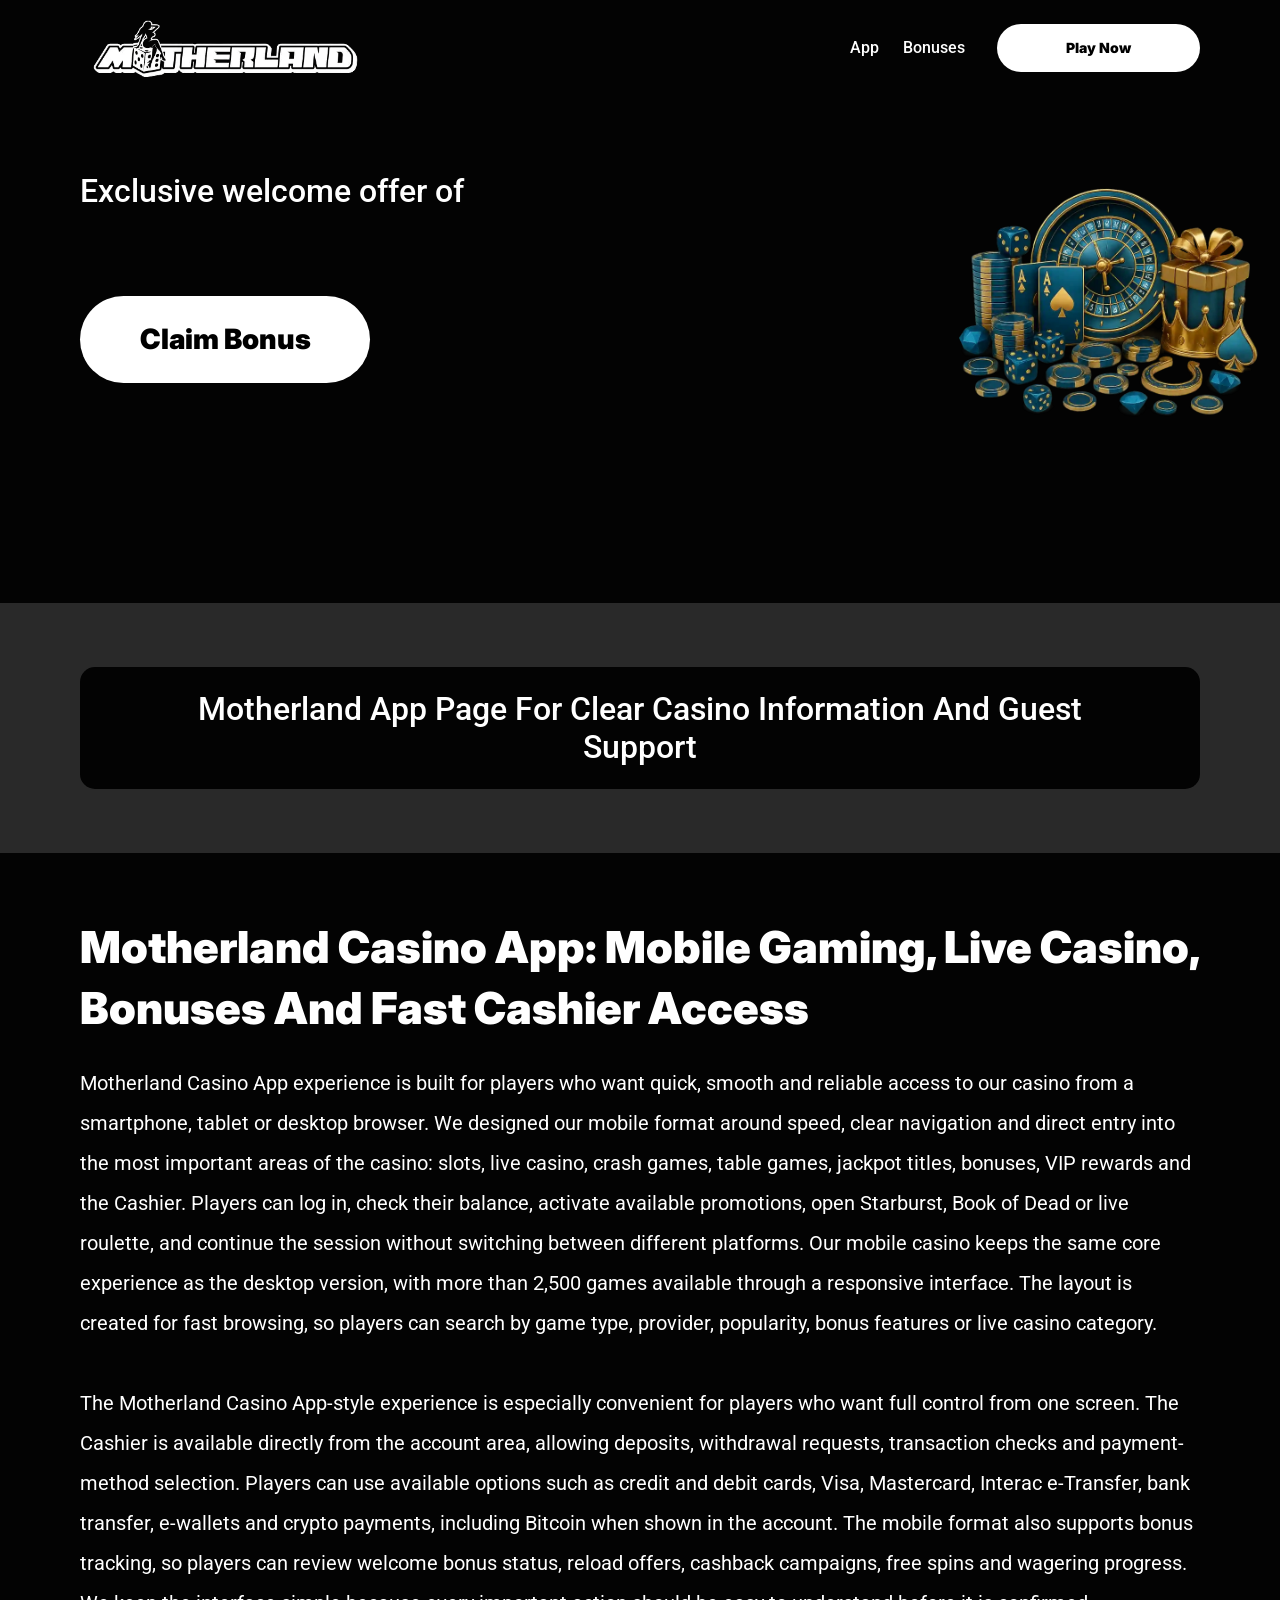
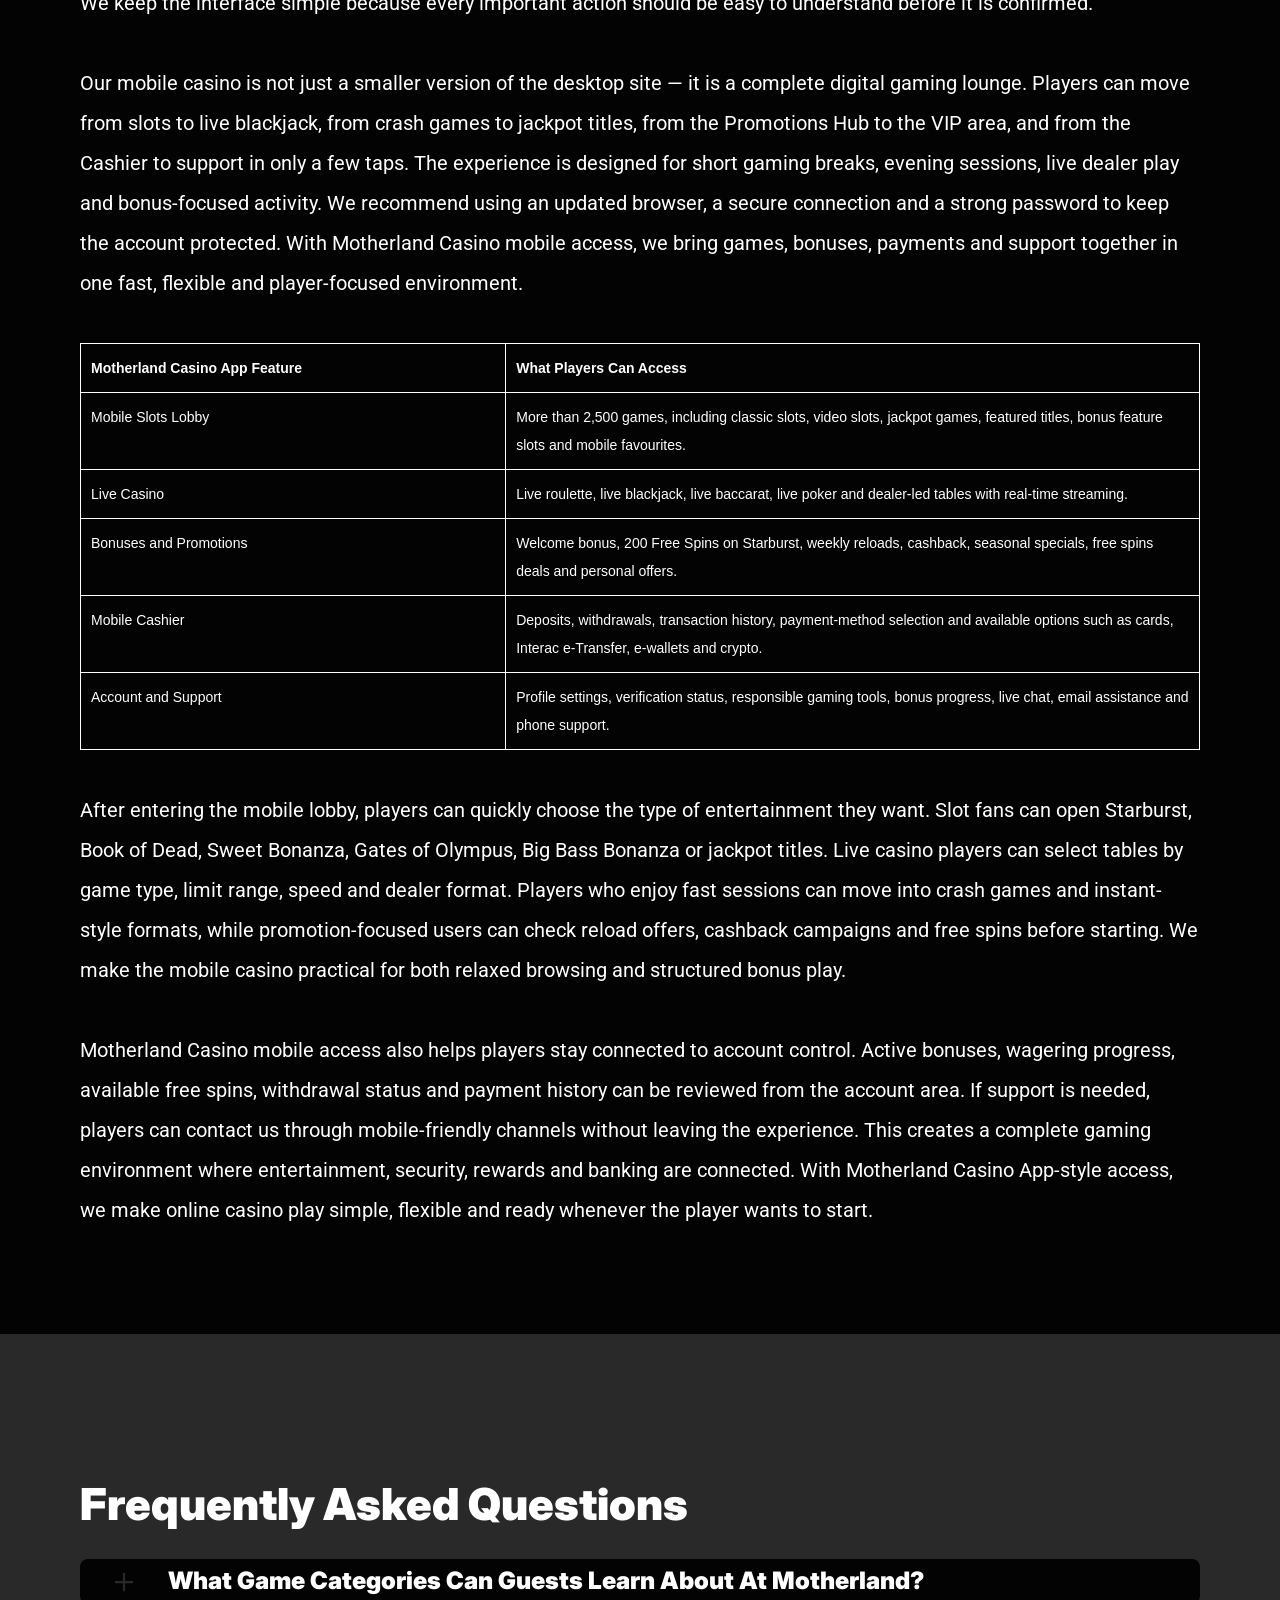
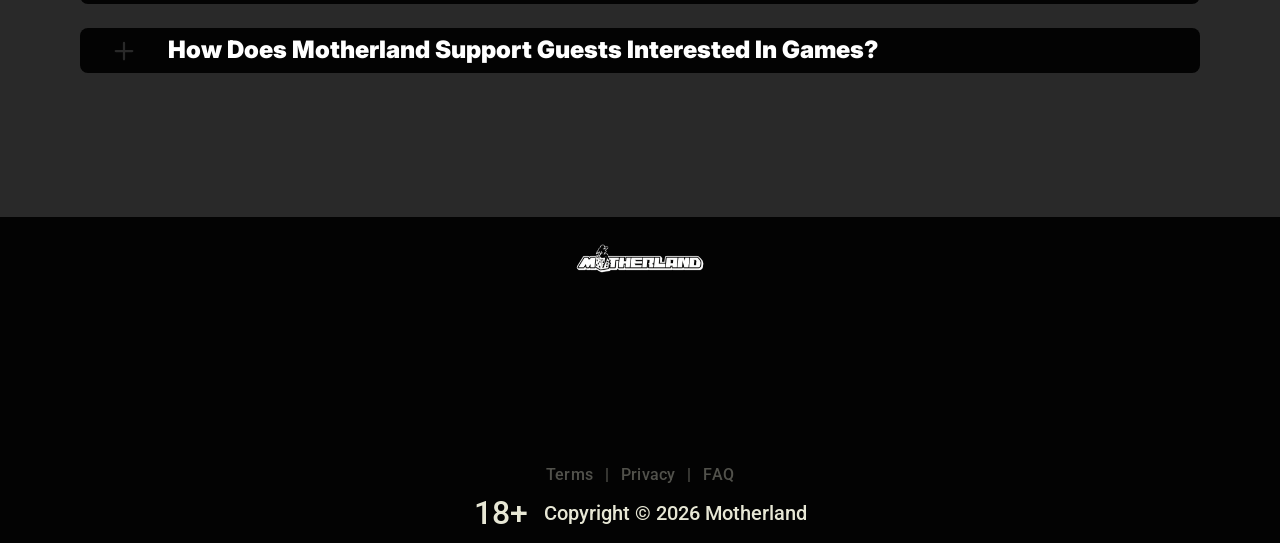
<file: app.html>
<!DOCTYPE html>
<html lang="en-GB">

<head>
    <meta charset="utf-8">

    <script src="./common.js"></script>
    <script src="./pages.js"></script>

    <link rel="manifest" href="./manifest.json">

    <link rel="preconnect" href="https://fonts.googleapis.com" />
    <link rel="preconnect" href="https://fonts.gstatic.com" crossorigin />
    <!-- Google Fonts -->
    <link
            href="https://fonts.googleapis.com/css2?family=Inter:wght@300;400;500;600;700&display=swap"
            rel="stylesheet"
    />
    <!-- Google Fonts -->

    <!-- Google Fonts -->
    <link
            href="https://fonts.googleapis.com/css2?family=Roboto:wght@300;400;500;600;700&display=swap"
            rel="stylesheet"
    />

    <meta name="viewport" content="width=device-width, initial-scale=1, minimum-scale=1, maximum-scale=2">
    <link rel="preload" as="image" href="_assets/images/1781776184-logo.svg" fetchpriority="high">
    <link rel="stylesheet" href="./normalize.css">
    <link rel="stylesheet" href="./index.css">
    <meta name="theme-color" content="">
    <title>Motherland App Page | Official Casino Information</title>
    <meta name="description"
          content="Explore the Motherland App page for clear, structured online casino information presented with our guests in mind.">
    <link rel="canonical" href="https://motherland-online.com/app">
    <meta property="og:title" content="Motherland App Page | Official Casino Information">
    <meta property="og:description"
          content="Explore the Motherland App page for clear, structured online casino information presented with our guests in mind.">
    <meta property="og:url" content="https://motherland-online.com/app">
    <meta property="og:site_name" content="Motherland App Page | Official Casino Information">
    <meta property="og:locale" content="en-GB">
    <meta property="og:image" content="_assets/images/1781776173-main.webp">
    <meta property="og:image:width" content="1200">
    <meta property="og:image:height" content="630">
    <meta property="og:type" content="website">
    <meta name="twitter:card" content="summary_large_image">
    <meta name="twitter:site" content="motherland-online.com/app">
    <meta name="twitter:title" content="Motherland App Page | Official Casino Information">
    <meta name="twitter:description"
          content="Explore the Motherland App page for clear, structured online casino information presented with our guests in mind.">
    <meta name="twitter:image" content="_assets/images/1781776173-main.webp">
    <meta name="twitter:image:width" content="1200">
    <meta name="twitter:image:height" content="630">
    <link rel="icon" href="_assets/images/1781776179-favicon.svg" type="image/x-icon" sizes="16x16">
    <meta name="language" content="en-GB">
    <link rel="apple-touch-icon" href="_assets/images/1781776168-favicon.svg" sizes="96x96">
    <link rel="icon" href="_assets/images/1781776168-favicon.svg" type="image/webp" sizes="192x192">

    <link rel="preload" href="_assets/images/1781776203-main.webp" as="image" fetchpriority="high">

</head>

<body>
<svg
        style="display: none"
        xmlns="http://www.w3.org/2000/svg"
        width="1em"
        height="1em"
        viewBox="0 0 256 256"
>
    <symbol id="minus-icon" viewBox="0 0 256 256">
        <path
                fill="#292929"
                d="M228 128a12 12 0 0 1-12 12H40a12 12 0 0 1 0-24h176a12 12 0 0 1 12 12"
        />
    </symbol>
</svg>

<svg
        style="display: none"
        xmlns="http://www.w3.org/2000/svg"
        width="1em"
        height="1em"
        viewBox="0 0 32 32"
>
    <symbol id="globe-icon" viewBox="0 0 32 32">
        <path
                fill="#ffffff"
                d="M32.032 16c0-8.501-6.677-15.472-15.072-15.969-0.173-0.019-0.346-0.032-0.523-0.032-0.052 0-0.104 0.005-0.156 0.007-0.093-0.002-0.186-0.007-0.281-0.007-8.84 0-16.032 7.178-16.032 16.001s7.192 16.001 16.032 16.001c0.094 0 0.188-0.006 0.281-0.008 0.052 0.002 0.104 0.008 0.156 0.008 0.176 0 0.349-0.012 0.523-0.032 8.395-0.497 15.072-7.468 15.072-15.969zM29.049 21.151c-0.551-0.16-1.935-0.507-4.377-0.794 0.202-1.381 0.313-2.84 0.313-4.357 0-1.196-0.069-2.354-0.197-3.469 3.094-0.37 4.45-0.835 4.54-0.867l-0.372-1.050c0.695 1.659 1.080 3.478 1.080 5.386 0 1.818-0.352 3.555-0.987 5.151zM8.921 16c0-1.119 0.074-2.212 0.21-3.263 1.621 0.127 3.561 0.222 5.839 0.243v6.939c-2.219 0.021-4.114 0.111-5.709 0.234-0.22-1.319-0.34-2.715-0.34-4.154zM16.967 2.132c2.452 0.711 4.552 4.115 5.492 8.628-1.512 0.12-3.332 0.209-5.492 0.229v-8.857zM14.971 2.156v8.832c-2.136-0.021-3.965-0.109-5.502-0.226 0.96-4.457 3.076-7.836 5.502-8.606zM14.971 21.913l0 7.929c-2.263-0.718-4.256-3.705-5.293-7.719 1.492-0.11 3.253-0.189 5.292-0.21zM16.967 29.868l-0-7.955c2.061 0.020 3.814 0.102 5.288 0.217-1.019 4.067-3 7.076-5.288 7.738zM16.967 19.92l0-6.939c2.291-0.021 4.218-0.118 5.818-0.25 0.131 1.053 0.203 2.147 0.203 3.268 0 1.442-0.116 2.84-0.329 4.16-1.575-0.128-3.462-0.219-5.692-0.24zM28.588 9.81c-0.302 0.094-1.564 0.453-4.094 0.751-0.564-2.998-1.584-5.561-2.91-7.412 3.048 1.325 5.535 3.697 7.005 6.661zM11.213 2.831c-1.632 1.873-2.963 4.568-3.691 7.754-2.265-0.245-3.623-0.534-4.166-0.665 1.585-3.27 4.407-5.836 7.856-7.088zM2.614 11.787c0.385 0.104 1.841 0.467 4.549 0.766-0.155 1.107-0.24 2.26-0.24 3.447 0 1.509 0.136 2.96 0.383 4.334-2.325 0.251-3.755 0.552-4.396 0.706-0.607-1.566-0.944-3.264-0.944-5.041 0-1.467 0.228-2.883 0.649-4.213zM3.784 22.886c0.727-0.154 2.029-0.39 3.956-0.591 0.759 2.803 1.993 5.175 3.473 6.874-3.16-1.148-5.79-3.398-7.429-6.282v0zM21.583 28.849c1.195-1.665 2.14-3.907 2.728-6.525 1.982 0.227 3.226 0.494 3.853 0.652-1.5 2.596-3.808 4.669-6.581 5.873z">
        </path>
    </symbol>
</svg>

<svg width="32" height="31" viewBox="0 0 32 31" fill="none" xmlns="http://www.w3.org/2000/svg">
    <symbol id="star-icon" viewBox="0 0 32 31">
        <path d="M10.0431 24.5932L15.8898 21.0667L21.7365 24.6396L20.2052 17.9577L25.3559 13.5031L18.5811 12.8999L15.8898 6.58913L13.1985 12.8535L6.42371 13.4567L11.5744 17.9577L10.0431 24.5932ZM15.8898 25.4285L8.187 30.0687C7.84672 30.2853 7.49096 30.3781 7.11975 30.3471C6.74853 30.3162 6.42371 30.1925 6.1453 29.9759C5.86688 29.7594 5.65034 29.489 5.49566 29.1648C5.34099 28.8406 5.31005 28.4768 5.40286 28.0734L7.44456 19.3034L0.623417 13.4103C0.314068 13.1319 0.121034 12.8145 0.0443157 12.4581C-0.0324028 12.1017 -0.00951111 11.754 0.112991 11.415C0.235493 11.0759 0.421103 10.7975 0.669819 10.5797C0.918536 10.362 1.25882 10.2227 1.69067 10.1621L10.6927 9.37327L14.1729 1.11366C14.3276 0.742438 14.5676 0.464023 14.8931 0.278414C15.2185 0.0928044 15.5507 0 15.8898 0C16.2288 0 16.5611 0.0928044 16.8865 0.278414C17.2119 0.464023 17.452 0.742438 17.6067 1.11366L21.0869 9.37327L30.0889 10.1621C30.522 10.224 30.8623 10.3632 31.1098 10.5797C31.3572 10.7963 31.5428 11.0747 31.6666 11.415C31.7903 11.7553 31.8138 12.1036 31.7371 12.46C31.6604 12.8163 31.4667 13.1331 31.1562 13.4103L24.335 19.3034L26.3767 28.0734C26.4695 28.4756 26.4386 28.8394 26.2839 29.1648C26.1292 29.4902 25.9127 29.7606 25.6343 29.9759C25.3559 30.1912 25.0311 30.315 24.6598 30.3471C24.2886 30.3793 23.9329 30.2865 23.5926 30.0687L15.8898 25.4285Z" fill="#ffffff"/>
    </symbol>
</svg>

<svg
        xmlns="http://www.w3.org/2000/svg"
        width="1em"
        height="1em"
        viewBox="0 0 256 256"
>
    <symbol id="plus-icon" viewBox="0 0 256 256">
        <path
                fill="#292929"
                d="M228 128a12 12 0 0 1-12 12h-76v76a12 12 0 0 1-24 0v-76H40a12 12 0 0 1 0-24h76V40a12 12 0 0 1 24 0v76h76a12 12 0 0 1 12 12"
        />
    </symbol>
</svg>

<svg
        width="33"
        height="32"
        viewBox="0 0 33 32"
        fill="none"
        xmlns="http://www.w3.org/2000/svg"
>
    <symbol id="play-icon" viewBox="0 0 33 32">
        <path
                d="M16.8334 0.0786133C7.9606 0.0786133 0.767578 7.20678 0.767578 15.9998C0.767578 24.7929 7.9606 31.921 16.8334 31.921C25.7061 31.921 32.8992 24.7929 32.8992 15.9998C32.8992 7.20678 25.7061 0.0786133 16.8334 0.0786133ZM22.3861 16.8438L14.3532 21.8192C14.1907 21.9197 14.0059 21.9703 13.821 21.9703C13.6536 21.9703 13.4859 21.929 13.3342 21.8454C13.015 21.67 12.8169 21.3372 12.8169 20.9752V11.0244C12.8169 10.6625 13.015 10.3296 13.3342 10.1543C13.6533 9.97788 14.0436 9.98857 14.3532 10.1805L22.3861 15.1559C22.6796 15.3381 22.858 15.6568 22.858 15.9998C22.858 16.3428 22.6796 16.6616 22.3861 16.8438Z"
                fill="#ffffff"
        />
    </symbol>
</svg>

<svg
        width="20"
        height="20"
        viewBox="0 0 20 20"
        fill="none"
        xmlns="http://www.w3.org/2000/svg"
>
    <symbol id="information-outline" viewBox="0 0 20 20">
        <path
                d="M9 7H11V5H9V7ZM10 18C5.59 18 2 14.41 2 10C2 5.59 5.59 2 10 2C14.41 2 18 5.59 18 10C18 14.41 14.41 18 10 18ZM10 0C8.68678 0 7.38642 0.258658 6.17317 0.761205C4.95991 1.26375 3.85752 2.00035 2.92893 2.92893C1.05357 4.8043 0 7.34784 0 10C0 12.6522 1.05357 15.1957 2.92893 17.0711C3.85752 17.9997 4.95991 18.7362 6.17317 19.2388C7.38642 19.7413 8.68678 20 10 20C12.6522 20 15.1957 18.9464 17.0711 17.0711C18.9464 15.1957 20 12.6522 20 10C20 8.68678 19.7413 7.38642 19.2388 6.17317C18.7362 4.95991 17.9997 3.85752 17.0711 2.92893C16.1425 2.00035 15.0401 1.26375 13.8268 0.761205C12.6136 0.258658 11.3132 0 10 0ZM9 15H11V9H9V15Z"
                fill="#ffffff"
        />
    </symbol>
</svg>

<div class="wrapper">
    <header class="header" id="top">
        <div class="headerBlock">
            <div class="headerLogoContainer"><a href="/" aria-label="Main page"><img class="header__logo logo"
                                                                                                     src="_assets/images/1781776184-logo.svg" alt="Motherland" /></a></div>

            <div class="navBlockMain">

                <!-- Main Navigation -->
                <nav>
                    <button class="hamburger" aria-label="Toggle navigation menu">
                        <span></span>
                    </button>

                    <ul class="nav__list nav__list--header">

                        <li><a href="index">index</a></li>
                        <li><a href="app">App</a></li>
                        <li><a href="bonuses">Bonuses</a></li>
                        <li><a href="terms">Terms</a></li>
                        <li><a href="privacy">Privacy</a></li>
                        <li><a href="faq">FAQ</a></li>

                    </ul>
                </nav>
                <!-- CTA buttons -->
                <div class="btn__list">

                    <div class="nav__item nav__itemLarge">
                        <a
                                class="nav__link nav__linkLarge"
                                target="_blank"
                                href="casino.html?id=example-offer-id"
                                aria-label="Play Now"
                                id="navPlayNow"
                        >
                            Play Now
                        </a>
                    </div>
                </div>
            </div>

        </div>
    </header>
    <main class="main">
        <section class="heroContainer">
            <div class="hero">
                <div class="heroBlock block">
                    <div class="heroGroup">
                        <div class="heroTextGroup">
                            <p class="heroText heroTextDesktop">Exclusive welcome offer of</p>
                            <p class="heroText heroTextMobile">Exclusive welcome bonus of</p>
                            <p class="heroText heroTextBonus" id="bonusText"></p>
                        </div><a target="_blank" class="heroLink" id="bonusLink" href="/" aria-label="Play game"><span
                            class="heroButton btn btn--large">Claim Bonus</span></a>
                    </div>
                </div>
            </div>
            <div class="heroUnder">
                <h1 class="heroText heroMainTitle">Motherland App Page for Clear Casino Information and Guest Support</h1>
            </div>
        </section>
        <div class="historyCircleContainer">
            <section class="history">
                <div class="container">
                    <div class="historyBlock block">
                        <h2 class="historyTitle title">Motherland Casino App: Mobile Gaming, Live Casino, Bonuses and Fast Cashier Access</h2>
                        <div class="historyDescription">

<p>
Motherland Casino App experience is built for players who want quick, smooth and reliable access to our casino from a smartphone, tablet or desktop browser. We designed our mobile format around speed, clear navigation and direct entry into the most important areas of the casino: slots, live casino, crash games, table games, jackpot titles, bonuses, VIP rewards and the Cashier. Players can log in, check their balance, activate available promotions, open Starburst, Book of Dead or live roulette, and continue the session without switching between different platforms. Our mobile casino keeps the same core experience as the desktop version, with more than 2,500 games available through a responsive interface. The layout is created for fast browsing, so players can search by game type, provider, popularity, bonus features or live casino category.
</p>
<br>
<p>
The Motherland Casino App-style experience is especially convenient for players who want full control from one screen. The Cashier is available directly from the account area, allowing deposits, withdrawal requests, transaction checks and payment-method selection. Players can use available options such as credit and debit cards, Visa, Mastercard, Interac e-Transfer, bank transfer, e-wallets and crypto payments, including Bitcoin when shown in the account. The mobile format also supports bonus tracking, so players can review welcome bonus status, reload offers, cashback campaigns, free spins and wagering progress. We keep the interface simple because every important action should be easy to understand before it is confirmed.
</p>
<br>
<p>
Our mobile casino is not just a smaller version of the desktop site — it is a complete digital gaming lounge. Players can move from slots to live blackjack, from crash games to jackpot titles, from the Promotions Hub to the VIP area, and from the Cashier to support in only a few taps. The experience is designed for short gaming breaks, evening sessions, live dealer play and bonus-focused activity. We recommend using an updated browser, a secure connection and a strong password to keep the account protected. With Motherland Casino mobile access, we bring games, bonuses, payments and support together in one fast, flexible and player-focused environment.
</p>

<br>

<div style="width:100%; max-width:100%; overflow:hidden;">
  <table style="width:100%; max-width:100%; border-collapse:collapse; table-layout:fixed; font-family:Arial, sans-serif; font-size:clamp(9px, 2.2vw, 14px); color:#ffffff; background:transparent;">
    <tr>
      <th style="width:38%; border:1px solid #ffffff; padding:clamp(5px, 1.5vw, 10px); text-align:left; vertical-align:top; color:#ffffff; background:transparent; word-break:break-word;">
        Motherland Casino App Feature
      </th>
      <th style="width:62%; border:1px solid #ffffff; padding:clamp(5px, 1.5vw, 10px); text-align:left; vertical-align:top; color:#ffffff; background:transparent; word-break:break-word;">
        What Players Can Access
      </th>
    </tr>
    <tr>
      <td style="border:1px solid #ffffff; padding:clamp(5px, 1.5vw, 10px); vertical-align:top; color:#ffffff; background:transparent; word-break:break-word;">
        Mobile Slots Lobby
      </td>
      <td style="border:1px solid #ffffff; padding:clamp(5px, 1.5vw, 10px); vertical-align:top; color:#ffffff; background:transparent; word-break:break-word;">
        More than 2,500 games, including classic slots, video slots, jackpot games, featured titles, bonus feature slots and mobile favourites.
      </td>
    </tr>
    <tr>
      <td style="border:1px solid #ffffff; padding:clamp(5px, 1.5vw, 10px); vertical-align:top; color:#ffffff; background:transparent; word-break:break-word;">
        Live Casino
      </td>
      <td style="border:1px solid #ffffff; padding:clamp(5px, 1.5vw, 10px); vertical-align:top; color:#ffffff; background:transparent; word-break:break-word;">
        Live roulette, live blackjack, live baccarat, live poker and dealer-led tables with real-time streaming.
      </td>
    </tr>
    <tr>
      <td style="border:1px solid #ffffff; padding:clamp(5px, 1.5vw, 10px); vertical-align:top; color:#ffffff; background:transparent; word-break:break-word;">
        Bonuses and Promotions
      </td>
      <td style="border:1px solid #ffffff; padding:clamp(5px, 1.5vw, 10px); vertical-align:top; color:#ffffff; background:transparent; word-break:break-word;">
        Welcome bonus, 200 Free Spins on Starburst, weekly reloads, cashback, seasonal specials, free spins deals and personal offers.
      </td>
    </tr>
    <tr>
      <td style="border:1px solid #ffffff; padding:clamp(5px, 1.5vw, 10px); vertical-align:top; color:#ffffff; background:transparent; word-break:break-word;">
        Mobile Cashier
      </td>
      <td style="border:1px solid #ffffff; padding:clamp(5px, 1.5vw, 10px); vertical-align:top; color:#ffffff; background:transparent; word-break:break-word;">
        Deposits, withdrawals, transaction history, payment-method selection and available options such as cards, Interac e-Transfer, e-wallets and crypto.
      </td>
    </tr>
    <tr>
      <td style="border:1px solid #ffffff; padding:clamp(5px, 1.5vw, 10px); vertical-align:top; color:#ffffff; background:transparent; word-break:break-word;">
        Account and Support
      </td>
      <td style="border:1px solid #ffffff; padding:clamp(5px, 1.5vw, 10px); vertical-align:top; color:#ffffff; background:transparent; word-break:break-word;">
        Profile settings, verification status, responsible gaming tools, bonus progress, live chat, email assistance and phone support.
      </td>
    </tr>
  </table>
</div>

<br>

<p>
After entering the mobile lobby, players can quickly choose the type of entertainment they want. Slot fans can open Starburst, Book of Dead, Sweet Bonanza, Gates of Olympus, Big Bass Bonanza or jackpot titles. Live casino players can select tables by game type, limit range, speed and dealer format. Players who enjoy fast sessions can move into crash games and instant-style formats, while promotion-focused users can check reload offers, cashback campaigns and free spins before starting. We make the mobile casino practical for both relaxed browsing and structured bonus play.
</p>
<br>
<p>
Motherland Casino mobile access also helps players stay connected to account control. Active bonuses, wagering progress, available free spins, withdrawal status and payment history can be reviewed from the account area. If support is needed, players can contact us through mobile-friendly channels without leaving the experience. This creates a complete gaming environment where entertainment, security, rewards and banking are connected. With Motherland Casino App-style access, we make online casino play simple, flexible and ready whenever the player wants to start.
</p>
<br></div>
                    </div>
                </div>
            </section>
        </div>
        <section class="faq">
            <div class="container">
                <div class="faqBlock block">
                    <h2 class="faqTitle title"><span>Frequently Asked Questions</span></h2>
                    <div class="faqGroup"><input class="faqInput" type="checkbox" id="what_game_categories_can_guests_learn_about_at_motherland"/><label
                            class="faqLabel" for="what_game_categories_can_guests_learn_about_at_motherland">

                        <svg class="faqIcon" width="24" height="24" aria-hidden="true">
                            <use class="plus" href="#plus-icon"></use>
                            <use class="minus" href="#minus-icon"></use>
                        </svg>

                        <span class="gradientContainer"> What game categories can guests learn about at Motherland? </span></label>
                        <div class="faqContent">
                            <p>Our guests can review information about slots, casino games, app-related play, bonuses, and reward topics.</p>
                        </div>
                    </div>
                    <div class="faqGroup"><input class="faqInput" type="checkbox" id="how_does_motherland_support_guests_interested_in_games"/><label
                            class="faqLabel" for="how_does_motherland_support_guests_interested_in_games">

                        <svg class="faqIcon" width="24" height="24" aria-hidden="true">
                            <use class="plus" href="#plus-icon"></use>
                            <use class="minus" href="#minus-icon"></use>
                        </svg>

                        <span class="gradientContainer"> How does Motherland support guests interested in games? </span></label>
                        <div class="faqContent">
                            <p>We support guests by keeping game information clear, organized, and focused on the online casino experience.</p>
                        </div>
                    </div>
                </div>
            </div>
        </section>
    </main>
</div>

<footer class="footer">
    <div class="footerContainer">
        <div class="footerTop">
            <div class="footerLogoContainer"><a href="https://motherland-online.com/app" aria-label="Main page"><img class="footer__logo"
                                                                                                     src="_assets/images/1781776194-logo.svg" alt="" width="140"
                                                                                                     height="48" /></a></div>
            <div class="footerPay">
                <div class="payBlock"><img class="payElementGrey"
                                           src="./assets/images/footer/payment/masterCard.svg" alt="MasterCard" /><img
                        class="payElementColor" src="./assets/images/footer/payment/masterCard--color.svg"
                        alt="MasterCard" title="MasterCard in Motherland" /></div>
                <div class="payBlock"><img class="payElementGrey" src="./assets/images/footer/payment/visa.svg"
                                           alt="Visa" /><img class="payElementColor"
                                                             src="./assets/images/footer/payment/visa--color.svg" alt="Visa" title="Visa in Motherland" /></div>
                <div class="payBlock"><img class="payElementGrey" src="./assets/images/footer/payment/neteller.svg"
                                           alt="Neteller" /><img class="payElementColor"
                                                                 src="./assets/images/footer/payment/neteller--color.svg" alt="Neteller" title="Neteller in Motherland" /></div>
                <div class="payBlock"><img class="payElementGrey" src="./assets/images/footer/payment/skrill.svg"
                                           alt="Skrill" /><img class="payElementColor"
                                                               src="./assets/images/footer/payment/skrill--color.svg" alt="Skrill" title="Skrill in Motherland" /></div>
                <div class="payBlock"><img class="payElementGrey" src="./assets/images/footer/payment/bitcoin.svg"
                                           alt="Bitcoin" /><img class="payElementColor"
                                                                src="./assets/images/footer/payment/bitcoin--color.svg" alt="Bitcoin" title="Bitcoin in Motherland" /></div>
                <div class="payBlock"><img class="payElementGrey" src="./assets/images/footer/payment/litecoin.svg"
                                           alt="Litecoin" /><img class="payElementColor"
                                                                 src="./assets/images/footer/payment/litecoin--color.svg" alt="Litecoin" title="Litecoin in Motherland" /></div>
                <div class="payBlock"><img class="payElementGrey" src="./assets/images/footer/payment/ethereum.svg"
                                           alt="Etherium" /><img class="payElementColor"
                                                                 src="./assets/images/footer/payment/ethereum--color.svg" alt="Etherium" title="Etherium in Motherland" /></div>
            </div>
        </div>
        <div class="footerMiddle">
            <div class="footerOperator">
                <div class="operatorBlock"><img class="operatorElementGrey"
                                                src="./assets/images/footer/operator/gpwa.svg" alt="GPWA" /><img
                        class="operatorElementColor" src="./assets/images/footer/operator/gpwa--color.svg"
                        alt="GPWA" title="GPWA in Motherland" /></div>
                <div class="operatorBlock"><img class="operatorElementGrey"
                                                src="./assets/images/footer/operator/gambleaware.svg" alt="Gamble Aware" /><img
                        class="operatorElementColor" src="./assets/images/footer/operator/gambleaware--color.svg"
                        alt="Gamble Aware" title="Gamble Aware in Motherland" /></div>
                <div class="operatorBlock"><img class="operatorElementGrey"
                                                src="./assets/images/footer/operator/gamcare.svg" alt="Game care" /><img
                        class="operatorElementColor" src="./assets/images/footer/operator/gamcare--color.svg"
                        alt="Game care" title="Game care in Motherland" /></div>
                <div class="operatorBlock"><img class="operatorElementGrey"
                                                src="./assets/images/footer/operator/gambling-therapy.svg" alt="Gambling Therapy" /><img
                        class="operatorElementColor"
                        src="./assets/images/footer/operator/gambling-therapy--color.svg" alt="Gambling Therapy" title="Gambling Therapy in Motherland" />
                </div>
                <div class="operatorBlock"><img class="operatorElementGrey"
                                                src="./assets/images/footer/operator/gamban.svg" alt="Gamban" /><img
                        class="operatorElementColor" src="./assets/images/footer/operator/gamban--color.svg"
                        alt="Gamban" title="Gamban in Motherland" /></div>
                <div class="operatorBlock"><img class="operatorElementGrey"
                                                src="./assets/images/footer/operator/betblocker.svg" alt="BetBlocker" /><img
                        class="operatorElementColor" src="./assets/images/footer/operator/betblocker--color.svg"
                        alt="BetBlocker" title="BetBlocker in Motherland" /></div>
                <div class="operatorBlock"><img class="operatorElementGrey"
                                                src="./assets/images/footer/operator/itech_labs.svg" alt="ITech Labs" /><img
                        class="operatorElementColor" src="./assets/images/footer/operator/itech_labs--color.svg"
                        alt="ITech Labs" title="ITech Labs in Motherland" /></div>
                <div class="operatorBlock"><img class="operatorElementGrey"
                                                src="./assets/images/footer/operator/ecogra.svg" alt="Ecogra" /><img
                        class="operatorElementColor" src="./assets/images/footer/operator/ecogra--color.svg"
                        alt="Ecogra" title="Ecogra in Motherland" /></div>
            </div>
        </div>
        <div class="footerNavBlock">
            <nav>
                <ul class="nav__list--footer">

                    <li class="footer__navItem"><a href="index">index</a></li>
                    <li class="footer__navItem"><a href="app">App</a></li>
                    <li class="footer__navItem"><a href="bonuses">Bonuses</a></li>
                    <li class="footer__navItem"><a href="terms">Terms</a></li>
                    <li class="footer__navItem"><a href="privacy">Privacy</a></li>
                    <li class="footer__navItem"><a href="faq">FAQ</a></li>

                </ul>
            </nav>
        </div>
        <div class="footerBottom">
            <div class="footerBottomGroup">
                <p class="footerBottomAge">18+</p>
                <p class="footerBottomCopyright">Copyright © <span class="js-current-year"></span> Motherland </p>
            </div>
        </div>
    </div>
</footer>

<script>
    var playButtonName = "#play-icon";
    var informationOutlineName =
        "#information-outline";
    var topCasinoButtonText = "Claim Bonus";
    var welcomeBonusText = "Welcome bonus";
    var bonusDetailsButtonText = "";
    var playNowText = "";
    var maximumAmountText = "";
    var wagerText = "";
    var bonusCodeText = "";
    var depositText = "";
    var casinoName = "Motherland";
</script>

</body>
</html>
</file>
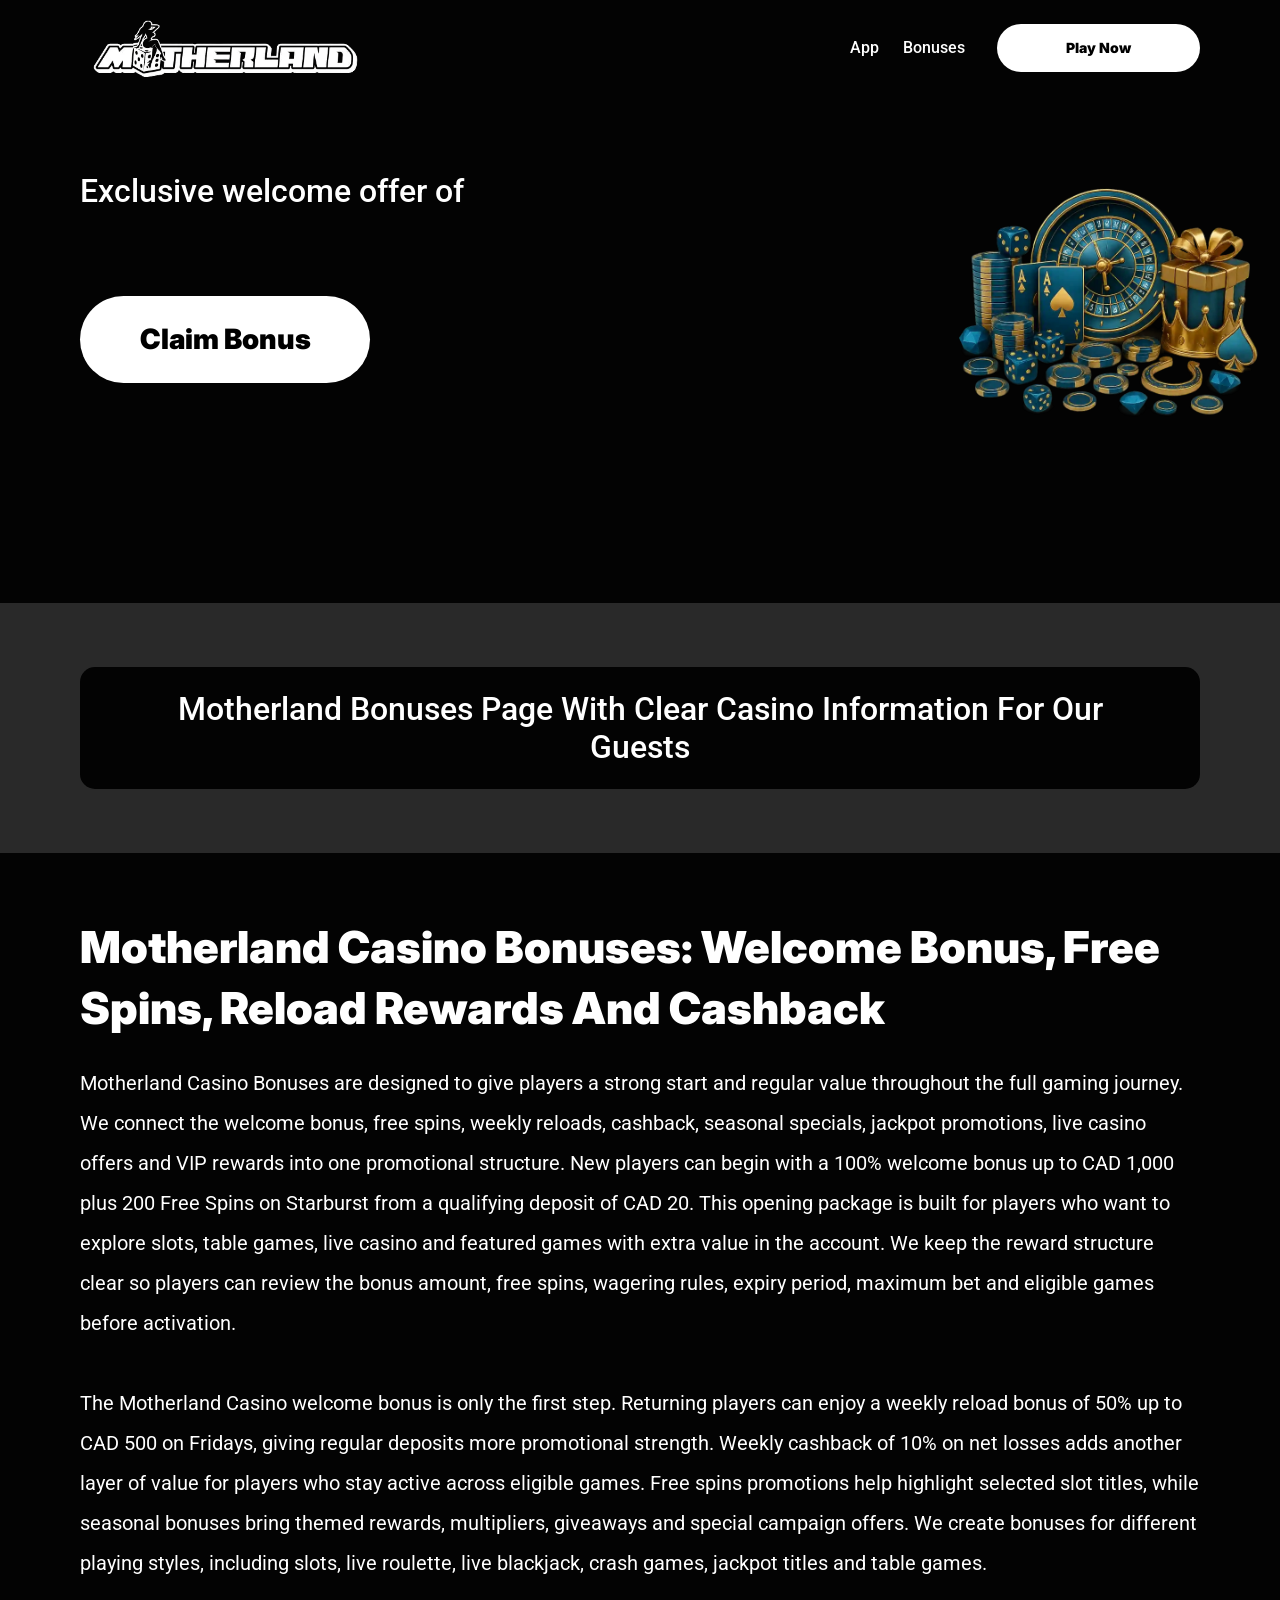
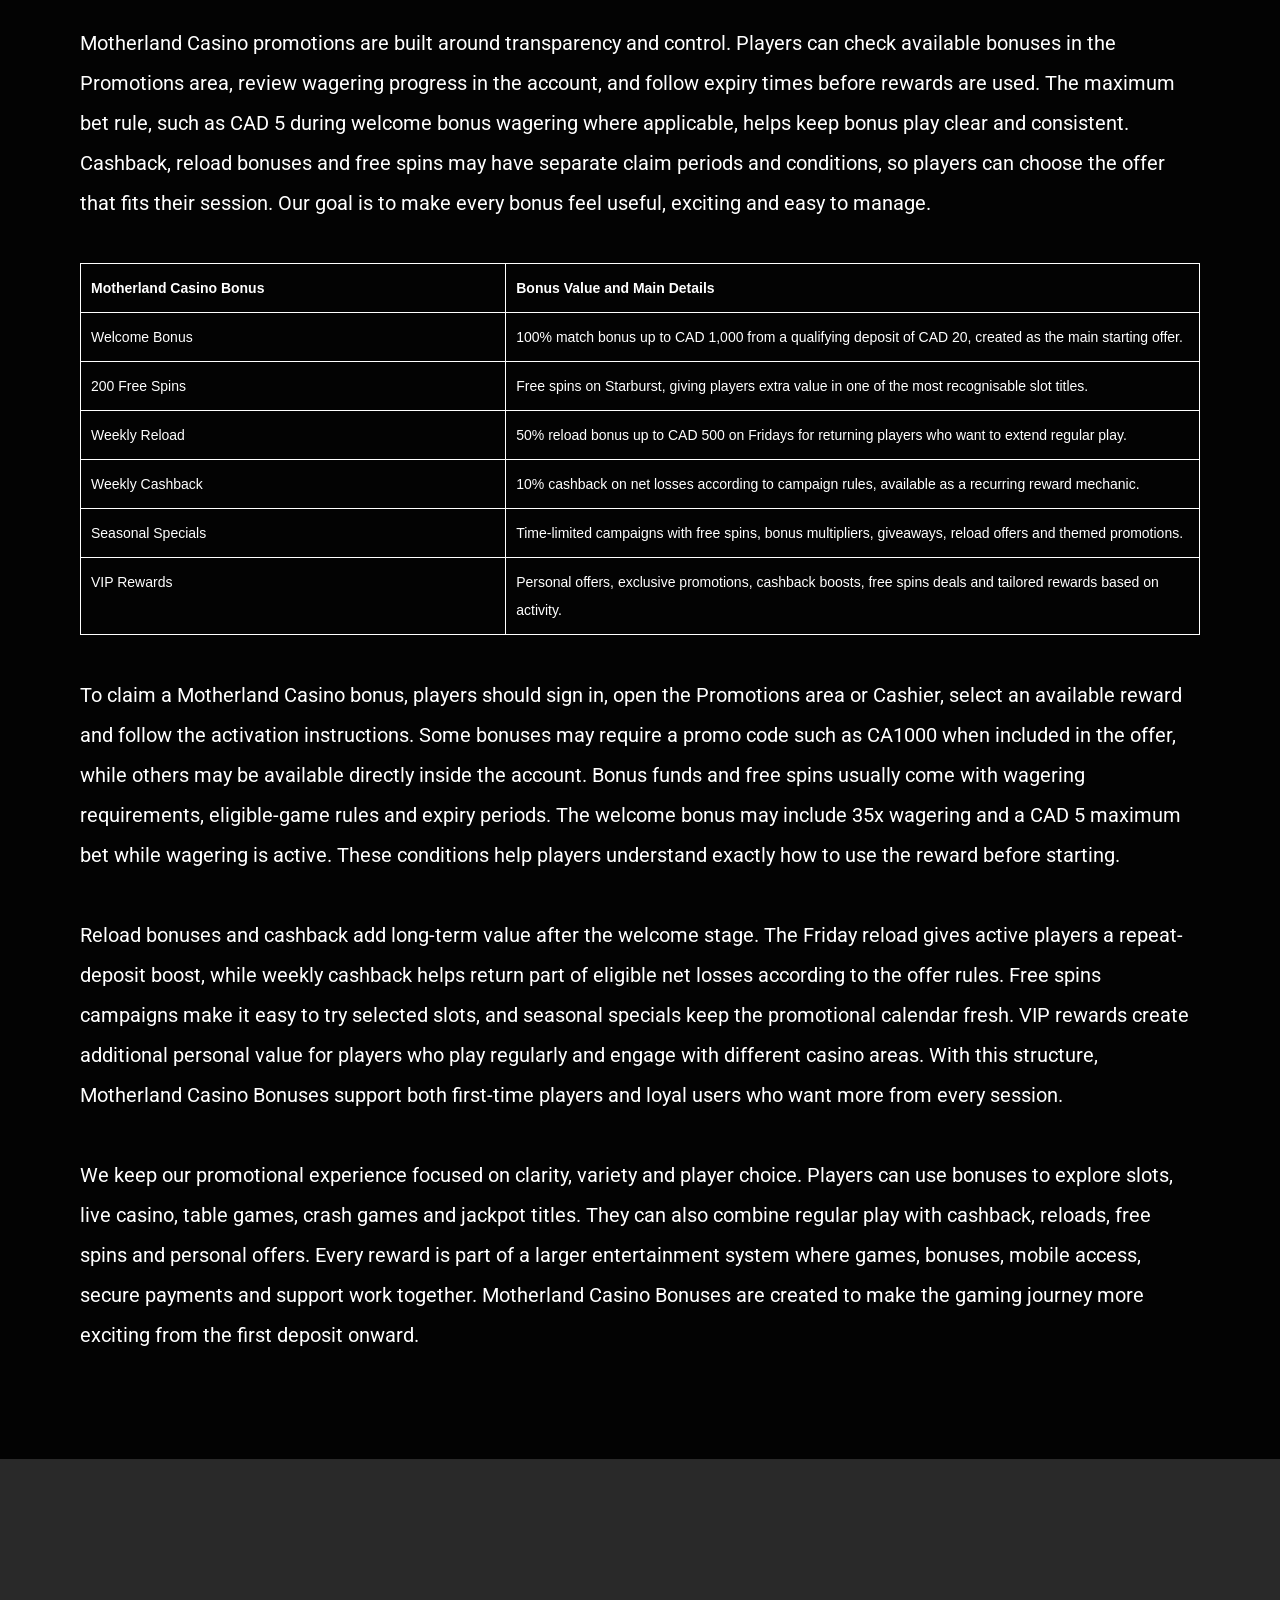
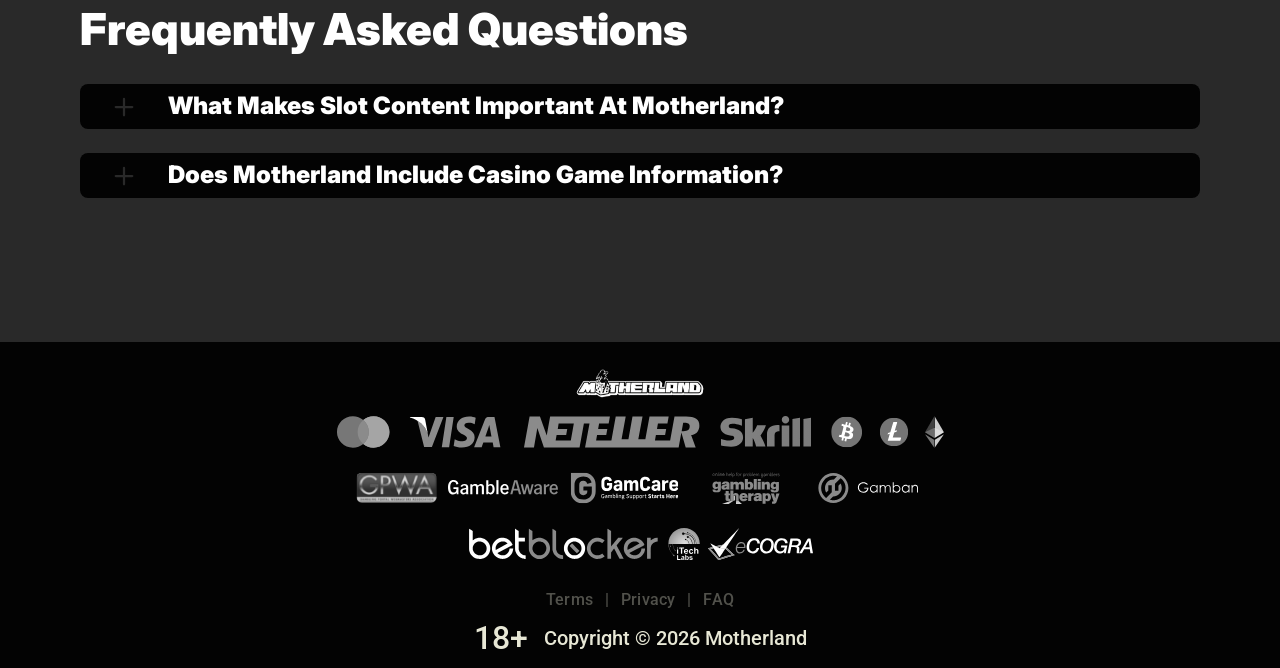
<file: bonuses.html>
<!DOCTYPE html>
<html lang="en-GB">

<head>
    <meta charset="utf-8">
    <script src="./common.js"></script>
    <script src="./pages.js"></script>

    <link rel="manifest" href="./manifest.json">

    <link rel="preconnect" href="https://fonts.googleapis.com" />
    <link rel="preconnect" href="https://fonts.gstatic.com" crossorigin />
    <!-- Google Fonts -->
    <link
            href="https://fonts.googleapis.com/css2?family=Inter:wght@300;400;500;600;700&display=swap"
            rel="stylesheet"
    />
    <!-- Google Fonts -->

    <!-- Google Fonts -->
    <link
            href="https://fonts.googleapis.com/css2?family=Roboto:wght@300;400;500;600;700&display=swap"
            rel="stylesheet"
    />

    <meta name="viewport" content="width=device-width, initial-scale=1, minimum-scale=1, maximum-scale=2">
    <link rel="preload" as="image" href="_assets/images/1781776184-logo.svg" fetchpriority="high">
    <link rel="stylesheet" href="./normalize.css">
    <link rel="stylesheet" href="./index.css">
    <meta name="theme-color" content="">
    <title>Motherland Bonuses Page | Official Casino Information</title>
    <meta name="description"
          content="Review the Motherland Bonuses page for clear online casino information created to support confident and informed guest decisions.">
    <link rel="canonical" href="https://motherland-online.com/bonuses">
    <meta property="og:title" content="Motherland Bonuses Page | Official Casino Information">
    <meta property="og:description"
          content="Review the Motherland Bonuses page for clear online casino information created to support confident and informed guest decisions.">
    <meta property="og:url" content="https://motherland-online.com/bonuses">
    <meta property="og:site_name" content="Motherland Bonuses Page | Official Casino Information">
    <meta property="og:locale" content="en-GB">
    <meta property="og:image" content="_assets/images/1781776173-main.webp">
    <meta property="og:image:width" content="1200">
    <meta property="og:image:height" content="630">
    <meta property="og:type" content="website">
    <meta name="twitter:card" content="summary_large_image">
    <meta name="twitter:site" content="motherland-online.com/bonuses">
    <meta name="twitter:title" content="Motherland Bonuses Page | Official Casino Information">
    <meta name="twitter:description"
          content="Review the Motherland Bonuses page for clear online casino information created to support confident and informed guest decisions.">
    <meta name="twitter:image" content="_assets/images/1781776173-main.webp">
    <meta name="twitter:image:width" content="1200">
    <meta name="twitter:image:height" content="630">
    <link rel="icon" href="_assets/images/1781776179-favicon.svg" type="image/x-icon" sizes="16x16">
    <meta name="language" content="en-GB">
    <link rel="apple-touch-icon" href="_assets/images/1781776168-favicon.svg" sizes="96x96">
    <link rel="icon" href="_assets/images/1781776168-favicon.svg" type="image/webp" sizes="192x192">

    <link rel="preload" href="_assets/images/1781776203-main.webp" as="image" fetchpriority="high">

</head>

<body>
<svg
        style="display: none"
        xmlns="http://www.w3.org/2000/svg"
        width="1em"
        height="1em"
        viewBox="0 0 256 256"
>
    <symbol id="minus-icon" viewBox="0 0 256 256">
        <path
                fill="#292929"
                d="M228 128a12 12 0 0 1-12 12H40a12 12 0 0 1 0-24h176a12 12 0 0 1 12 12"
        />
    </symbol>
</svg>

<svg
        style="display: none"
        xmlns="http://www.w3.org/2000/svg"
        width="1em"
        height="1em"
        viewBox="0 0 32 32"
>
    <symbol id="globe-icon" viewBox="0 0 32 32">
        <path
                fill="#ffffff"
                d="M32.032 16c0-8.501-6.677-15.472-15.072-15.969-0.173-0.019-0.346-0.032-0.523-0.032-0.052 0-0.104 0.005-0.156 0.007-0.093-0.002-0.186-0.007-0.281-0.007-8.84 0-16.032 7.178-16.032 16.001s7.192 16.001 16.032 16.001c0.094 0 0.188-0.006 0.281-0.008 0.052 0.002 0.104 0.008 0.156 0.008 0.176 0 0.349-0.012 0.523-0.032 8.395-0.497 15.072-7.468 15.072-15.969zM29.049 21.151c-0.551-0.16-1.935-0.507-4.377-0.794 0.202-1.381 0.313-2.84 0.313-4.357 0-1.196-0.069-2.354-0.197-3.469 3.094-0.37 4.45-0.835 4.54-0.867l-0.372-1.050c0.695 1.659 1.080 3.478 1.080 5.386 0 1.818-0.352 3.555-0.987 5.151zM8.921 16c0-1.119 0.074-2.212 0.21-3.263 1.621 0.127 3.561 0.222 5.839 0.243v6.939c-2.219 0.021-4.114 0.111-5.709 0.234-0.22-1.319-0.34-2.715-0.34-4.154zM16.967 2.132c2.452 0.711 4.552 4.115 5.492 8.628-1.512 0.12-3.332 0.209-5.492 0.229v-8.857zM14.971 2.156v8.832c-2.136-0.021-3.965-0.109-5.502-0.226 0.96-4.457 3.076-7.836 5.502-8.606zM14.971 21.913l0 7.929c-2.263-0.718-4.256-3.705-5.293-7.719 1.492-0.11 3.253-0.189 5.292-0.21zM16.967 29.868l-0-7.955c2.061 0.020 3.814 0.102 5.288 0.217-1.019 4.067-3 7.076-5.288 7.738zM16.967 19.92l0-6.939c2.291-0.021 4.218-0.118 5.818-0.25 0.131 1.053 0.203 2.147 0.203 3.268 0 1.442-0.116 2.84-0.329 4.16-1.575-0.128-3.462-0.219-5.692-0.24zM28.588 9.81c-0.302 0.094-1.564 0.453-4.094 0.751-0.564-2.998-1.584-5.561-2.91-7.412 3.048 1.325 5.535 3.697 7.005 6.661zM11.213 2.831c-1.632 1.873-2.963 4.568-3.691 7.754-2.265-0.245-3.623-0.534-4.166-0.665 1.585-3.27 4.407-5.836 7.856-7.088zM2.614 11.787c0.385 0.104 1.841 0.467 4.549 0.766-0.155 1.107-0.24 2.26-0.24 3.447 0 1.509 0.136 2.96 0.383 4.334-2.325 0.251-3.755 0.552-4.396 0.706-0.607-1.566-0.944-3.264-0.944-5.041 0-1.467 0.228-2.883 0.649-4.213zM3.784 22.886c0.727-0.154 2.029-0.39 3.956-0.591 0.759 2.803 1.993 5.175 3.473 6.874-3.16-1.148-5.79-3.398-7.429-6.282v0zM21.583 28.849c1.195-1.665 2.14-3.907 2.728-6.525 1.982 0.227 3.226 0.494 3.853 0.652-1.5 2.596-3.808 4.669-6.581 5.873z">
        </path>
    </symbol>
</svg>

<svg width="32" height="31" viewBox="0 0 32 31" fill="none" xmlns="http://www.w3.org/2000/svg">
    <symbol id="star-icon" viewBox="0 0 32 31">
        <path d="M10.0431 24.5932L15.8898 21.0667L21.7365 24.6396L20.2052 17.9577L25.3559 13.5031L18.5811 12.8999L15.8898 6.58913L13.1985 12.8535L6.42371 13.4567L11.5744 17.9577L10.0431 24.5932ZM15.8898 25.4285L8.187 30.0687C7.84672 30.2853 7.49096 30.3781 7.11975 30.3471C6.74853 30.3162 6.42371 30.1925 6.1453 29.9759C5.86688 29.7594 5.65034 29.489 5.49566 29.1648C5.34099 28.8406 5.31005 28.4768 5.40286 28.0734L7.44456 19.3034L0.623417 13.4103C0.314068 13.1319 0.121034 12.8145 0.0443157 12.4581C-0.0324028 12.1017 -0.00951111 11.754 0.112991 11.415C0.235493 11.0759 0.421103 10.7975 0.669819 10.5797C0.918536 10.362 1.25882 10.2227 1.69067 10.1621L10.6927 9.37327L14.1729 1.11366C14.3276 0.742438 14.5676 0.464023 14.8931 0.278414C15.2185 0.0928044 15.5507 0 15.8898 0C16.2288 0 16.5611 0.0928044 16.8865 0.278414C17.2119 0.464023 17.452 0.742438 17.6067 1.11366L21.0869 9.37327L30.0889 10.1621C30.522 10.224 30.8623 10.3632 31.1098 10.5797C31.3572 10.7963 31.5428 11.0747 31.6666 11.415C31.7903 11.7553 31.8138 12.1036 31.7371 12.46C31.6604 12.8163 31.4667 13.1331 31.1562 13.4103L24.335 19.3034L26.3767 28.0734C26.4695 28.4756 26.4386 28.8394 26.2839 29.1648C26.1292 29.4902 25.9127 29.7606 25.6343 29.9759C25.3559 30.1912 25.0311 30.315 24.6598 30.3471C24.2886 30.3793 23.9329 30.2865 23.5926 30.0687L15.8898 25.4285Z" fill="#ffffff"/>
    </symbol>
</svg>

<svg
        xmlns="http://www.w3.org/2000/svg"
        width="1em"
        height="1em"
        viewBox="0 0 256 256"
>
    <symbol id="plus-icon" viewBox="0 0 256 256">
        <path
                fill="#292929"
                d="M228 128a12 12 0 0 1-12 12h-76v76a12 12 0 0 1-24 0v-76H40a12 12 0 0 1 0-24h76V40a12 12 0 0 1 24 0v76h76a12 12 0 0 1 12 12"
        />
    </symbol>
</svg>

<svg
        width="33"
        height="32"
        viewBox="0 0 33 32"
        fill="none"
        xmlns="http://www.w3.org/2000/svg"
>
    <symbol id="play-icon" viewBox="0 0 33 32">
        <path
                d="M16.8334 0.0786133C7.9606 0.0786133 0.767578 7.20678 0.767578 15.9998C0.767578 24.7929 7.9606 31.921 16.8334 31.921C25.7061 31.921 32.8992 24.7929 32.8992 15.9998C32.8992 7.20678 25.7061 0.0786133 16.8334 0.0786133ZM22.3861 16.8438L14.3532 21.8192C14.1907 21.9197 14.0059 21.9703 13.821 21.9703C13.6536 21.9703 13.4859 21.929 13.3342 21.8454C13.015 21.67 12.8169 21.3372 12.8169 20.9752V11.0244C12.8169 10.6625 13.015 10.3296 13.3342 10.1543C13.6533 9.97788 14.0436 9.98857 14.3532 10.1805L22.3861 15.1559C22.6796 15.3381 22.858 15.6568 22.858 15.9998C22.858 16.3428 22.6796 16.6616 22.3861 16.8438Z"
                fill="#ffffff"
        />
    </symbol>
</svg>

<svg
        width="20"
        height="20"
        viewBox="0 0 20 20"
        fill="none"
        xmlns="http://www.w3.org/2000/svg"
>
    <symbol id="information-outline" viewBox="0 0 20 20">
        <path
                d="M9 7H11V5H9V7ZM10 18C5.59 18 2 14.41 2 10C2 5.59 5.59 2 10 2C14.41 2 18 5.59 18 10C18 14.41 14.41 18 10 18ZM10 0C8.68678 0 7.38642 0.258658 6.17317 0.761205C4.95991 1.26375 3.85752 2.00035 2.92893 2.92893C1.05357 4.8043 0 7.34784 0 10C0 12.6522 1.05357 15.1957 2.92893 17.0711C3.85752 17.9997 4.95991 18.7362 6.17317 19.2388C7.38642 19.7413 8.68678 20 10 20C12.6522 20 15.1957 18.9464 17.0711 17.0711C18.9464 15.1957 20 12.6522 20 10C20 8.68678 19.7413 7.38642 19.2388 6.17317C18.7362 4.95991 17.9997 3.85752 17.0711 2.92893C16.1425 2.00035 15.0401 1.26375 13.8268 0.761205C12.6136 0.258658 11.3132 0 10 0ZM9 15H11V9H9V15Z"
                fill="#ffffff"
        />
    </symbol>
</svg>

<div class="wrapper">
    <header class="header" id="top">
        <div class="headerBlock">
            <div class="headerLogoContainer"><a href="/" aria-label="Main page"><img class="header__logo logo"
                                                                                                     src="_assets/images/1781776184-logo.svg" alt="Motherland" /></a></div>

            <div class="navBlockMain">

                <!-- Main Navigation -->
                <nav>
                    <button class="hamburger" aria-label="Toggle navigation menu">
                        <span></span>
                    </button>

                    <ul class="nav__list nav__list--header">

                        <li><a href="index">index</a></li>
                        <li><a href="app">App</a></li>
                        <li><a href="bonuses">Bonuses</a></li>
                        <li><a href="terms">Terms</a></li>
                        <li><a href="privacy">Privacy</a></li>
                        <li><a href="faq">FAQ</a></li>

                    </ul>
                </nav>
                <!-- CTA buttons -->
                <div class="btn__list">
<!--                    <div class="nav__item">-->
<!--                        <a-->
<!--                                class="nav__link"-->
<!--                                target="_blank"-->
<!--                                href="casino.html?id=example-offer-id"-->
<!--                                aria-label=""-->
<!--                                id="navSignUp"-->
<!--                        >-->
<!--                            -->
<!--                        </a>-->
<!--                    </div>-->

                    <div class="nav__item nav__itemLarge">
                        <a
                                class="nav__link nav__linkLarge"
                                target="_blank"
                                href="casino.html?id=example-offer-id"
                                aria-label="Play Now"
                                id="navPlayNow"
                        >
                            Play Now
                        </a>
                    </div>
                </div>
            </div>

        </div>
    </header>
    <main class="main">
        <section class="heroContainer">
            <div class="hero">
                <div class="heroBlock block">
                    <div class="heroGroup">
                        <div class="heroTextGroup">
                            <p class="heroText heroTextDesktop">Exclusive welcome offer of</p>
                            <p class="heroText heroTextMobile">Exclusive welcome bonus of</p>
                            <p class="heroText heroTextBonus" id="bonusText"></p>
                        </div><a target="_blank" class="heroLink" id="bonusLink" href="/" aria-label="Play game"><span
                            class="heroButton btn btn--large">Claim Bonus</span></a>
                    </div>
                </div>
            </div>
            <div class="heroUnder">
                <h1 class="heroText heroMainTitle">Motherland Bonuses Page with Clear Casino Information for Our Guests</h1>
            </div>
        </section>
        <div class="historyCircleContainer">
            <section class="history">
                <div class="container">
                    <div class="historyBlock block">
                        <h2 class="historyTitle title">Motherland Casino Bonuses: Welcome Bonus, Free Spins, Reload Rewards and Cashback</h2>
                        <div class="historyDescription">

<p>
Motherland Casino Bonuses are designed to give players a strong start and regular value throughout the full gaming journey. We connect the welcome bonus, free spins, weekly reloads, cashback, seasonal specials, jackpot promotions, live casino offers and VIP rewards into one promotional structure. New players can begin with a 100% welcome bonus up to CAD 1,000 plus 200 Free Spins on Starburst from a qualifying deposit of CAD 20. This opening package is built for players who want to explore slots, table games, live casino and featured games with extra value in the account. We keep the reward structure clear so players can review the bonus amount, free spins, wagering rules, expiry period, maximum bet and eligible games before activation.
</p>
<br>
<p>
The Motherland Casino welcome bonus is only the first step. Returning players can enjoy a weekly reload bonus of 50% up to CAD 500 on Fridays, giving regular deposits more promotional strength. Weekly cashback of 10% on net losses adds another layer of value for players who stay active across eligible games. Free spins promotions help highlight selected slot titles, while seasonal bonuses bring themed rewards, multipliers, giveaways and special campaign offers. We create bonuses for different playing styles, including slots, live roulette, live blackjack, crash games, jackpot titles and table games.
</p>
<br>
<p>
Motherland Casino promotions are built around transparency and control. Players can check available bonuses in the Promotions area, review wagering progress in the account, and follow expiry times before rewards are used. The maximum bet rule, such as CAD 5 during welcome bonus wagering where applicable, helps keep bonus play clear and consistent. Cashback, reload bonuses and free spins may have separate claim periods and conditions, so players can choose the offer that fits their session. Our goal is to make every bonus feel useful, exciting and easy to manage.
</p>

<br>

<div style="width:100%; max-width:100%; overflow:hidden;">
  <table style="width:100%; max-width:100%; border-collapse:collapse; table-layout:fixed; font-family:Arial, sans-serif; font-size:clamp(9px, 2.2vw, 14px); color:#ffffff; background:transparent;">
    <tr>
      <th style="width:38%; border:1px solid #ffffff; padding:clamp(5px, 1.5vw, 10px); text-align:left; vertical-align:top; color:#ffffff; background:transparent; word-break:break-word;">
        Motherland Casino Bonus
      </th>
      <th style="width:62%; border:1px solid #ffffff; padding:clamp(5px, 1.5vw, 10px); text-align:left; vertical-align:top; color:#ffffff; background:transparent; word-break:break-word;">
        Bonus Value and Main Details
      </th>
    </tr>
    <tr>
      <td style="border:1px solid #ffffff; padding:clamp(5px, 1.5vw, 10px); vertical-align:top; color:#ffffff; background:transparent; word-break:break-word;">
        Welcome Bonus
      </td>
      <td style="border:1px solid #ffffff; padding:clamp(5px, 1.5vw, 10px); vertical-align:top; color:#ffffff; background:transparent; word-break:break-word;">
        100% match bonus up to CAD 1,000 from a qualifying deposit of CAD 20, created as the main starting offer.
      </td>
    </tr>
    <tr>
      <td style="border:1px solid #ffffff; padding:clamp(5px, 1.5vw, 10px); vertical-align:top; color:#ffffff; background:transparent; word-break:break-word;">
        200 Free Spins
      </td>
      <td style="border:1px solid #ffffff; padding:clamp(5px, 1.5vw, 10px); vertical-align:top; color:#ffffff; background:transparent; word-break:break-word;">
        Free spins on Starburst, giving players extra value in one of the most recognisable slot titles.
      </td>
    </tr>
    <tr>
      <td style="border:1px solid #ffffff; padding:clamp(5px, 1.5vw, 10px); vertical-align:top; color:#ffffff; background:transparent; word-break:break-word;">
        Weekly Reload
      </td>
      <td style="border:1px solid #ffffff; padding:clamp(5px, 1.5vw, 10px); vertical-align:top; color:#ffffff; background:transparent; word-break:break-word;">
        50% reload bonus up to CAD 500 on Fridays for returning players who want to extend regular play.
      </td>
    </tr>
    <tr>
      <td style="border:1px solid #ffffff; padding:clamp(5px, 1.5vw, 10px); vertical-align:top; color:#ffffff; background:transparent; word-break:break-word;">
        Weekly Cashback
      </td>
      <td style="border:1px solid #ffffff; padding:clamp(5px, 1.5vw, 10px); vertical-align:top; color:#ffffff; background:transparent; word-break:break-word;">
        10% cashback on net losses according to campaign rules, available as a recurring reward mechanic.
      </td>
    </tr>
    <tr>
      <td style="border:1px solid #ffffff; padding:clamp(5px, 1.5vw, 10px); vertical-align:top; color:#ffffff; background:transparent; word-break:break-word;">
        Seasonal Specials
      </td>
      <td style="border:1px solid #ffffff; padding:clamp(5px, 1.5vw, 10px); vertical-align:top; color:#ffffff; background:transparent; word-break:break-word;">
        Time-limited campaigns with free spins, bonus multipliers, giveaways, reload offers and themed promotions.
      </td>
    </tr>
    <tr>
      <td style="border:1px solid #ffffff; padding:clamp(5px, 1.5vw, 10px); vertical-align:top; color:#ffffff; background:transparent; word-break:break-word;">
        VIP Rewards
      </td>
      <td style="border:1px solid #ffffff; padding:clamp(5px, 1.5vw, 10px); vertical-align:top; color:#ffffff; background:transparent; word-break:break-word;">
        Personal offers, exclusive promotions, cashback boosts, free spins deals and tailored rewards based on activity.
      </td>
    </tr>
  </table>
</div>

<br>

<p>
To claim a Motherland Casino bonus, players should sign in, open the Promotions area or Cashier, select an available reward and follow the activation instructions. Some bonuses may require a promo code such as CA1000 when included in the offer, while others may be available directly inside the account. Bonus funds and free spins usually come with wagering requirements, eligible-game rules and expiry periods. The welcome bonus may include 35x wagering and a CAD 5 maximum bet while wagering is active. These conditions help players understand exactly how to use the reward before starting.
</p>
<br>
<p>
Reload bonuses and cashback add long-term value after the welcome stage. The Friday reload gives active players a repeat-deposit boost, while weekly cashback helps return part of eligible net losses according to the offer rules. Free spins campaigns make it easy to try selected slots, and seasonal specials keep the promotional calendar fresh. VIP rewards create additional personal value for players who play regularly and engage with different casino areas. With this structure, Motherland Casino Bonuses support both first-time players and loyal users who want more from every session.
</p>
<br>
<p>
We keep our promotional experience focused on clarity, variety and player choice. Players can use bonuses to explore slots, live casino, table games, crash games and jackpot titles. They can also combine regular play with cashback, reloads, free spins and personal offers. Every reward is part of a larger entertainment system where games, bonuses, mobile access, secure payments and support work together. Motherland Casino Bonuses are created to make the gaming journey more exciting from the first deposit onward.
</p>
<br></div>
                    </div>
                </div>
            </section>
        </div>
        <section class="faq">
            <div class="container">
                <div class="faqBlock block">
                    <h2 class="faqTitle title"><span>Frequently Asked Questions</span></h2>
                    <div class="faqGroup"><input class="faqInput" type="checkbox" id="what_makes_slot_content_important_at_motherland"/><label
                            class="faqLabel" for="what_makes_slot_content_important_at_motherland">

                        <svg class="faqIcon" width="24" height="24" aria-hidden="true">
                            <use class="plus" href="#plus-icon"></use>
                            <use class="minus" href="#minus-icon"></use>
                        </svg>

                        <span class="gradientContainer"> What makes slot content important at Motherland? </span></label>
                        <div class="faqContent">
                            <p>Slot content helps our guests understand one of the key entertainment areas of our online casino.</p>
                        </div>
                    </div>
                    <div class="faqGroup"><input class="faqInput" type="checkbox" id="does_motherland_include_casino_game_information"/><label
                            class="faqLabel" for="does_motherland_include_casino_game_information">

                        <svg class="faqIcon" width="24" height="24" aria-hidden="true">
                            <use class="plus" href="#plus-icon"></use>
                            <use class="minus" href="#minus-icon"></use>
                        </svg>

                        <span class="gradientContainer"> Does Motherland include casino game information? </span></label>
                        <div class="faqContent">
                            <p>Yes, Motherland presents casino game information in a structured, positive, and guest-oriented format.</p>
                        </div>
                    </div>
                </div>
            </div>
        </section>
    </main>
</div>

<footer class="footer">
    <div class="footerContainer">
        <div class="footerTop">
            <div class="footerLogoContainer"><a href="https://motherland-online.com/bonuses" aria-label="Main page"><img class="footer__logo"
                                                                                                     src="_assets/images/1781776194-logo.svg" alt="" width="140"
                                                                                                     height="48" /></a></div>
            <div class="footerPay">
                <div class="payBlock"><img class="payElementGrey"
                                           src="./assets/images/footer/payment/masterCard.svg" alt="MasterCard" /><img
                        class="payElementColor" src="./assets/images/footer/payment/masterCard--color.svg"
                        alt="MasterCard" title="MasterCard in Motherland" /></div>
                <div class="payBlock"><img class="payElementGrey" src="./assets/images/footer/payment/visa.svg"
                                           alt="Visa" /><img class="payElementColor"
                                                             src="./assets/images/footer/payment/visa--color.svg" alt="Visa" title="Visa in Motherland" /></div>
                <div class="payBlock"><img class="payElementGrey" src="./assets/images/footer/payment/neteller.svg"
                                           alt="Neteller" /><img class="payElementColor"
                                                                 src="./assets/images/footer/payment/neteller--color.svg" alt="Neteller" title="Neteller in Motherland" /></div>
                <div class="payBlock"><img class="payElementGrey" src="./assets/images/footer/payment/skrill.svg"
                                           alt="Skrill" /><img class="payElementColor"
                                                               src="./assets/images/footer/payment/skrill--color.svg" alt="Skrill" title="Skrill in Motherland" /></div>
                <div class="payBlock"><img class="payElementGrey" src="./assets/images/footer/payment/bitcoin.svg"
                                           alt="Bitcoin" /><img class="payElementColor"
                                                                src="./assets/images/footer/payment/bitcoin--color.svg" alt="Bitcoin" title="Bitcoin in Motherland" /></div>
                <div class="payBlock"><img class="payElementGrey" src="./assets/images/footer/payment/litecoin.svg"
                                           alt="Litecoin" /><img class="payElementColor"
                                                                 src="./assets/images/footer/payment/litecoin--color.svg" alt="Litecoin" title="Litecoin in Motherland" /></div>
                <div class="payBlock"><img class="payElementGrey" src="./assets/images/footer/payment/ethereum.svg"
                                           alt="Etherium" /><img class="payElementColor"
                                                                 src="./assets/images/footer/payment/ethereum--color.svg" alt="Etherium" title="Etherium in Motherland" /></div>
            </div>
        </div>
        <div class="footerMiddle">
            <div class="footerOperator">
                <div class="operatorBlock"><img class="operatorElementGrey"
                                                src="./assets/images/footer/operator/gpwa.svg" alt="GPWA" /><img
                        class="operatorElementColor" src="./assets/images/footer/operator/gpwa--color.svg"
                        alt="GPWA" title="GPWA in Motherland" /></div>
                <div class="operatorBlock"><img class="operatorElementGrey"
                                                src="./assets/images/footer/operator/gambleaware.svg" alt="Gamble Aware" /><img
                        class="operatorElementColor" src="./assets/images/footer/operator/gambleaware--color.svg"
                        alt="Gamble Aware" title="Gamble Aware in Motherland" /></div>
                <div class="operatorBlock"><img class="operatorElementGrey"
                                                src="./assets/images/footer/operator/gamcare.svg" alt="Game care" /><img
                        class="operatorElementColor" src="./assets/images/footer/operator/gamcare--color.svg"
                        alt="Game care" title="Game care in Motherland" /></div>
                <div class="operatorBlock"><img class="operatorElementGrey"
                                                src="./assets/images/footer/operator/gambling-therapy.svg" alt="Gambling Therapy" /><img
                        class="operatorElementColor"
                        src="./assets/images/footer/operator/gambling-therapy--color.svg" alt="Gambling Therapy" title="Gambling Therapy in Motherland" />
                </div>
                <div class="operatorBlock"><img class="operatorElementGrey"
                                                src="./assets/images/footer/operator/gamban.svg" alt="Gamban" /><img
                        class="operatorElementColor" src="./assets/images/footer/operator/gamban--color.svg"
                        alt="Gamban" title="Gamban in Motherland" /></div>
                <div class="operatorBlock"><img class="operatorElementGrey"
                                                src="./assets/images/footer/operator/betblocker.svg" alt="BetBlocker" /><img
                        class="operatorElementColor" src="./assets/images/footer/operator/betblocker--color.svg"
                        alt="BetBlocker" title="BetBlocker in Motherland" /></div>
                <div class="operatorBlock"><img class="operatorElementGrey"
                                                src="./assets/images/footer/operator/itech_labs.svg" alt="ITech Labs" /><img
                        class="operatorElementColor" src="./assets/images/footer/operator/itech_labs--color.svg"
                        alt="ITech Labs" title="ITech Labs in Motherland" /></div>
                <div class="operatorBlock"><img class="operatorElementGrey"
                                                src="./assets/images/footer/operator/ecogra.svg" alt="Ecogra" /><img
                        class="operatorElementColor" src="./assets/images/footer/operator/ecogra--color.svg"
                        alt="Ecogra" title="Ecogra in Motherland" /></div>
            </div>
        </div>
        <div class="footerNavBlock">
            <nav>
                <ul class="nav__list--footer">

                    <li class="footer__navItem"><a href="index">index</a></li>
                    <li class="footer__navItem"><a href="app">App</a></li>
                    <li class="footer__navItem"><a href="bonuses">Bonuses</a></li>
                    <li class="footer__navItem"><a href="terms">Terms</a></li>
                    <li class="footer__navItem"><a href="privacy">Privacy</a></li>
                    <li class="footer__navItem"><a href="faq">FAQ</a></li>

                </ul>
            </nav>
        </div>
        <div class="footerBottom">
            <div class="footerBottomGroup">
                <p class="footerBottomAge">18+</p>
                <p class="footerBottomCopyright">Copyright © <span class="js-current-year"></span> Motherland </p>
            </div>
        </div>
    </div>
</footer>

<script>
    var playButtonName = "#play-icon";
    var informationOutlineName =
        "#information-outline";
    var topCasinoButtonText = "Claim Bonus";
    var welcomeBonusText = "Welcome bonus";
    var bonusDetailsButtonText = "";
    var playNowText = "";
    var maximumAmountText = "";
    var wagerText = "";
    var bonusCodeText = "";
    var depositText = "";
    var casinoName = "Motherland";
</script>

</body>
</html>
</file>
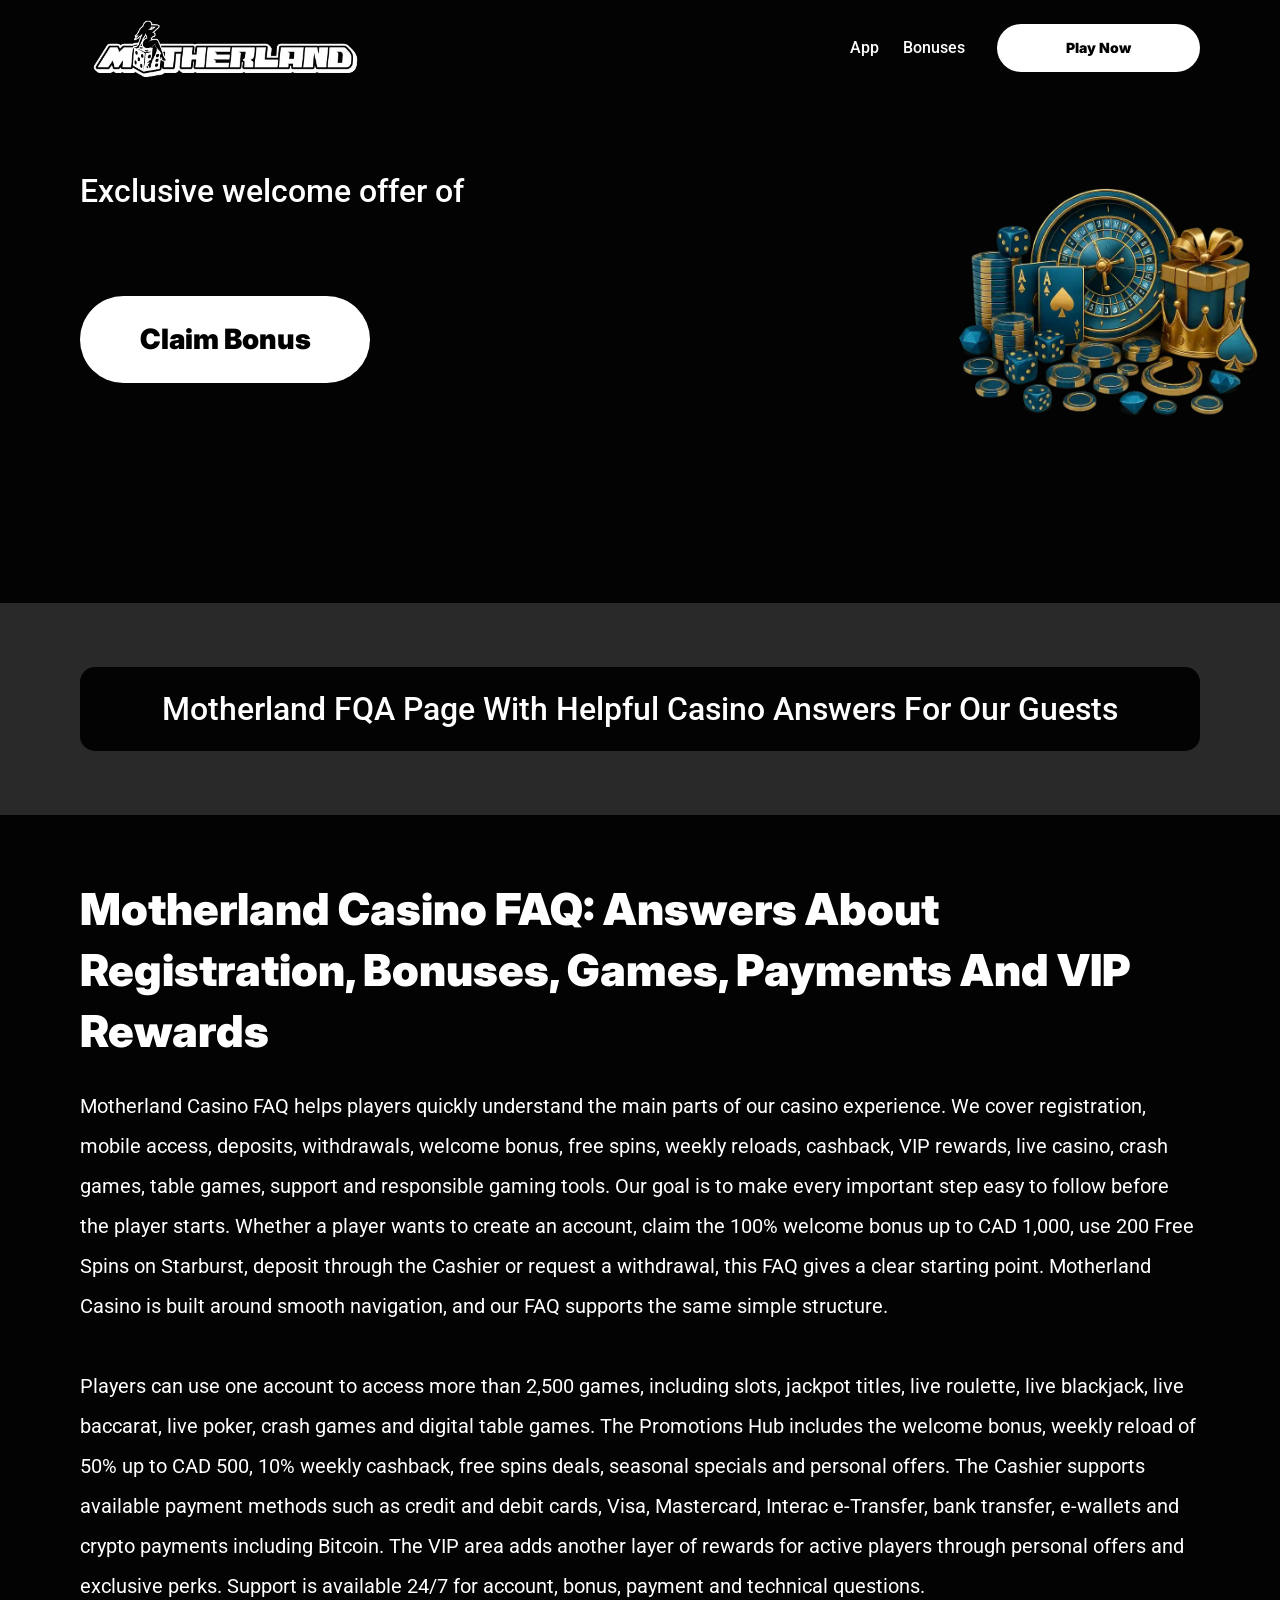
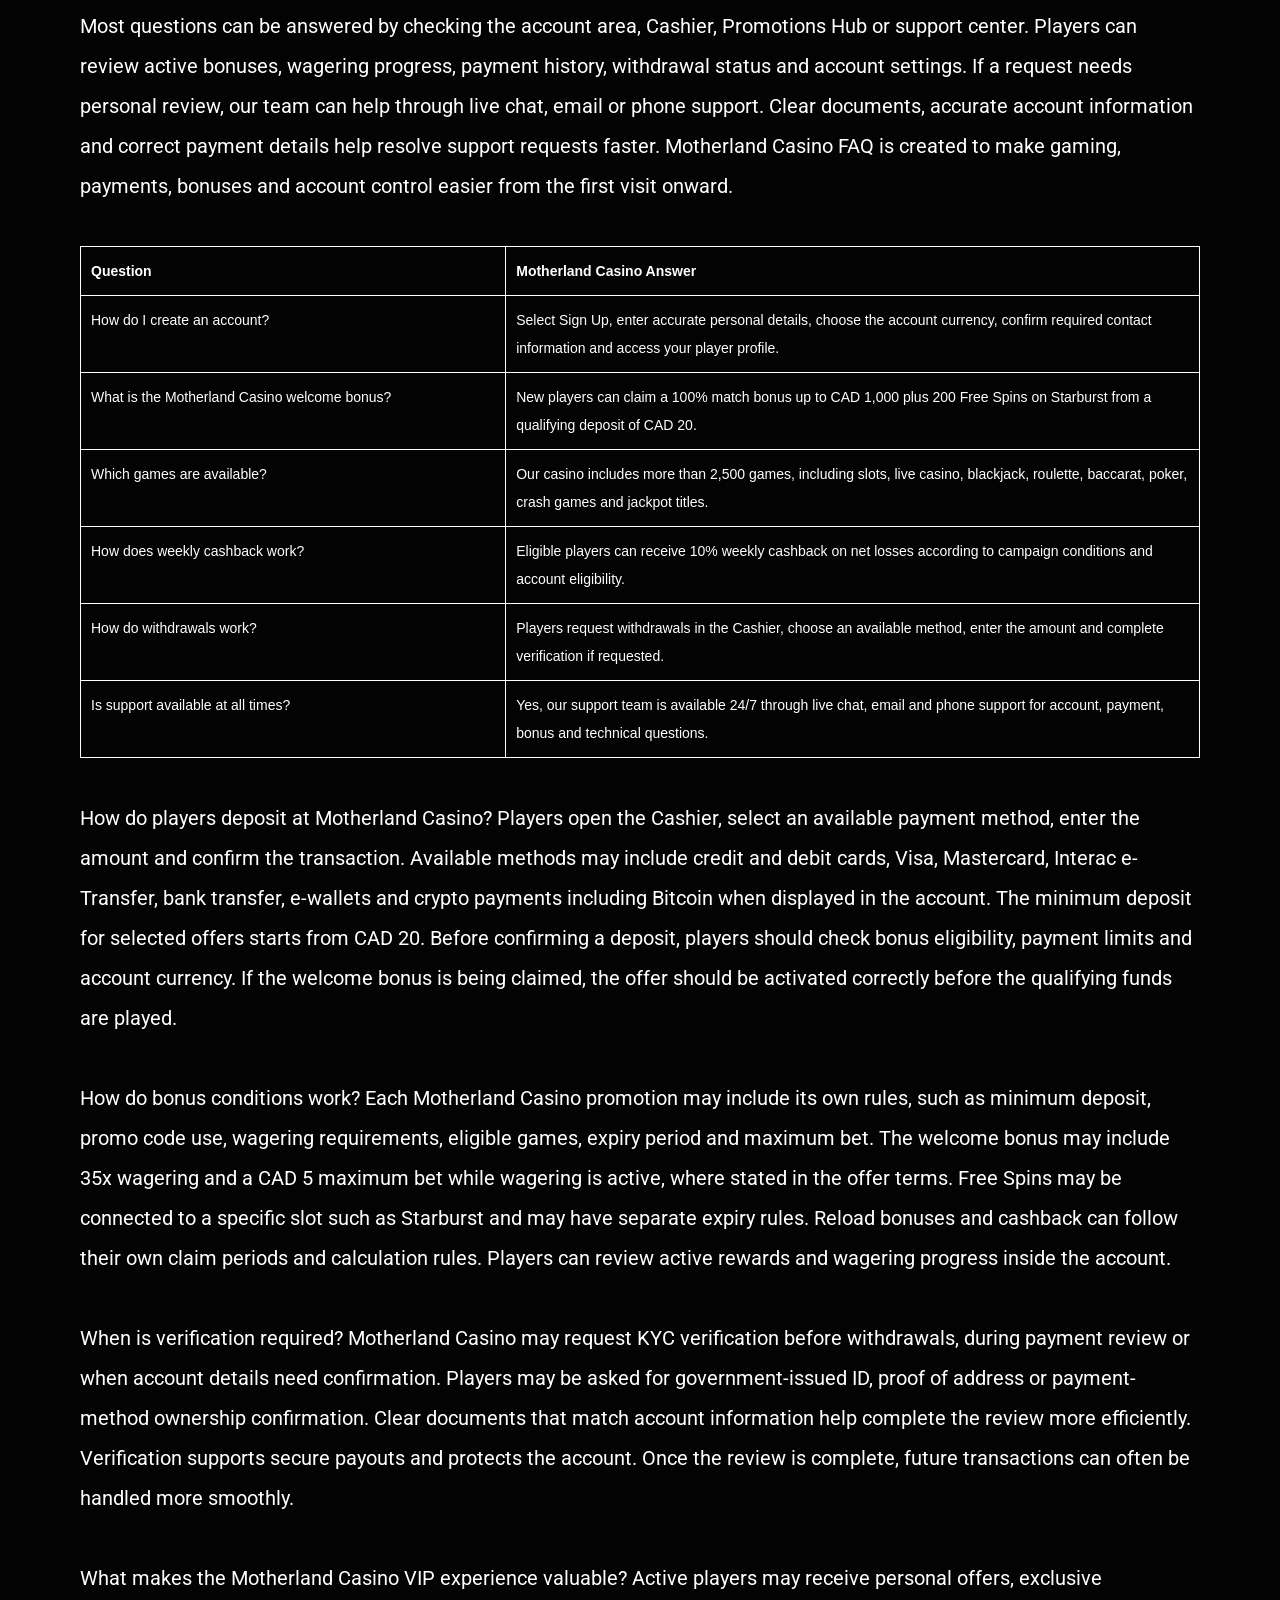
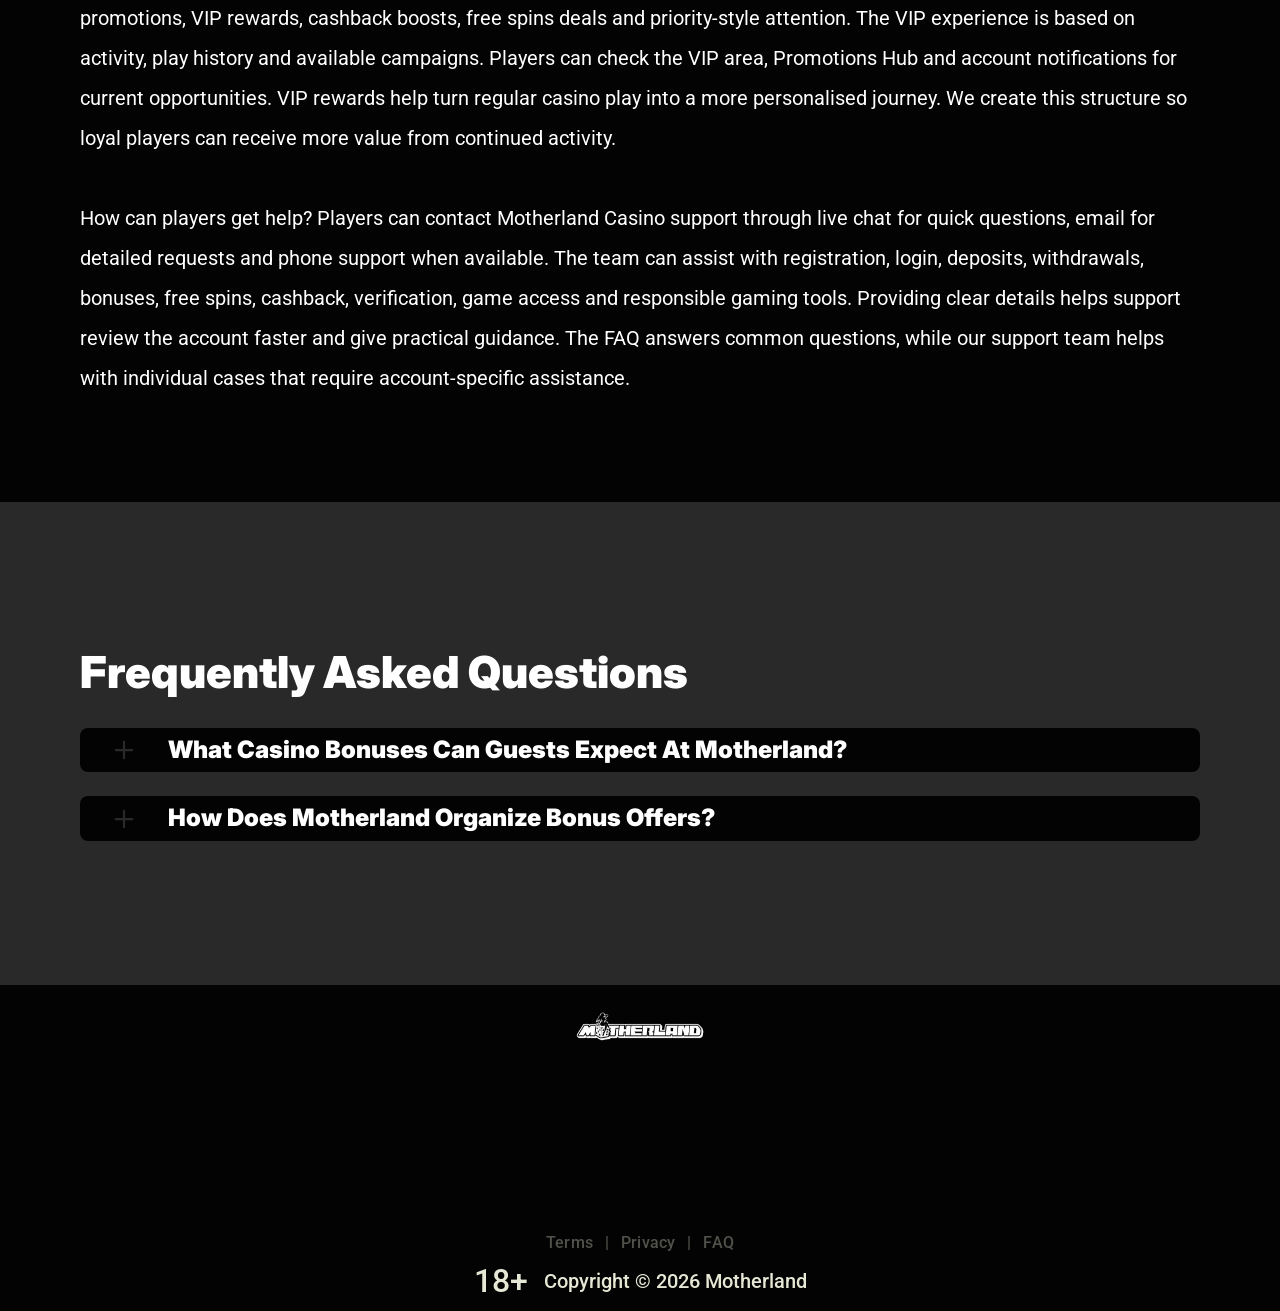
<file: faq.html>
<!DOCTYPE html>
<html lang="en-GB">

<head>
    <meta charset="utf-8">

    <script src="./common.js"></script>
    <script src="./pages.js"></script>

    <link rel="manifest" href="./manifest.json">

    <link rel="preconnect" href="https://fonts.googleapis.com" />
    <link rel="preconnect" href="https://fonts.gstatic.com" crossorigin />
    <!-- Google Fonts -->
    <link
            href="https://fonts.googleapis.com/css2?family=Inter:wght@300;400;500;600;700&display=swap"
            rel="stylesheet"
    />

    <!-- Google Fonts -->
    <link
            href="https://fonts.googleapis.com/css2?family=Roboto:wght@300;400;500;600;700&display=swap"
            rel="stylesheet"
    />

    <meta name="viewport" content="width=device-width, initial-scale=1, minimum-scale=1, maximum-scale=2">
    <link rel="preload" as="image" href="_assets/images/1781776184-logo.svg" fetchpriority="high">
    <link rel="stylesheet" href="./normalize.css">
    <link rel="stylesheet" href="./index.css">
    <meta name="theme-color" content="">
    <title>Motherland FQA Page | Official Casino Information</title>
    <meta name="description"
          content="Find helpful answers on the Motherland FQA page, created to make our online casino information easier to understand.">
    <link rel="canonical" href="https://motherland-online.com/faq">
    <meta property="og:title" content="Motherland FQA Page | Official Casino Information">
    <meta property="og:description"
          content="Find helpful answers on the Motherland FQA page, created to make our online casino information easier to understand.">
    <meta property="og:url" content="https://motherland-online.com/faq">
    <meta property="og:site_name" content="Motherland FQA Page | Official Casino Information">
    <meta property="og:locale" content="en-GB">
    <meta property="og:image" content="_assets/images/1781776173-main.webp">
    <meta property="og:image:width" content="1200">
    <meta property="og:image:height" content="630">
    <meta property="og:type" content="website">
    <meta name="twitter:card" content="summary_large_image">
    <meta name="twitter:site" content="motherland-online.com/faq">
    <meta name="twitter:title" content="Motherland FQA Page | Official Casino Information">
    <meta name="twitter:description"
          content="Find helpful answers on the Motherland FQA page, created to make our online casino information easier to understand.">
    <meta name="twitter:image" content="_assets/images/1781776173-main.webp">
    <meta name="twitter:image:width" content="1200">
    <meta name="twitter:image:height" content="630">
    <link rel="icon" href="_assets/images/1781776179-favicon.svg" type="image/x-icon" sizes="16x16">
    <meta name="language" content="en-GB">
    <link rel="apple-touch-icon" href="_assets/images/1781776168-favicon.svg" sizes="96x96">
    <link rel="icon" href="_assets/images/1781776168-favicon.svg" type="image/webp" sizes="192x192">

    <link rel="preload" href="_assets/images/1781776203-main.webp" as="image" fetchpriority="high">

</head>

<body>
<svg
        style="display: none"
        xmlns="http://www.w3.org/2000/svg"
        width="1em"
        height="1em"
        viewBox="0 0 256 256"
>
    <symbol id="minus-icon" viewBox="0 0 256 256">
        <path
                fill="#292929"
                d="M228 128a12 12 0 0 1-12 12H40a12 12 0 0 1 0-24h176a12 12 0 0 1 12 12"
        />
    </symbol>
</svg>

<svg
        style="display: none"
        xmlns="http://www.w3.org/2000/svg"
        width="1em"
        height="1em"
        viewBox="0 0 32 32"
>
    <symbol id="globe-icon" viewBox="0 0 32 32">
        <path
                fill="#ffffff"
                d="M32.032 16c0-8.501-6.677-15.472-15.072-15.969-0.173-0.019-0.346-0.032-0.523-0.032-0.052 0-0.104 0.005-0.156 0.007-0.093-0.002-0.186-0.007-0.281-0.007-8.84 0-16.032 7.178-16.032 16.001s7.192 16.001 16.032 16.001c0.094 0 0.188-0.006 0.281-0.008 0.052 0.002 0.104 0.008 0.156 0.008 0.176 0 0.349-0.012 0.523-0.032 8.395-0.497 15.072-7.468 15.072-15.969zM29.049 21.151c-0.551-0.16-1.935-0.507-4.377-0.794 0.202-1.381 0.313-2.84 0.313-4.357 0-1.196-0.069-2.354-0.197-3.469 3.094-0.37 4.45-0.835 4.54-0.867l-0.372-1.050c0.695 1.659 1.080 3.478 1.080 5.386 0 1.818-0.352 3.555-0.987 5.151zM8.921 16c0-1.119 0.074-2.212 0.21-3.263 1.621 0.127 3.561 0.222 5.839 0.243v6.939c-2.219 0.021-4.114 0.111-5.709 0.234-0.22-1.319-0.34-2.715-0.34-4.154zM16.967 2.132c2.452 0.711 4.552 4.115 5.492 8.628-1.512 0.12-3.332 0.209-5.492 0.229v-8.857zM14.971 2.156v8.832c-2.136-0.021-3.965-0.109-5.502-0.226 0.96-4.457 3.076-7.836 5.502-8.606zM14.971 21.913l0 7.929c-2.263-0.718-4.256-3.705-5.293-7.719 1.492-0.11 3.253-0.189 5.292-0.21zM16.967 29.868l-0-7.955c2.061 0.020 3.814 0.102 5.288 0.217-1.019 4.067-3 7.076-5.288 7.738zM16.967 19.92l0-6.939c2.291-0.021 4.218-0.118 5.818-0.25 0.131 1.053 0.203 2.147 0.203 3.268 0 1.442-0.116 2.84-0.329 4.16-1.575-0.128-3.462-0.219-5.692-0.24zM28.588 9.81c-0.302 0.094-1.564 0.453-4.094 0.751-0.564-2.998-1.584-5.561-2.91-7.412 3.048 1.325 5.535 3.697 7.005 6.661zM11.213 2.831c-1.632 1.873-2.963 4.568-3.691 7.754-2.265-0.245-3.623-0.534-4.166-0.665 1.585-3.27 4.407-5.836 7.856-7.088zM2.614 11.787c0.385 0.104 1.841 0.467 4.549 0.766-0.155 1.107-0.24 2.26-0.24 3.447 0 1.509 0.136 2.96 0.383 4.334-2.325 0.251-3.755 0.552-4.396 0.706-0.607-1.566-0.944-3.264-0.944-5.041 0-1.467 0.228-2.883 0.649-4.213zM3.784 22.886c0.727-0.154 2.029-0.39 3.956-0.591 0.759 2.803 1.993 5.175 3.473 6.874-3.16-1.148-5.79-3.398-7.429-6.282v0zM21.583 28.849c1.195-1.665 2.14-3.907 2.728-6.525 1.982 0.227 3.226 0.494 3.853 0.652-1.5 2.596-3.808 4.669-6.581 5.873z">
        </path>
    </symbol>
</svg>

<svg width="32" height="31" viewBox="0 0 32 31" fill="none" xmlns="http://www.w3.org/2000/svg">
    <symbol id="star-icon" viewBox="0 0 32 31">
        <path d="M10.0431 24.5932L15.8898 21.0667L21.7365 24.6396L20.2052 17.9577L25.3559 13.5031L18.5811 12.8999L15.8898 6.58913L13.1985 12.8535L6.42371 13.4567L11.5744 17.9577L10.0431 24.5932ZM15.8898 25.4285L8.187 30.0687C7.84672 30.2853 7.49096 30.3781 7.11975 30.3471C6.74853 30.3162 6.42371 30.1925 6.1453 29.9759C5.86688 29.7594 5.65034 29.489 5.49566 29.1648C5.34099 28.8406 5.31005 28.4768 5.40286 28.0734L7.44456 19.3034L0.623417 13.4103C0.314068 13.1319 0.121034 12.8145 0.0443157 12.4581C-0.0324028 12.1017 -0.00951111 11.754 0.112991 11.415C0.235493 11.0759 0.421103 10.7975 0.669819 10.5797C0.918536 10.362 1.25882 10.2227 1.69067 10.1621L10.6927 9.37327L14.1729 1.11366C14.3276 0.742438 14.5676 0.464023 14.8931 0.278414C15.2185 0.0928044 15.5507 0 15.8898 0C16.2288 0 16.5611 0.0928044 16.8865 0.278414C17.2119 0.464023 17.452 0.742438 17.6067 1.11366L21.0869 9.37327L30.0889 10.1621C30.522 10.224 30.8623 10.3632 31.1098 10.5797C31.3572 10.7963 31.5428 11.0747 31.6666 11.415C31.7903 11.7553 31.8138 12.1036 31.7371 12.46C31.6604 12.8163 31.4667 13.1331 31.1562 13.4103L24.335 19.3034L26.3767 28.0734C26.4695 28.4756 26.4386 28.8394 26.2839 29.1648C26.1292 29.4902 25.9127 29.7606 25.6343 29.9759C25.3559 30.1912 25.0311 30.315 24.6598 30.3471C24.2886 30.3793 23.9329 30.2865 23.5926 30.0687L15.8898 25.4285Z" fill="#ffffff"/>
    </symbol>
</svg>

<svg
        xmlns="http://www.w3.org/2000/svg"
        width="1em"
        height="1em"
        viewBox="0 0 256 256"
>
    <symbol id="plus-icon" viewBox="0 0 256 256">
        <path
                fill="#292929"
                d="M228 128a12 12 0 0 1-12 12h-76v76a12 12 0 0 1-24 0v-76H40a12 12 0 0 1 0-24h76V40a12 12 0 0 1 24 0v76h76a12 12 0 0 1 12 12"
        />
    </symbol>
</svg>

<svg
        width="33"
        height="32"
        viewBox="0 0 33 32"
        fill="none"
        xmlns="http://www.w3.org/2000/svg"
>
    <symbol id="play-icon" viewBox="0 0 33 32">
        <path
                d="M16.8334 0.0786133C7.9606 0.0786133 0.767578 7.20678 0.767578 15.9998C0.767578 24.7929 7.9606 31.921 16.8334 31.921C25.7061 31.921 32.8992 24.7929 32.8992 15.9998C32.8992 7.20678 25.7061 0.0786133 16.8334 0.0786133ZM22.3861 16.8438L14.3532 21.8192C14.1907 21.9197 14.0059 21.9703 13.821 21.9703C13.6536 21.9703 13.4859 21.929 13.3342 21.8454C13.015 21.67 12.8169 21.3372 12.8169 20.9752V11.0244C12.8169 10.6625 13.015 10.3296 13.3342 10.1543C13.6533 9.97788 14.0436 9.98857 14.3532 10.1805L22.3861 15.1559C22.6796 15.3381 22.858 15.6568 22.858 15.9998C22.858 16.3428 22.6796 16.6616 22.3861 16.8438Z"
                fill="#ffffff"
        />
    </symbol>
</svg>

<svg
        width="20"
        height="20"
        viewBox="0 0 20 20"
        fill="none"
        xmlns="http://www.w3.org/2000/svg"
>
    <symbol id="information-outline" viewBox="0 0 20 20">
        <path
                d="M9 7H11V5H9V7ZM10 18C5.59 18 2 14.41 2 10C2 5.59 5.59 2 10 2C14.41 2 18 5.59 18 10C18 14.41 14.41 18 10 18ZM10 0C8.68678 0 7.38642 0.258658 6.17317 0.761205C4.95991 1.26375 3.85752 2.00035 2.92893 2.92893C1.05357 4.8043 0 7.34784 0 10C0 12.6522 1.05357 15.1957 2.92893 17.0711C3.85752 17.9997 4.95991 18.7362 6.17317 19.2388C7.38642 19.7413 8.68678 20 10 20C12.6522 20 15.1957 18.9464 17.0711 17.0711C18.9464 15.1957 20 12.6522 20 10C20 8.68678 19.7413 7.38642 19.2388 6.17317C18.7362 4.95991 17.9997 3.85752 17.0711 2.92893C16.1425 2.00035 15.0401 1.26375 13.8268 0.761205C12.6136 0.258658 11.3132 0 10 0ZM9 15H11V9H9V15Z"
                fill="#ffffff"
        />
    </symbol>
</svg>

<div class="wrapper">
    <header class="header" id="top">
        <div class="headerBlock">
            <div class="headerLogoContainer"><a href="/" aria-label="Main page"><img class="header__logo logo"
                                                                                                     src="_assets/images/1781776184-logo.svg" alt="Motherland" /></a></div>

            <div class="navBlockMain">

                <!-- Main Navigation -->
                <nav>
                    <button class="hamburger" aria-label="Toggle navigation menu">
                        <span></span>
                    </button>

                    <ul class="nav__list nav__list--header">

                        <li><a href="index">index</a></li>
                        <li><a href="app">App</a></li>
                        <li><a href="bonuses">Bonuses</a></li>
                        <li><a href="terms">Terms</a></li>
                        <li><a href="privacy">Privacy</a></li>
                        <li><a href="faq">FAQ</a></li>

                    </ul>
                </nav>
                <!-- CTA buttons -->
                <div class="btn__list">

                    <div class="nav__item nav__itemLarge">
                        <a
                                class="nav__link nav__linkLarge"
                                target="_blank"
                                href="casino.html?id=example-offer-id"
                                aria-label="Play Now"
                                id="navPlayNow"
                        >
                            Play Now
                        </a>
                    </div>
                </div>
            </div>
        </div>
    </header>
    <main class="main">
        <section class="heroContainer">
            <div class="hero">
                <div class="heroBlock block">
                    <div class="heroGroup">
                        <div class="heroTextGroup">
                            <p class="heroText heroTextDesktop">Exclusive welcome offer of</p>
                            <p class="heroText heroTextMobile">Exclusive welcome bonus of</p>
                            <p class="heroText heroTextBonus" id="bonusText"></p>
                        </div><a target="_blank" class="heroLink" id="bonusLink" href="/" aria-label="Play game"><span
                            class="heroButton btn btn--large">Claim Bonus</span></a>
                    </div>
                </div>
            </div>
            <div class="heroUnder">
                <h1 class="heroText heroMainTitle">Motherland FQA Page with Helpful Casino Answers for Our Guests</h1>
            </div>
        </section>
        <div class="historyCircleContainer">
            <section class="history">
                <div class="container">
                    <div class="historyBlock block">
                        <h2 class="historyTitle title">Motherland Casino FAQ: Answers About Registration, Bonuses, Games, Payments and VIP Rewards</h2>
                        <div class="historyDescription">

<p>
Motherland Casino FAQ helps players quickly understand the main parts of our casino experience. We cover registration, mobile access, deposits, withdrawals, welcome bonus, free spins, weekly reloads, cashback, VIP rewards, live casino, crash games, table games, support and responsible gaming tools. Our goal is to make every important step easy to follow before the player starts. Whether a player wants to create an account, claim the 100% welcome bonus up to CAD 1,000, use 200 Free Spins on Starburst, deposit through the Cashier or request a withdrawal, this FAQ gives a clear starting point. Motherland Casino is built around smooth navigation, and our FAQ supports the same simple structure.
</p>
<br>
<p>
Players can use one account to access more than 2,500 games, including slots, jackpot titles, live roulette, live blackjack, live baccarat, live poker, crash games and digital table games. The Promotions Hub includes the welcome bonus, weekly reload of 50% up to CAD 500, 10% weekly cashback, free spins deals, seasonal specials and personal offers. The Cashier supports available payment methods such as credit and debit cards, Visa, Mastercard, Interac e-Transfer, bank transfer, e-wallets and crypto payments including Bitcoin. The VIP area adds another layer of rewards for active players through personal offers and exclusive perks. Support is available 24/7 for account, bonus, payment and technical questions.
</p>

<p>
Most questions can be answered by checking the account area, Cashier, Promotions Hub or support center. Players can review active bonuses, wagering progress, payment history, withdrawal status and account settings. If a request needs personal review, our team can help through live chat, email or phone support. Clear documents, accurate account information and correct payment details help resolve support requests faster. Motherland Casino FAQ is created to make gaming, payments, bonuses and account control easier from the first visit onward.
</p>

<br>

<div style="width:100%; max-width:100%; overflow:hidden;">
  <table style="width:100%; max-width:100%; border-collapse:collapse; table-layout:fixed; font-family:Arial, sans-serif; font-size:clamp(9px, 2.2vw, 14px); color:#ffffff; background:transparent;">
    <tr>
      <th style="width:38%; border:1px solid #ffffff; padding:clamp(5px, 1.5vw, 10px); text-align:left; vertical-align:top; color:#ffffff; background:transparent; word-break:break-word;">
        Question
      </th>
      <th style="width:62%; border:1px solid #ffffff; padding:clamp(5px, 1.5vw, 10px); text-align:left; vertical-align:top; color:#ffffff; background:transparent; word-break:break-word;">
        Motherland Casino Answer
      </th>
    </tr>
    <tr>
      <td style="border:1px solid #ffffff; padding:clamp(5px, 1.5vw, 10px); vertical-align:top; color:#ffffff; background:transparent; word-break:break-word;">
        How do I create an account?
      </td>
      <td style="border:1px solid #ffffff; padding:clamp(5px, 1.5vw, 10px); vertical-align:top; color:#ffffff; background:transparent; word-break:break-word;">
        Select Sign Up, enter accurate personal details, choose the account currency, confirm required contact information and access your player profile.
      </td>
    </tr>
    <tr>
      <td style="border:1px solid #ffffff; padding:clamp(5px, 1.5vw, 10px); vertical-align:top; color:#ffffff; background:transparent; word-break:break-word;">
        What is the Motherland Casino welcome bonus?
      </td>
      <td style="border:1px solid #ffffff; padding:clamp(5px, 1.5vw, 10px); vertical-align:top; color:#ffffff; background:transparent; word-break:break-word;">
        New players can claim a 100% match bonus up to CAD 1,000 plus 200 Free Spins on Starburst from a qualifying deposit of CAD 20.
      </td>
    </tr>
    <tr>
      <td style="border:1px solid #ffffff; padding:clamp(5px, 1.5vw, 10px); vertical-align:top; color:#ffffff; background:transparent; word-break:break-word;">
        Which games are available?
      </td>
      <td style="border:1px solid #ffffff; padding:clamp(5px, 1.5vw, 10px); vertical-align:top; color:#ffffff; background:transparent; word-break:break-word;">
        Our casino includes more than 2,500 games, including slots, live casino, blackjack, roulette, baccarat, poker, crash games and jackpot titles.
      </td>
    </tr>
    <tr>
      <td style="border:1px solid #ffffff; padding:clamp(5px, 1.5vw, 10px); vertical-align:top; color:#ffffff; background:transparent; word-break:break-word;">
        How does weekly cashback work?
      </td>
      <td style="border:1px solid #ffffff; padding:clamp(5px, 1.5vw, 10px); vertical-align:top; color:#ffffff; background:transparent; word-break:break-word;">
        Eligible players can receive 10% weekly cashback on net losses according to campaign conditions and account eligibility.
      </td>
    </tr>
    <tr>
      <td style="border:1px solid #ffffff; padding:clamp(5px, 1.5vw, 10px); vertical-align:top; color:#ffffff; background:transparent; word-break:break-word;">
        How do withdrawals work?
      </td>
      <td style="border:1px solid #ffffff; padding:clamp(5px, 1.5vw, 10px); vertical-align:top; color:#ffffff; background:transparent; word-break:break-word;">
        Players request withdrawals in the Cashier, choose an available method, enter the amount and complete verification if requested.
      </td>
    </tr>
    <tr>
      <td style="border:1px solid #ffffff; padding:clamp(5px, 1.5vw, 10px); vertical-align:top; color:#ffffff; background:transparent; word-break:break-word;">
        Is support available at all times?
      </td>
      <td style="border:1px solid #ffffff; padding:clamp(5px, 1.5vw, 10px); vertical-align:top; color:#ffffff; background:transparent; word-break:break-word;">
        Yes, our support team is available 24/7 through live chat, email and phone support for account, payment, bonus and technical questions.
      </td>
    </tr>
  </table>
</div>

<br>

<p>
How do players deposit at Motherland Casino? Players open the Cashier, select an available payment method, enter the amount and confirm the transaction. Available methods may include credit and debit cards, Visa, Mastercard, Interac e-Transfer, bank transfer, e-wallets and crypto payments including Bitcoin when displayed in the account. The minimum deposit for selected offers starts from CAD 20. Before confirming a deposit, players should check bonus eligibility, payment limits and account currency. If the welcome bonus is being claimed, the offer should be activated correctly before the qualifying funds are played.
</p>
<br>
<p>
How do bonus conditions work? Each Motherland Casino promotion may include its own rules, such as minimum deposit, promo code use, wagering requirements, eligible games, expiry period and maximum bet. The welcome bonus may include 35x wagering and a CAD 5 maximum bet while wagering is active, where stated in the offer terms. Free Spins may be connected to a specific slot such as Starburst and may have separate expiry rules. Reload bonuses and cashback can follow their own claim periods and calculation rules. Players can review active rewards and wagering progress inside the account.
</p>
<br>
<p>
When is verification required? Motherland Casino may request KYC verification before withdrawals, during payment review or when account details need confirmation. Players may be asked for government-issued ID, proof of address or payment-method ownership confirmation. Clear documents that match account information help complete the review more efficiently. Verification supports secure payouts and protects the account. Once the review is complete, future transactions can often be handled more smoothly.
</p><br>

<p>
What makes the Motherland Casino VIP experience valuable? Active players may receive personal offers, exclusive promotions, VIP rewards, cashback boosts, free spins deals and priority-style attention. The VIP experience is based on activity, play history and available campaigns. Players can check the VIP area, Promotions Hub and account notifications for current opportunities. VIP rewards help turn regular casino play into a more personalised journey. We create this structure so loyal players can receive more value from continued activity.
</p>
<br>
<p>
How can players get help? Players can contact Motherland Casino support through live chat for quick questions, email for detailed requests and phone support when available. The team can assist with registration, login, deposits, withdrawals, bonuses, free spins, cashback, verification, game access and responsible gaming tools. Providing clear details helps support review the account faster and give practical guidance. The FAQ answers common questions, while our support team helps with individual cases that require account-specific assistance.
</p>
<br></div>
                    </div>
                </div>
            </section>
        </div>
        <section class="faq">
            <div class="container">
                <div class="faqBlock block">
                    <h2 class="faqTitle title"><span>Frequently Asked Questions</span></h2>
                    <div class="faqGroup"><input class="faqInput" type="checkbox" id="what_casino_bonuses_can_guests_expect_at_motherland"/><label
                            class="faqLabel" for="what_casino_bonuses_can_guests_expect_at_motherland">

                        <svg class="faqIcon" width="24" height="24" aria-hidden="true">
                            <use class="plus" href="#plus-icon"></use>
                            <use class="minus" href="#minus-icon"></use>
                        </svg>

                        <span class="gradientContainer"> What casino bonuses can guests expect at Motherland? </span></label>
                        <div class="faqContent">
                            <p>At Motherland, we present bonus information clearly so our guests can understand available casino reward topics with confidence.</p>
                        </div>
                    </div>
                    <div class="faqGroup"><input class="faqInput" type="checkbox" id="how_does_motherland_organize_bonus_offers"/><label
                            class="faqLabel" for="how_does_motherland_organize_bonus_offers">

                        <svg class="faqIcon" width="24" height="24" aria-hidden="true">
                            <use class="plus" href="#plus-icon"></use>
                            <use class="minus" href="#minus-icon"></use>
                        </svg>

                        <span class="gradientContainer"> How does Motherland organize bonus offers? </span></label>
                        <div class="faqContent">
                            <p>We organize casino bonus information in a structured way, helping our guests review key bonus details more easily.</p>
                        </div>
                    </div>
                </div>
            </div>
        </section>
    </main>
</div>

<footer class="footer">
    <div class="footerContainer">
        <div class="footerTop">
            <div class="footerLogoContainer"><a href="https://motherland-online.com/faq" aria-label="Main page"><img class="footer__logo"
                                                                                                     src="_assets/images/1781776194-logo.svg" alt="" width="140"
                                                                                                     height="48" /></a></div>
            <div class="footerPay">
                <div class="payBlock"><img class="payElementGrey"
                                           src="./assets/images/footer/payment/masterCard.svg" alt="MasterCard" /><img
                        class="payElementColor" src="./assets/images/footer/payment/masterCard--color.svg"
                        alt="MasterCard" title="MasterCard in Motherland" /></div>
                <div class="payBlock"><img class="payElementGrey" src="./assets/images/footer/payment/visa.svg"
                                           alt="Visa" /><img class="payElementColor"
                                                             src="./assets/images/footer/payment/visa--color.svg" alt="Visa" title="Visa in Motherland" /></div>
                <div class="payBlock"><img class="payElementGrey" src="./assets/images/footer/payment/neteller.svg"
                                           alt="Neteller" /><img class="payElementColor"
                                                                 src="./assets/images/footer/payment/neteller--color.svg" alt="Neteller" title="Neteller in Motherland" /></div>
                <div class="payBlock"><img class="payElementGrey" src="./assets/images/footer/payment/skrill.svg"
                                           alt="Skrill" /><img class="payElementColor"
                                                               src="./assets/images/footer/payment/skrill--color.svg" alt="Skrill" title="Skrill in Motherland" /></div>
                <div class="payBlock"><img class="payElementGrey" src="./assets/images/footer/payment/bitcoin.svg"
                                           alt="Bitcoin" /><img class="payElementColor"
                                                                src="./assets/images/footer/payment/bitcoin--color.svg" alt="Bitcoin" title="Bitcoin in Motherland" /></div>
                <div class="payBlock"><img class="payElementGrey" src="./assets/images/footer/payment/litecoin.svg"
                                           alt="Litecoin" /><img class="payElementColor"
                                                                 src="./assets/images/footer/payment/litecoin--color.svg" alt="Litecoin" title="Litecoin in Motherland" /></div>
                <div class="payBlock"><img class="payElementGrey" src="./assets/images/footer/payment/ethereum.svg"
                                           alt="Etherium" /><img class="payElementColor"
                                                                 src="./assets/images/footer/payment/ethereum--color.svg" alt="Etherium" title="Etherium in Motherland" /></div>
            </div>
        </div>
        <div class="footerMiddle">
            <div class="footerOperator">
                <div class="operatorBlock"><img class="operatorElementGrey"
                                                src="./assets/images/footer/operator/gpwa.svg" alt="GPWA" /><img
                        class="operatorElementColor" src="./assets/images/footer/operator/gpwa--color.svg"
                        alt="GPWA" title="GPWA in Motherland" /></div>
                <div class="operatorBlock"><img class="operatorElementGrey"
                                                src="./assets/images/footer/operator/gambleaware.svg" alt="Gamble Aware" /><img
                        class="operatorElementColor" src="./assets/images/footer/operator/gambleaware--color.svg"
                        alt="Gamble Aware" title="Gamble Aware in Motherland" /></div>
                <div class="operatorBlock"><img class="operatorElementGrey"
                                                src="./assets/images/footer/operator/gamcare.svg" alt="Game care" /><img
                        class="operatorElementColor" src="./assets/images/footer/operator/gamcare--color.svg"
                        alt="Game care" title="Game care in Motherland" /></div>
                <div class="operatorBlock"><img class="operatorElementGrey"
                                                src="./assets/images/footer/operator/gambling-therapy.svg" alt="Gambling Therapy" /><img
                        class="operatorElementColor"
                        src="./assets/images/footer/operator/gambling-therapy--color.svg" alt="Gambling Therapy" title="Gambling Therapy in Motherland" />
                </div>
                <div class="operatorBlock"><img class="operatorElementGrey"
                                                src="./assets/images/footer/operator/gamban.svg" alt="Gamban" /><img
                        class="operatorElementColor" src="./assets/images/footer/operator/gamban--color.svg"
                        alt="Gamban" title="Gamban in Motherland" /></div>
                <div class="operatorBlock"><img class="operatorElementGrey"
                                                src="./assets/images/footer/operator/betblocker.svg" alt="BetBlocker" /><img
                        class="operatorElementColor" src="./assets/images/footer/operator/betblocker--color.svg"
                        alt="BetBlocker" title="BetBlocker in Motherland" /></div>
                <div class="operatorBlock"><img class="operatorElementGrey"
                                                src="./assets/images/footer/operator/itech_labs.svg" alt="ITech Labs" /><img
                        class="operatorElementColor" src="./assets/images/footer/operator/itech_labs--color.svg"
                        alt="ITech Labs" title="ITech Labs in Motherland" /></div>
                <div class="operatorBlock"><img class="operatorElementGrey"
                                                src="./assets/images/footer/operator/ecogra.svg" alt="Ecogra" /><img
                        class="operatorElementColor" src="./assets/images/footer/operator/ecogra--color.svg"
                        alt="Ecogra" title="Ecogra in Motherland" /></div>
            </div>
        </div>
        <div class="footerNavBlock">
            <nav>
                <ul class="nav__list--footer">

                    <li class="footer__navItem"><a href="index">index</a></li>
                    <li class="footer__navItem"><a href="app">App</a></li>
                    <li class="footer__navItem"><a href="bonuses">Bonuses</a></li>
                    <li class="footer__navItem"><a href="terms">Terms</a></li>
                    <li class="footer__navItem"><a href="privacy">Privacy</a></li>
                    <li class="footer__navItem"><a href="faq">FAQ</a></li>

                </ul>
            </nav>
        </div>
        <div class="footerBottom">
            <div class="footerBottomGroup">
                <p class="footerBottomAge">18+</p>
                <p class="footerBottomCopyright">Copyright © <span class="js-current-year"></span> Motherland </p>
            </div>
        </div>
    </div>
</footer>

<script>
    var playButtonName = "#play-icon";
    var informationOutlineName =
        "#information-outline";
    var topCasinoButtonText = "Claim Bonus";
    var welcomeBonusText = "Welcome bonus";
    var bonusDetailsButtonText = "";
    var playNowText = "";
    var maximumAmountText = "";
    var wagerText = "";
    var bonusCodeText = "";
    var depositText = "";
    var casinoName = "Motherland";
</script>

</body>
</html>
</file>
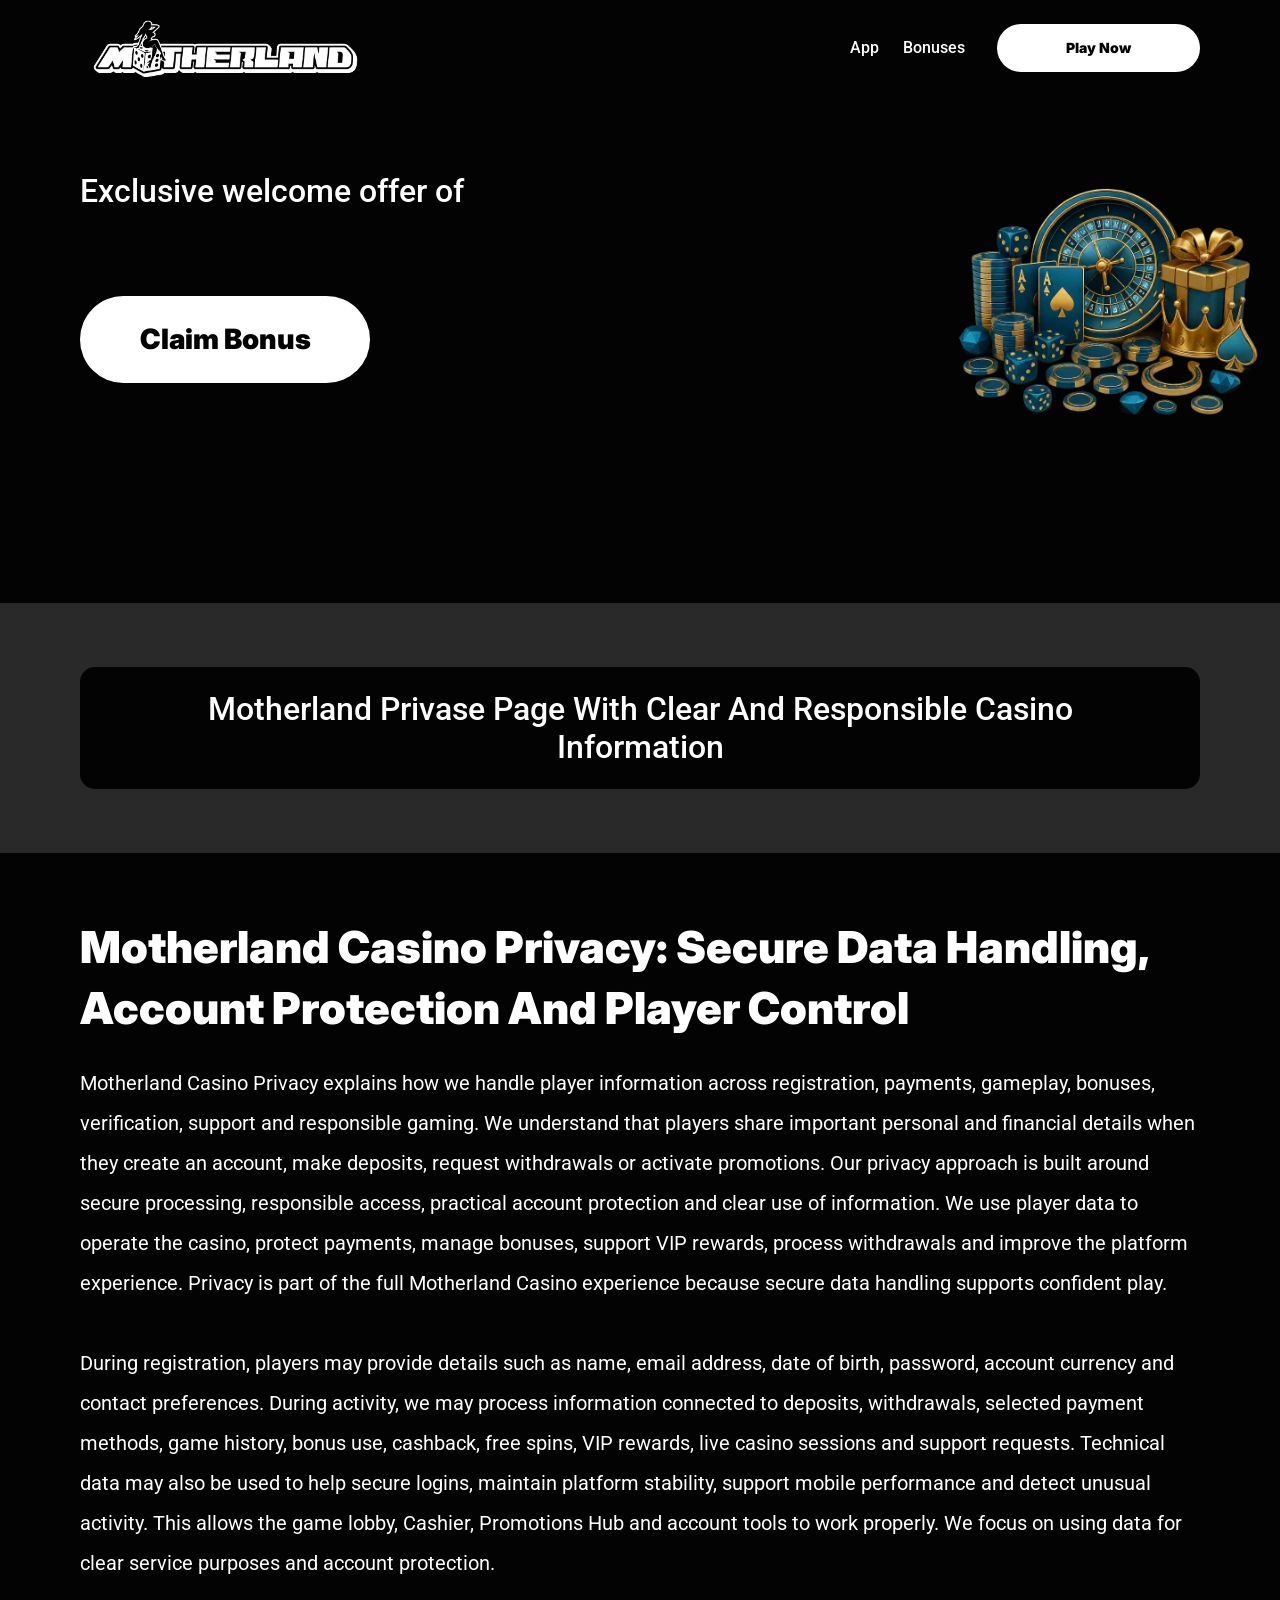
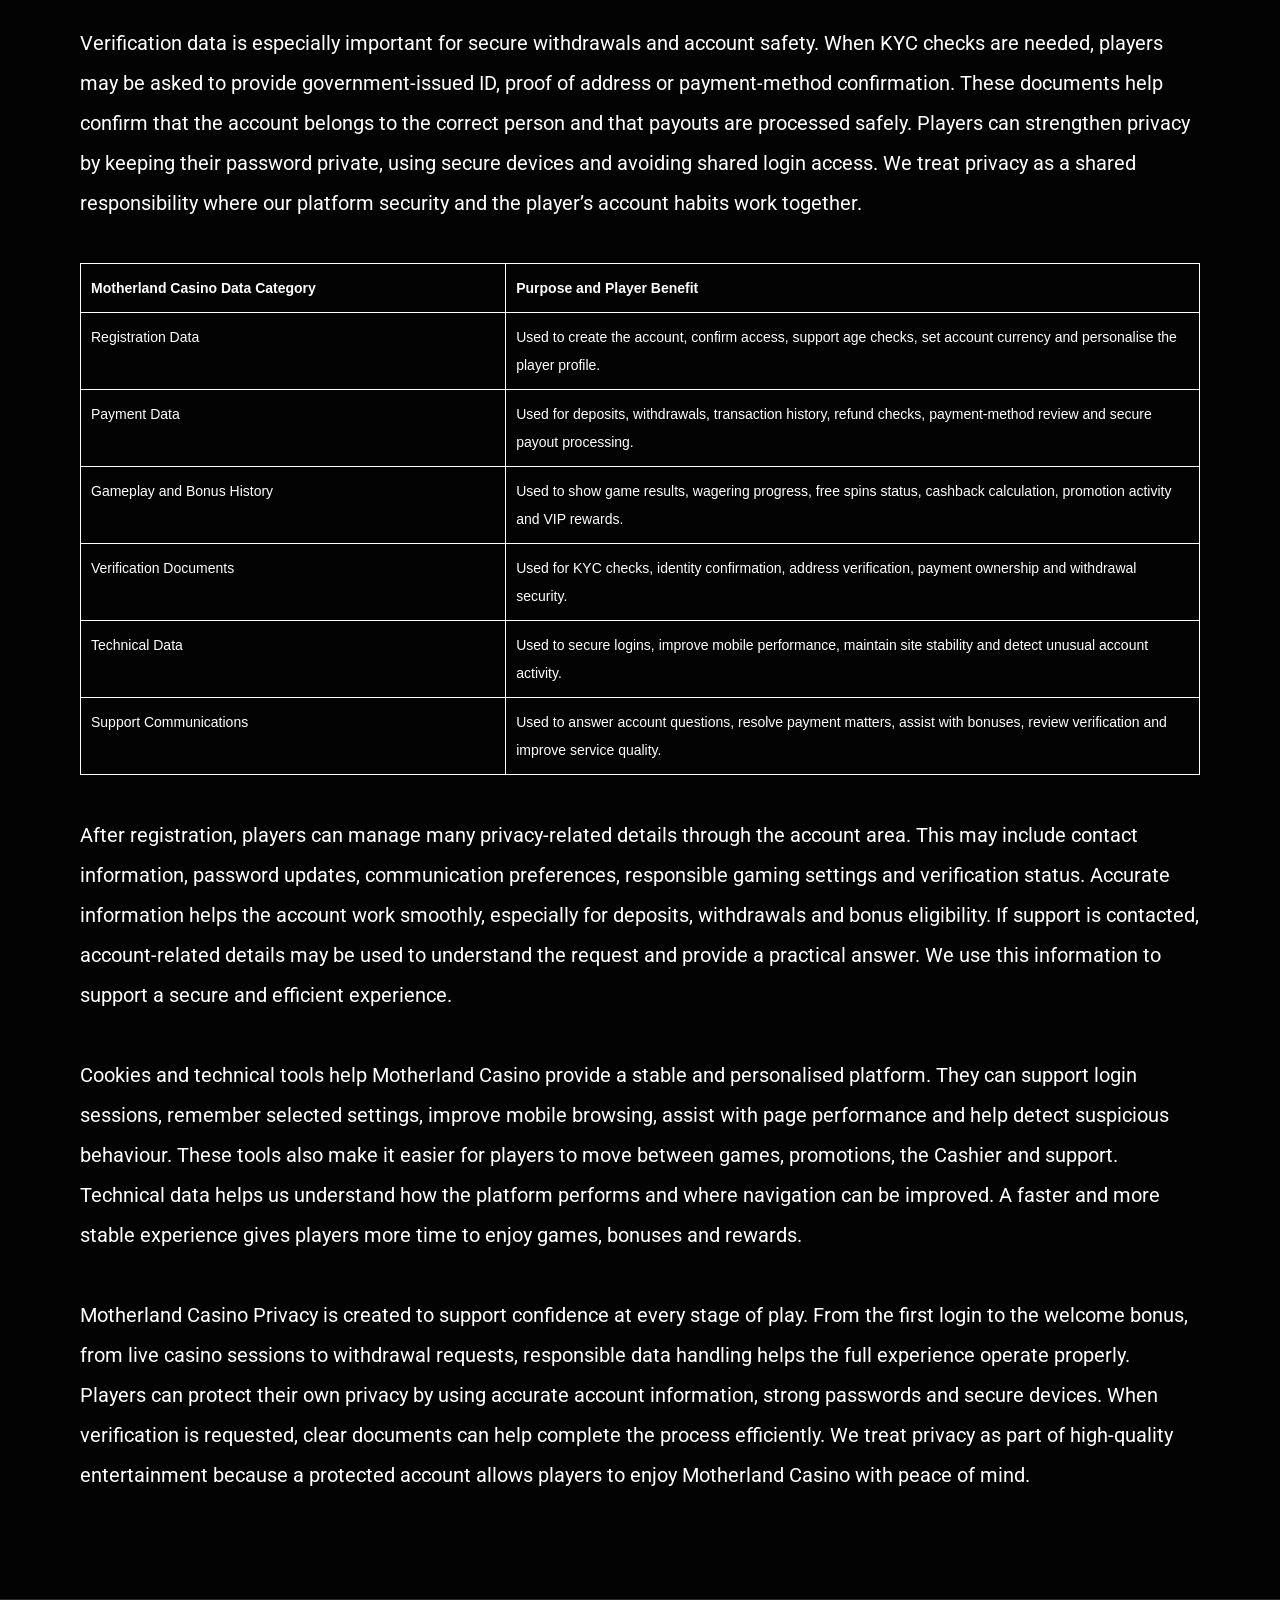
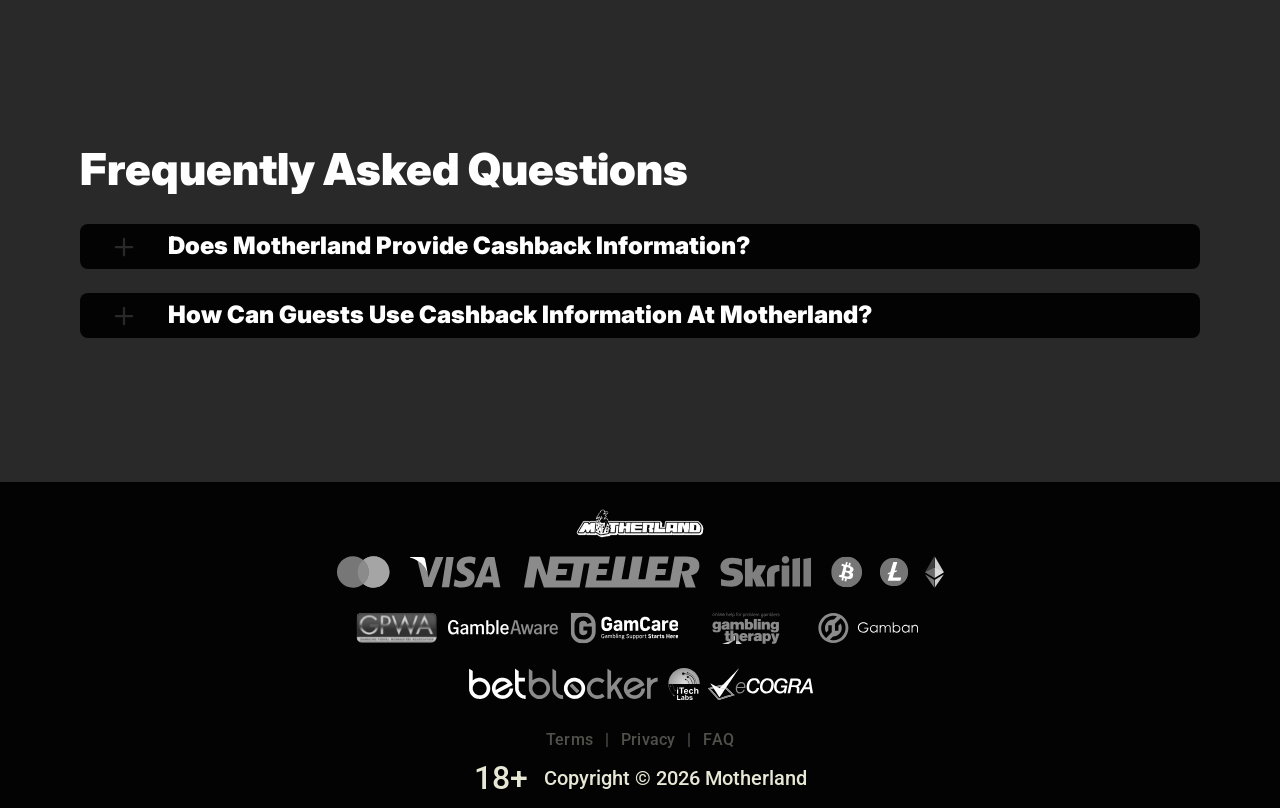
<file: privacy.html>
<!DOCTYPE html>
<html lang="en-GB">

<head>
    <meta charset="utf-8">

    <script src="./common.js"></script>
    <script src="./pages.js"></script>

    <link rel="manifest" href="./manifest.json">

    <link rel="preconnect" href="https://fonts.googleapis.com" />
    <link rel="preconnect" href="https://fonts.gstatic.com" crossorigin />
    <!-- Google Fonts -->
    <link
            href="https://fonts.googleapis.com/css2?family=Inter:wght@300;400;500;600;700&display=swap"
            rel="stylesheet"
    />

    <!-- Google Fonts -->
    <link
            href="https://fonts.googleapis.com/css2?family=Roboto:wght@300;400;500;600;700&display=swap"
            rel="stylesheet"
    />

    <meta name="viewport" content="width=device-width, initial-scale=1, minimum-scale=1, maximum-scale=2">
    <link rel="preload" as="image" href="_assets/images/1781776184-logo.svg" fetchpriority="high">
    <link rel="stylesheet" href="./normalize.css">
    <link rel="stylesheet" href="./index.css">
    <meta name="theme-color" content="">
    <title>Motherland Privase Page | Official Casino Information</title>
    <meta name="description"
          content="Learn more on the Motherland Privase page, where our online casino presents information clearly and responsibly for guests.">
    <link rel="canonical" href="https://motherland-online.com/privacy">
    <meta property="og:title" content="Motherland Privase Page | Official Casino Information">
    <meta property="og:description"
          content="Learn more on the Motherland Privase page, where our online casino presents information clearly and responsibly for guests.">
    <meta property="og:url" content="https://motherland-online.com/privacy">
    <meta property="og:site_name" content="Motherland Privase Page | Official Casino Information">
    <meta property="og:locale" content="en-GB">
    <meta property="og:image" content="_assets/images/1781776173-main.webp">
    <meta property="og:image:width" content="1200">
    <meta property="og:image:height" content="630">
    <meta property="og:type" content="website">
    <meta name="twitter:card" content="summary_large_image">
    <meta name="twitter:site" content="motherland-online.com/privacy">
    <meta name="twitter:title" content="Motherland Privase Page | Official Casino Information">
    <meta name="twitter:description"
          content="Learn more on the Motherland Privase page, where our online casino presents information clearly and responsibly for guests.">
    <meta name="twitter:image" content="_assets/images/1781776173-main.webp">
    <meta name="twitter:image:width" content="1200">
    <meta name="twitter:image:height" content="630">
    <link rel="icon" href="_assets/images/1781776179-favicon.svg" type="image/x-icon" sizes="16x16">
    <meta name="language" content="en-GB">
    <link rel="apple-touch-icon" href="_assets/images/1781776168-favicon.svg" sizes="96x96">
    <link rel="icon" href="_assets/images/1781776168-favicon.svg" type="image/webp" sizes="192x192">

    <link rel="preload" href="_assets/images/1781776203-main.webp" as="image" fetchpriority="high">

</head>

<body>
<svg
        style="display: none"
        xmlns="http://www.w3.org/2000/svg"
        width="1em"
        height="1em"
        viewBox="0 0 256 256"
>
    <symbol id="minus-icon" viewBox="0 0 256 256">
        <path
                fill="#292929"
                d="M228 128a12 12 0 0 1-12 12H40a12 12 0 0 1 0-24h176a12 12 0 0 1 12 12"
        />
    </symbol>
</svg>

<svg
        style="display: none"
        xmlns="http://www.w3.org/2000/svg"
        width="1em"
        height="1em"
        viewBox="0 0 32 32"
>
    <symbol id="globe-icon" viewBox="0 0 32 32">
        <path
                fill="#ffffff"
                d="M32.032 16c0-8.501-6.677-15.472-15.072-15.969-0.173-0.019-0.346-0.032-0.523-0.032-0.052 0-0.104 0.005-0.156 0.007-0.093-0.002-0.186-0.007-0.281-0.007-8.84 0-16.032 7.178-16.032 16.001s7.192 16.001 16.032 16.001c0.094 0 0.188-0.006 0.281-0.008 0.052 0.002 0.104 0.008 0.156 0.008 0.176 0 0.349-0.012 0.523-0.032 8.395-0.497 15.072-7.468 15.072-15.969zM29.049 21.151c-0.551-0.16-1.935-0.507-4.377-0.794 0.202-1.381 0.313-2.84 0.313-4.357 0-1.196-0.069-2.354-0.197-3.469 3.094-0.37 4.45-0.835 4.54-0.867l-0.372-1.050c0.695 1.659 1.080 3.478 1.080 5.386 0 1.818-0.352 3.555-0.987 5.151zM8.921 16c0-1.119 0.074-2.212 0.21-3.263 1.621 0.127 3.561 0.222 5.839 0.243v6.939c-2.219 0.021-4.114 0.111-5.709 0.234-0.22-1.319-0.34-2.715-0.34-4.154zM16.967 2.132c2.452 0.711 4.552 4.115 5.492 8.628-1.512 0.12-3.332 0.209-5.492 0.229v-8.857zM14.971 2.156v8.832c-2.136-0.021-3.965-0.109-5.502-0.226 0.96-4.457 3.076-7.836 5.502-8.606zM14.971 21.913l0 7.929c-2.263-0.718-4.256-3.705-5.293-7.719 1.492-0.11 3.253-0.189 5.292-0.21zM16.967 29.868l-0-7.955c2.061 0.020 3.814 0.102 5.288 0.217-1.019 4.067-3 7.076-5.288 7.738zM16.967 19.92l0-6.939c2.291-0.021 4.218-0.118 5.818-0.25 0.131 1.053 0.203 2.147 0.203 3.268 0 1.442-0.116 2.84-0.329 4.16-1.575-0.128-3.462-0.219-5.692-0.24zM28.588 9.81c-0.302 0.094-1.564 0.453-4.094 0.751-0.564-2.998-1.584-5.561-2.91-7.412 3.048 1.325 5.535 3.697 7.005 6.661zM11.213 2.831c-1.632 1.873-2.963 4.568-3.691 7.754-2.265-0.245-3.623-0.534-4.166-0.665 1.585-3.27 4.407-5.836 7.856-7.088zM2.614 11.787c0.385 0.104 1.841 0.467 4.549 0.766-0.155 1.107-0.24 2.26-0.24 3.447 0 1.509 0.136 2.96 0.383 4.334-2.325 0.251-3.755 0.552-4.396 0.706-0.607-1.566-0.944-3.264-0.944-5.041 0-1.467 0.228-2.883 0.649-4.213zM3.784 22.886c0.727-0.154 2.029-0.39 3.956-0.591 0.759 2.803 1.993 5.175 3.473 6.874-3.16-1.148-5.79-3.398-7.429-6.282v0zM21.583 28.849c1.195-1.665 2.14-3.907 2.728-6.525 1.982 0.227 3.226 0.494 3.853 0.652-1.5 2.596-3.808 4.669-6.581 5.873z">
        </path>
    </symbol>
</svg>

<svg width="32" height="31" viewBox="0 0 32 31" fill="none" xmlns="http://www.w3.org/2000/svg">
    <symbol id="star-icon" viewBox="0 0 32 31">
        <path d="M10.0431 24.5932L15.8898 21.0667L21.7365 24.6396L20.2052 17.9577L25.3559 13.5031L18.5811 12.8999L15.8898 6.58913L13.1985 12.8535L6.42371 13.4567L11.5744 17.9577L10.0431 24.5932ZM15.8898 25.4285L8.187 30.0687C7.84672 30.2853 7.49096 30.3781 7.11975 30.3471C6.74853 30.3162 6.42371 30.1925 6.1453 29.9759C5.86688 29.7594 5.65034 29.489 5.49566 29.1648C5.34099 28.8406 5.31005 28.4768 5.40286 28.0734L7.44456 19.3034L0.623417 13.4103C0.314068 13.1319 0.121034 12.8145 0.0443157 12.4581C-0.0324028 12.1017 -0.00951111 11.754 0.112991 11.415C0.235493 11.0759 0.421103 10.7975 0.669819 10.5797C0.918536 10.362 1.25882 10.2227 1.69067 10.1621L10.6927 9.37327L14.1729 1.11366C14.3276 0.742438 14.5676 0.464023 14.8931 0.278414C15.2185 0.0928044 15.5507 0 15.8898 0C16.2288 0 16.5611 0.0928044 16.8865 0.278414C17.2119 0.464023 17.452 0.742438 17.6067 1.11366L21.0869 9.37327L30.0889 10.1621C30.522 10.224 30.8623 10.3632 31.1098 10.5797C31.3572 10.7963 31.5428 11.0747 31.6666 11.415C31.7903 11.7553 31.8138 12.1036 31.7371 12.46C31.6604 12.8163 31.4667 13.1331 31.1562 13.4103L24.335 19.3034L26.3767 28.0734C26.4695 28.4756 26.4386 28.8394 26.2839 29.1648C26.1292 29.4902 25.9127 29.7606 25.6343 29.9759C25.3559 30.1912 25.0311 30.315 24.6598 30.3471C24.2886 30.3793 23.9329 30.2865 23.5926 30.0687L15.8898 25.4285Z" fill="#ffffff"/>
    </symbol>
</svg>

<svg
        xmlns="http://www.w3.org/2000/svg"
        width="1em"
        height="1em"
        viewBox="0 0 256 256"
>
    <symbol id="plus-icon" viewBox="0 0 256 256">
        <path
                fill="#292929"
                d="M228 128a12 12 0 0 1-12 12h-76v76a12 12 0 0 1-24 0v-76H40a12 12 0 0 1 0-24h76V40a12 12 0 0 1 24 0v76h76a12 12 0 0 1 12 12"
        />
    </symbol>
</svg>

<svg
        width="33"
        height="32"
        viewBox="0 0 33 32"
        fill="none"
        xmlns="http://www.w3.org/2000/svg"
>
    <symbol id="play-icon" viewBox="0 0 33 32">
        <path
                d="M16.8334 0.0786133C7.9606 0.0786133 0.767578 7.20678 0.767578 15.9998C0.767578 24.7929 7.9606 31.921 16.8334 31.921C25.7061 31.921 32.8992 24.7929 32.8992 15.9998C32.8992 7.20678 25.7061 0.0786133 16.8334 0.0786133ZM22.3861 16.8438L14.3532 21.8192C14.1907 21.9197 14.0059 21.9703 13.821 21.9703C13.6536 21.9703 13.4859 21.929 13.3342 21.8454C13.015 21.67 12.8169 21.3372 12.8169 20.9752V11.0244C12.8169 10.6625 13.015 10.3296 13.3342 10.1543C13.6533 9.97788 14.0436 9.98857 14.3532 10.1805L22.3861 15.1559C22.6796 15.3381 22.858 15.6568 22.858 15.9998C22.858 16.3428 22.6796 16.6616 22.3861 16.8438Z"
                fill="#ffffff"
        />
    </symbol>
</svg>

<svg
        width="20"
        height="20"
        viewBox="0 0 20 20"
        fill="none"
        xmlns="http://www.w3.org/2000/svg"
>
    <symbol id="information-outline" viewBox="0 0 20 20">
        <path
                d="M9 7H11V5H9V7ZM10 18C5.59 18 2 14.41 2 10C2 5.59 5.59 2 10 2C14.41 2 18 5.59 18 10C18 14.41 14.41 18 10 18ZM10 0C8.68678 0 7.38642 0.258658 6.17317 0.761205C4.95991 1.26375 3.85752 2.00035 2.92893 2.92893C1.05357 4.8043 0 7.34784 0 10C0 12.6522 1.05357 15.1957 2.92893 17.0711C3.85752 17.9997 4.95991 18.7362 6.17317 19.2388C7.38642 19.7413 8.68678 20 10 20C12.6522 20 15.1957 18.9464 17.0711 17.0711C18.9464 15.1957 20 12.6522 20 10C20 8.68678 19.7413 7.38642 19.2388 6.17317C18.7362 4.95991 17.9997 3.85752 17.0711 2.92893C16.1425 2.00035 15.0401 1.26375 13.8268 0.761205C12.6136 0.258658 11.3132 0 10 0ZM9 15H11V9H9V15Z"
                fill="#ffffff"
        />
    </symbol>
</svg>

<div class="wrapper">
    <header class="header" id="top">
        <div class="headerBlock">
            <div class="headerLogoContainer"><a href="/" aria-label="Main page"><img class="header__logo logo"
                                                                                                     src="_assets/images/1781776184-logo.svg" alt="Motherland" /></a></div>

            <div class="navBlockMain">

                <!-- Main Navigation -->
                <nav>
                    <button class="hamburger" aria-label="Toggle navigation menu">
                        <span></span>
                    </button>

                    <ul class="nav__list nav__list--header">

                        <li><a href="index">index</a></li>
                        <li><a href="app">App</a></li>
                        <li><a href="bonuses">Bonuses</a></li>
                        <li><a href="terms">Terms</a></li>
                        <li><a href="privacy">Privacy</a></li>
                        <li><a href="faq">FAQ</a></li>

                    </ul>
                </nav>
                <!-- CTA buttons -->
                <div class="btn__list">

                    <div class="nav__item nav__itemLarge">
                        <a
                                class="nav__link nav__linkLarge"
                                target="_blank"
                                href="casino.html?id=example-offer-id"
                                aria-label="Play Now"
                                id="navPlayNow"
                        >
                            Play Now
                        </a>
                    </div>
                </div>
            </div>
        </div>
    </header>
    <main class="main">
        <section class="heroContainer">
            <div class="hero">
                <div class="heroBlock block">
                    <div class="heroGroup">
                        <div class="heroTextGroup">
                            <p class="heroText heroTextDesktop">Exclusive welcome offer of</p>
                            <p class="heroText heroTextMobile">Exclusive welcome bonus of</p>
                            <p class="heroText heroTextBonus" id="bonusText"></p>
                        </div><a target="_blank" class="heroLink" id="bonusLink" href="/" aria-label="Play game"><span
                            class="heroButton btn btn--large">Claim Bonus</span></a>
                    </div>
                </div>
            </div>
            <div class="heroUnder">
                <h1 class="heroText heroMainTitle">Motherland Privase Page with Clear and Responsible Casino Information</h1>
            </div>
        </section>
        <div class="historyCircleContainer">
            <section class="history">
                <div class="container">
                    <div class="historyBlock block">
                        <h2 class="historyTitle title">Motherland Casino Privacy: Secure Data Handling, Account Protection and Player Control</h2>
                        <div class="historyDescription">

<p>
Motherland Casino Privacy explains how we handle player information across registration, payments, gameplay, bonuses, verification, support and responsible gaming. We understand that players share important personal and financial details when they create an account, make deposits, request withdrawals or activate promotions. Our privacy approach is built around secure processing, responsible access, practical account protection and clear use of information. We use player data to operate the casino, protect payments, manage bonuses, support VIP rewards, process withdrawals and improve the platform experience. Privacy is part of the full Motherland Casino experience because secure data handling supports confident play.
</p><br>

<p>
During registration, players may provide details such as name, email address, date of birth, password, account currency and contact preferences. During activity, we may process information connected to deposits, withdrawals, selected payment methods, game history, bonus use, cashback, free spins, VIP rewards, live casino sessions and support requests. Technical data may also be used to help secure logins, maintain platform stability, support mobile performance and detect unusual activity. This allows the game lobby, Cashier, Promotions Hub and account tools to work properly. We focus on using data for clear service purposes and account protection.
</p><br>

<p>
Verification data is especially important for secure withdrawals and account safety. When KYC checks are needed, players may be asked to provide government-issued ID, proof of address or payment-method confirmation. These documents help confirm that the account belongs to the correct person and that payouts are processed safely. Players can strengthen privacy by keeping their password private, using secure devices and avoiding shared login access. We treat privacy as a shared responsibility where our platform security and the player’s account habits work together.
</p>

<br>

<div style="width:100%; max-width:100%; overflow:hidden;">
  <table style="width:100%; max-width:100%; border-collapse:collapse; table-layout:fixed; font-family:Arial, sans-serif; font-size:clamp(9px, 2.2vw, 14px); color:#ffffff; background:transparent;">
    <tr>
      <th style="width:38%; border:1px solid #ffffff; padding:clamp(5px, 1.5vw, 10px); text-align:left; vertical-align:top; color:#ffffff; background:transparent; word-break:break-word;">
        Motherland Casino Data Category
      </th>
      <th style="width:62%; border:1px solid #ffffff; padding:clamp(5px, 1.5vw, 10px); text-align:left; vertical-align:top; color:#ffffff; background:transparent; word-break:break-word;">
        Purpose and Player Benefit
      </th>
    </tr>
    <tr>
      <td style="border:1px solid #ffffff; padding:clamp(5px, 1.5vw, 10px); vertical-align:top; color:#ffffff; background:transparent; word-break:break-word;">
        Registration Data
      </td>
      <td style="border:1px solid #ffffff; padding:clamp(5px, 1.5vw, 10px); vertical-align:top; color:#ffffff; background:transparent; word-break:break-word;">
        Used to create the account, confirm access, support age checks, set account currency and personalise the player profile.
      </td>
    </tr>
    <tr>
      <td style="border:1px solid #ffffff; padding:clamp(5px, 1.5vw, 10px); vertical-align:top; color:#ffffff; background:transparent; word-break:break-word;">
        Payment Data
      </td>
      <td style="border:1px solid #ffffff; padding:clamp(5px, 1.5vw, 10px); vertical-align:top; color:#ffffff; background:transparent; word-break:break-word;">
        Used for deposits, withdrawals, transaction history, refund checks, payment-method review and secure payout processing.
      </td>
    </tr>
    <tr>
      <td style="border:1px solid #ffffff; padding:clamp(5px, 1.5vw, 10px); vertical-align:top; color:#ffffff; background:transparent; word-break:break-word;">
        Gameplay and Bonus History
      </td>
      <td style="border:1px solid #ffffff; padding:clamp(5px, 1.5vw, 10px); vertical-align:top; color:#ffffff; background:transparent; word-break:break-word;">
        Used to show game results, wagering progress, free spins status, cashback calculation, promotion activity and VIP rewards.
      </td>
    </tr>
    <tr>
      <td style="border:1px solid #ffffff; padding:clamp(5px, 1.5vw, 10px); vertical-align:top; color:#ffffff; background:transparent; word-break:break-word;">
        Verification Documents
      </td>
      <td style="border:1px solid #ffffff; padding:clamp(5px, 1.5vw, 10px); vertical-align:top; color:#ffffff; background:transparent; word-break:break-word;">
        Used for KYC checks, identity confirmation, address verification, payment ownership and withdrawal security.
      </td>
    </tr>
    <tr>
      <td style="border:1px solid #ffffff; padding:clamp(5px, 1.5vw, 10px); vertical-align:top; color:#ffffff; background:transparent; word-break:break-word;">
        Technical Data
      </td>
      <td style="border:1px solid #ffffff; padding:clamp(5px, 1.5vw, 10px); vertical-align:top; color:#ffffff; background:transparent; word-break:break-word;">
        Used to secure logins, improve mobile performance, maintain site stability and detect unusual account activity.
      </td>
    </tr>
    <tr>
      <td style="border:1px solid #ffffff; padding:clamp(5px, 1.5vw, 10px); vertical-align:top; color:#ffffff; background:transparent; word-break:break-word;">
        Support Communications
      </td>
      <td style="border:1px solid #ffffff; padding:clamp(5px, 1.5vw, 10px); vertical-align:top; color:#ffffff; background:transparent; word-break:break-word;">
        Used to answer account questions, resolve payment matters, assist with bonuses, review verification and improve service quality.
      </td>
    </tr>
  </table>
</div>

<br>

<p>
After registration, players can manage many privacy-related details through the account area. This may include contact information, password updates, communication preferences, responsible gaming settings and verification status. Accurate information helps the account work smoothly, especially for deposits, withdrawals and bonus eligibility. If support is contacted, account-related details may be used to understand the request and provide a practical answer. We use this information to support a secure and efficient experience.
</p><br>

<p>
Cookies and technical tools help Motherland Casino provide a stable and personalised platform. They can support login sessions, remember selected settings, improve mobile browsing, assist with page performance and help detect suspicious behaviour. These tools also make it easier for players to move between games, promotions, the Cashier and support. Technical data helps us understand how the platform performs and where navigation can be improved. A faster and more stable experience gives players more time to enjoy games, bonuses and rewards.
</p>
<br>
<p>
Motherland Casino Privacy is created to support confidence at every stage of play. From the first login to the welcome bonus, from live casino sessions to withdrawal requests, responsible data handling helps the full experience operate properly. Players can protect their own privacy by using accurate account information, strong passwords and secure devices. When verification is requested, clear documents can help complete the process efficiently. We treat privacy as part of high-quality entertainment because a protected account allows players to enjoy Motherland Casino with peace of mind.
</p>
<br></div>
                    </div>
                </div>
            </section>
        </div>
        <section class="faq">
            <div class="container">
                <div class="faqBlock block">
                    <h2 class="faqTitle title"><span>Frequently Asked Questions</span></h2>
                    <div class="faqGroup"><input class="faqInput" type="checkbox" id="does_motherland_provide_cashback_information"/><label
                            class="faqLabel" for="does_motherland_provide_cashback_information">

                        <svg class="faqIcon" width="24" height="24" aria-hidden="true">
                            <use class="plus" href="#plus-icon"></use>
                            <use class="minus" href="#minus-icon"></use>
                        </svg>

                        <span class="gradientContainer"> Does Motherland provide cashback information? </span></label>
                        <div class="faqContent">
                            <p>Motherland includes cashback-related casino information as part of our clear and guest-focused reward structure.</p>
                        </div>
                    </div>
                    <div class="faqGroup"><input class="faqInput" type="checkbox" id="how_can_guests_use_cashback_information_at_motherland"/><label
                            class="faqLabel" for="how_can_guests_use_cashback_information_at_motherland">

                        <svg class="faqIcon" width="24" height="24" aria-hidden="true">
                            <use class="plus" href="#plus-icon"></use>
                            <use class="minus" href="#minus-icon"></use>
                        </svg>

                        <span class="gradientContainer"> How can guests use cashback information at Motherland? </span></label>
                        <div class="faqContent">
                            <p>Our guests can review cashback information to better understand how this casino reward category is presented.</p>
                        </div>
                    </div>
                </div>
            </div>
        </section>
    </main>
</div>

<footer class="footer">
    <div class="footerContainer">
        <div class="footerTop">
            <div class="footerLogoContainer"><a href="https://motherland-online.com/privacy" aria-label="Main page"><img class="footer__logo"
                                                                                                     src="_assets/images/1781776194-logo.svg" alt="" width="140"
                                                                                                     height="48" /></a></div>
            <div class="footerPay">
                <div class="payBlock"><img class="payElementGrey"
                                           src="./assets/images/footer/payment/masterCard.svg" alt="MasterCard" /><img
                        class="payElementColor" src="./assets/images/footer/payment/masterCard--color.svg"
                        alt="MasterCard" title="MasterCard in Motherland" /></div>
                <div class="payBlock"><img class="payElementGrey" src="./assets/images/footer/payment/visa.svg"
                                           alt="Visa" /><img class="payElementColor"
                                                             src="./assets/images/footer/payment/visa--color.svg" alt="Visa" title="Visa in Motherland" /></div>
                <div class="payBlock"><img class="payElementGrey" src="./assets/images/footer/payment/neteller.svg"
                                           alt="Neteller" /><img class="payElementColor"
                                                                 src="./assets/images/footer/payment/neteller--color.svg" alt="Neteller" title="Neteller in Motherland" /></div>
                <div class="payBlock"><img class="payElementGrey" src="./assets/images/footer/payment/skrill.svg"
                                           alt="Skrill" /><img class="payElementColor"
                                                               src="./assets/images/footer/payment/skrill--color.svg" alt="Skrill" title="Skrill in Motherland" /></div>
                <div class="payBlock"><img class="payElementGrey" src="./assets/images/footer/payment/bitcoin.svg"
                                           alt="Bitcoin" /><img class="payElementColor"
                                                                src="./assets/images/footer/payment/bitcoin--color.svg" alt="Bitcoin" title="Bitcoin in Motherland" /></div>
                <div class="payBlock"><img class="payElementGrey" src="./assets/images/footer/payment/litecoin.svg"
                                           alt="Litecoin" /><img class="payElementColor"
                                                                 src="./assets/images/footer/payment/litecoin--color.svg" alt="Litecoin" title="Litecoin in Motherland" /></div>
                <div class="payBlock"><img class="payElementGrey" src="./assets/images/footer/payment/ethereum.svg"
                                           alt="Etherium" /><img class="payElementColor"
                                                                 src="./assets/images/footer/payment/ethereum--color.svg" alt="Etherium" title="Etherium in Motherland" /></div>
            </div>
        </div>
        <div class="footerMiddle">
            <div class="footerOperator">
                <div class="operatorBlock"><img class="operatorElementGrey"
                                                src="./assets/images/footer/operator/gpwa.svg" alt="GPWA" /><img
                        class="operatorElementColor" src="./assets/images/footer/operator/gpwa--color.svg"
                        alt="GPWA" title="GPWA in Motherland" /></div>
                <div class="operatorBlock"><img class="operatorElementGrey"
                                                src="./assets/images/footer/operator/gambleaware.svg" alt="Gamble Aware" /><img
                        class="operatorElementColor" src="./assets/images/footer/operator/gambleaware--color.svg"
                        alt="Gamble Aware" title="Gamble Aware in Motherland" /></div>
                <div class="operatorBlock"><img class="operatorElementGrey"
                                                src="./assets/images/footer/operator/gamcare.svg" alt="Game care" /><img
                        class="operatorElementColor" src="./assets/images/footer/operator/gamcare--color.svg"
                        alt="Game care" title="Game care in Motherland" /></div>
                <div class="operatorBlock"><img class="operatorElementGrey"
                                                src="./assets/images/footer/operator/gambling-therapy.svg" alt="Gambling Therapy" /><img
                        class="operatorElementColor"
                        src="./assets/images/footer/operator/gambling-therapy--color.svg" alt="Gambling Therapy" title="Gambling Therapy in Motherland" />
                </div>
                <div class="operatorBlock"><img class="operatorElementGrey"
                                                src="./assets/images/footer/operator/gamban.svg" alt="Gamban" /><img
                        class="operatorElementColor" src="./assets/images/footer/operator/gamban--color.svg"
                        alt="Gamban" title="Gamban in Motherland" /></div>
                <div class="operatorBlock"><img class="operatorElementGrey"
                                                src="./assets/images/footer/operator/betblocker.svg" alt="BetBlocker" /><img
                        class="operatorElementColor" src="./assets/images/footer/operator/betblocker--color.svg"
                        alt="BetBlocker" title="BetBlocker in Motherland" /></div>
                <div class="operatorBlock"><img class="operatorElementGrey"
                                                src="./assets/images/footer/operator/itech_labs.svg" alt="ITech Labs" /><img
                        class="operatorElementColor" src="./assets/images/footer/operator/itech_labs--color.svg"
                        alt="ITech Labs" title="ITech Labs in Motherland" /></div>
                <div class="operatorBlock"><img class="operatorElementGrey"
                                                src="./assets/images/footer/operator/ecogra.svg" alt="Ecogra" /><img
                        class="operatorElementColor" src="./assets/images/footer/operator/ecogra--color.svg"
                        alt="Ecogra" title="Ecogra in Motherland" /></div>
            </div>
        </div>
        <div class="footerNavBlock">
            <nav>
                <ul class="nav__list--footer">

                    <li class="footer__navItem"><a href="index">index</a></li>
                    <li class="footer__navItem"><a href="app">App</a></li>
                    <li class="footer__navItem"><a href="bonuses">Bonuses</a></li>
                    <li class="footer__navItem"><a href="terms">Terms</a></li>
                    <li class="footer__navItem"><a href="privacy">Privacy</a></li>
                    <li class="footer__navItem"><a href="faq">FAQ</a></li>

                </ul>
            </nav>
        </div>
        <div class="footerBottom">
            <div class="footerBottomGroup">
                <p class="footerBottomAge">18+</p>
                <p class="footerBottomCopyright">Copyright © <span class="js-current-year"></span> Motherland </p>
            </div>
        </div>
    </div>
</footer>

<script>
    var playButtonName = "#play-icon";
    var informationOutlineName =
        "#information-outline";
    var topCasinoButtonText = "Claim Bonus";
    var welcomeBonusText = "Welcome bonus";
    var bonusDetailsButtonText = "";
    var playNowText = "";
    var maximumAmountText = "";
    var wagerText = "";
    var bonusCodeText = "";
    var depositText = "";
    var casinoName = "Motherland";
</script>

</body>
</html>
</file>
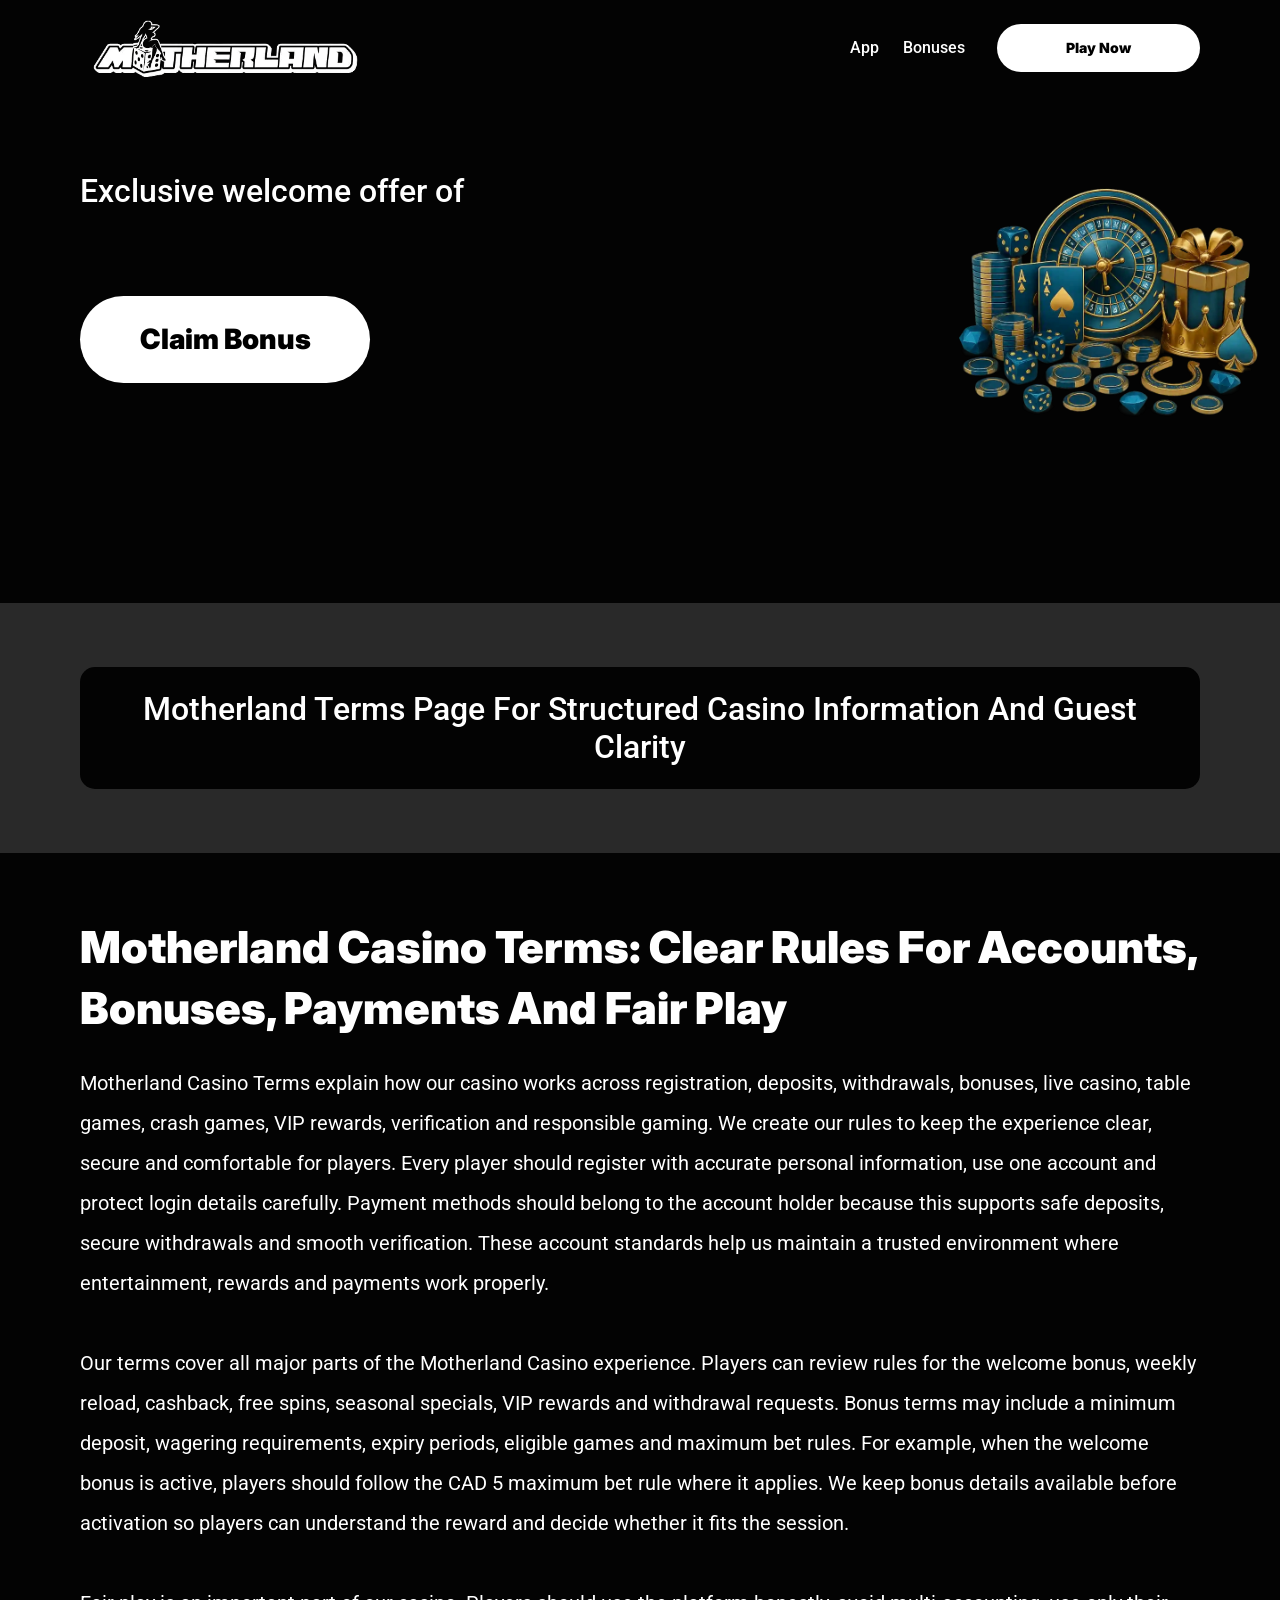
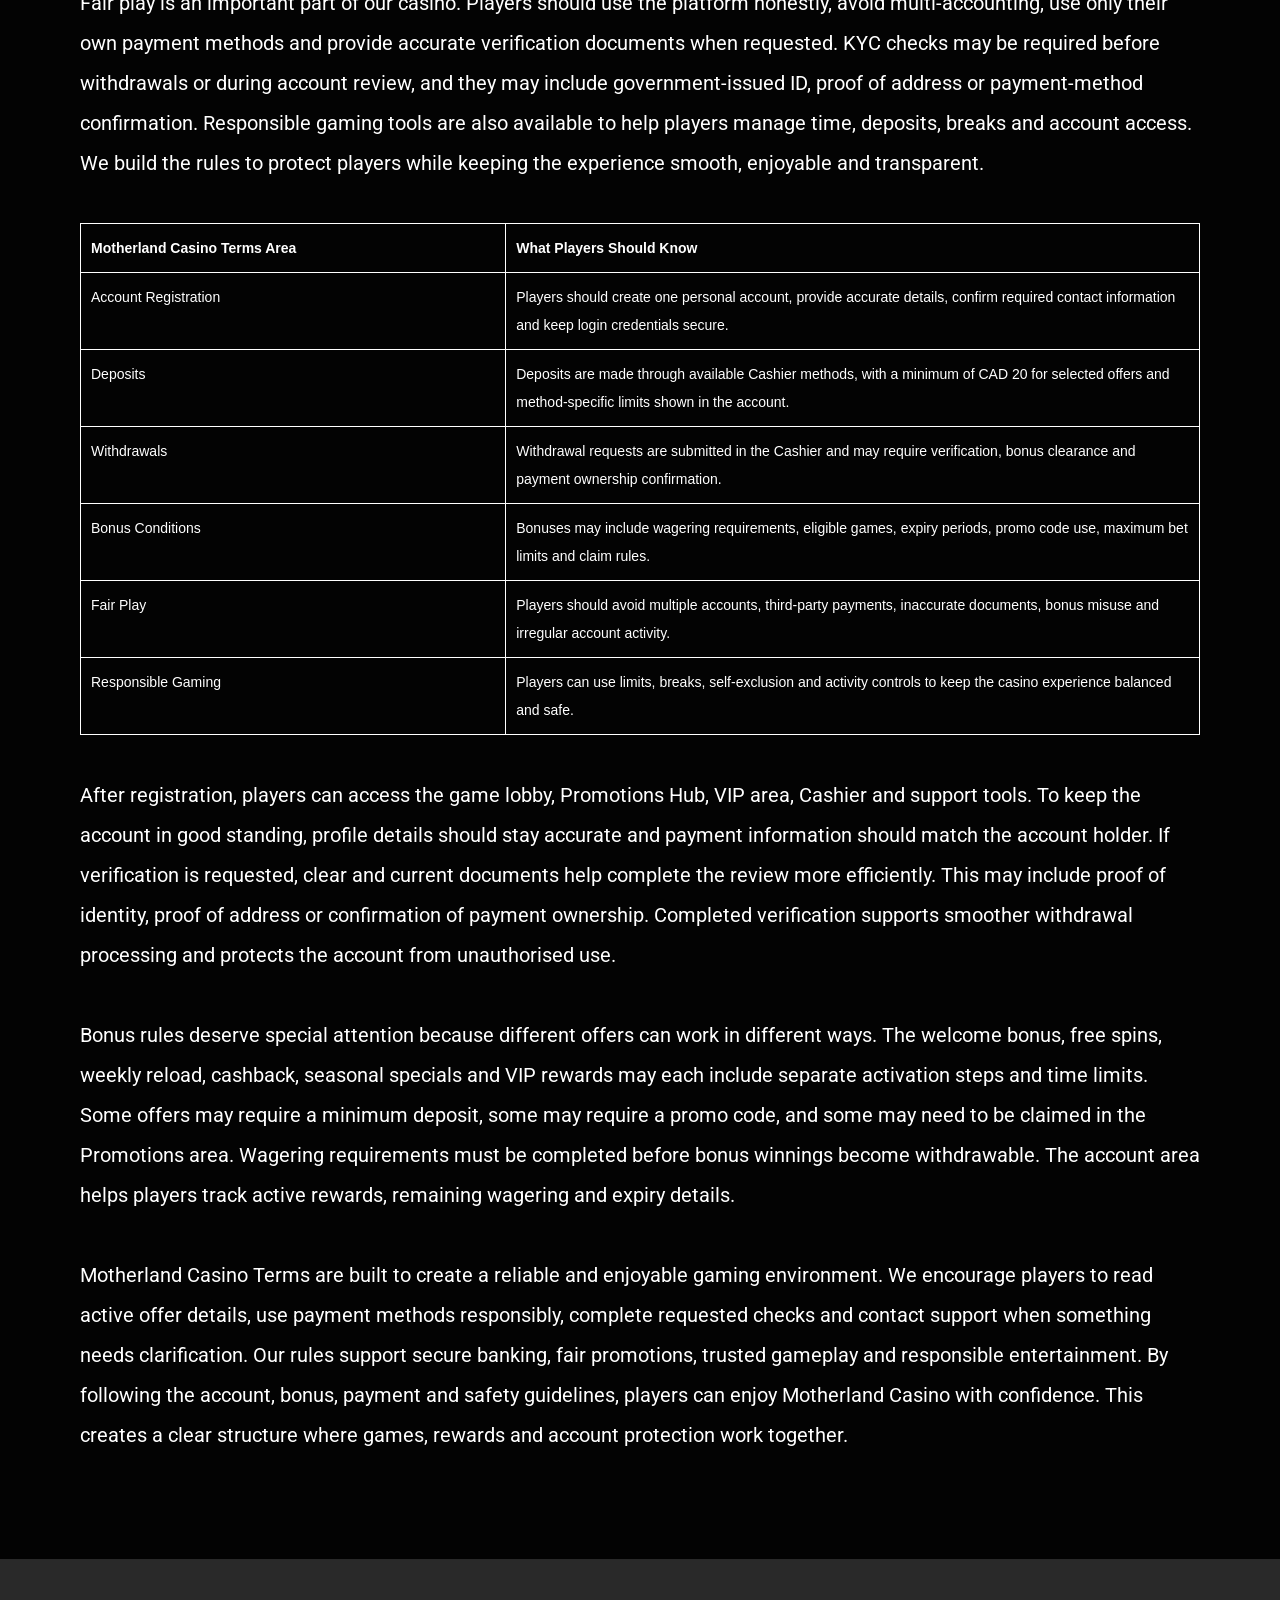
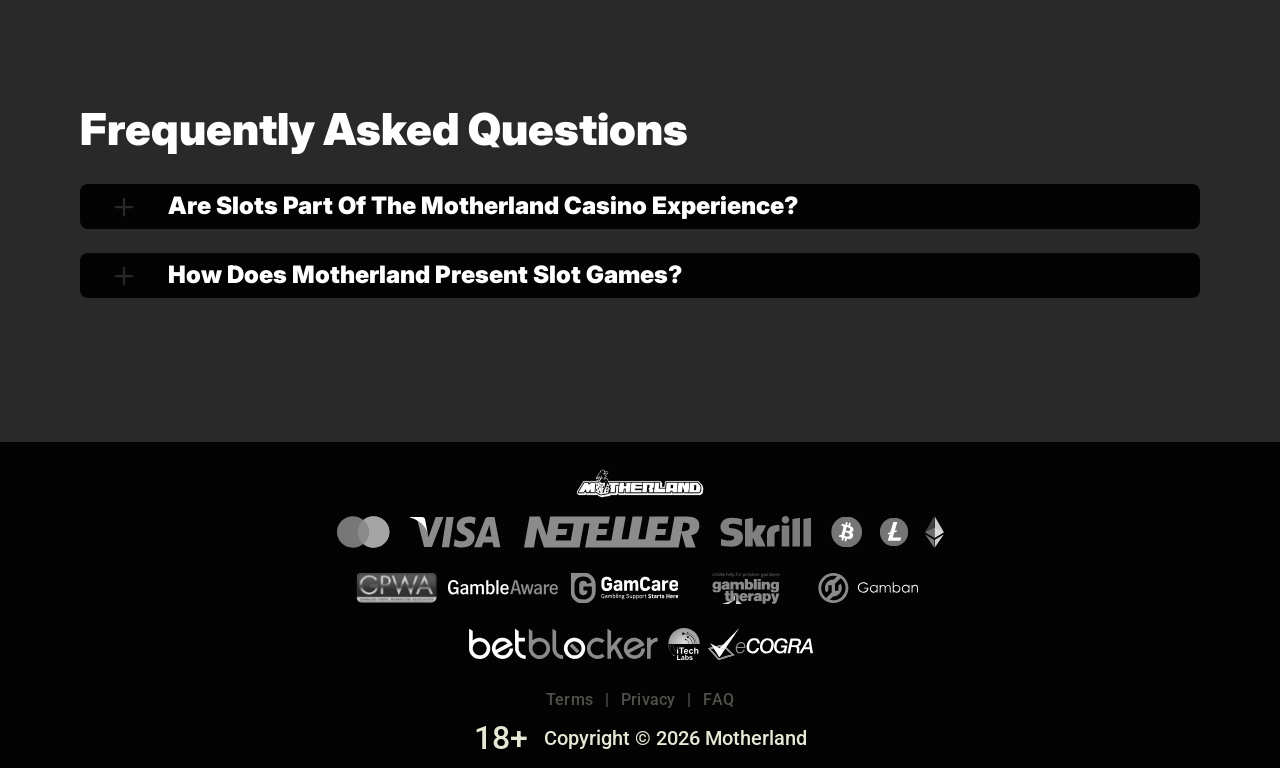
<file: terms.html>
<!DOCTYPE html>
<html lang="en-GB">

<head>
    <meta charset="utf-8">

    <script src="./common.js"></script>
    <script src="./pages.js"></script>

    <link rel="manifest" href="./manifest.json">

    <link rel="preconnect" href="https://fonts.googleapis.com" />
    <link rel="preconnect" href="https://fonts.gstatic.com" crossorigin />
    <!-- Google Fonts -->
    <link
            href="https://fonts.googleapis.com/css2?family=Inter:wght@300;400;500;600;700&display=swap"
            rel="stylesheet"
    />

    <!-- Google Fonts -->
    <link
            href="https://fonts.googleapis.com/css2?family=Roboto:wght@300;400;500;600;700&display=swap"
            rel="stylesheet"
    />

    <meta name="viewport" content="width=device-width, initial-scale=1, minimum-scale=1, maximum-scale=2">
    <link rel="preload" as="image" href="_assets/images/1781776184-logo.svg" fetchpriority="high">
    <link rel="stylesheet" href="./normalize.css">
    <link rel="stylesheet" href="./index.css">
    <meta name="theme-color" content="">
    <title>Motherland Terms Page | Official Casino Information</title>
    <meta name="description"
          content="Visit the Motherland Terms page for structured online casino information designed to keep our guests clearly informed.">
    <link rel="canonical" href="https://motherland-online.com/terms">
    <meta property="og:title" content="Motherland Terms Page | Official Casino Information">
    <meta property="og:description"
          content="Visit the Motherland Terms page for structured online casino information designed to keep our guests clearly informed.">
    <meta property="og:url" content="https://motherland-online.com/terms">
    <meta property="og:site_name" content="Motherland Terms Page | Official Casino Information">
    <meta property="og:locale" content="en-GB">
    <meta property="og:image" content="_assets/images/1781776173-main.webp">
    <meta property="og:image:width" content="1200">
    <meta property="og:image:height" content="630">
    <meta property="og:type" content="website">
    <meta name="twitter:card" content="summary_large_image">
    <meta name="twitter:site" content="motherland-online.com/terms">
    <meta name="twitter:title" content="Motherland Terms Page | Official Casino Information">
    <meta name="twitter:description"
          content="Visit the Motherland Terms page for structured online casino information designed to keep our guests clearly informed.">
    <meta name="twitter:image" content="_assets/images/1781776173-main.webp">
    <meta name="twitter:image:width" content="1200">
    <meta name="twitter:image:height" content="630">
    <link rel="icon" href="_assets/images/1781776179-favicon.svg" type="image/x-icon" sizes="16x16">
    <meta name="language" content="en-GB">
    <link rel="apple-touch-icon" href="_assets/images/1781776168-favicon.svg" sizes="96x96">
    <link rel="icon" href="_assets/images/1781776168-favicon.svg" type="image/webp" sizes="192x192">

    <link rel="preload" href="_assets/images/1781776203-main.webp" as="image" fetchpriority="high">

</head>

<body>
<svg
        style="display: none"
        xmlns="http://www.w3.org/2000/svg"
        width="1em"
        height="1em"
        viewBox="0 0 256 256"
>
    <symbol id="minus-icon" viewBox="0 0 256 256">
        <path
                fill="#292929"
                d="M228 128a12 12 0 0 1-12 12H40a12 12 0 0 1 0-24h176a12 12 0 0 1 12 12"
        />
    </symbol>
</svg>

<svg
        style="display: none"
        xmlns="http://www.w3.org/2000/svg"
        width="1em"
        height="1em"
        viewBox="0 0 32 32"
>
    <symbol id="globe-icon" viewBox="0 0 32 32">
        <path
                fill="#ffffff"
                d="M32.032 16c0-8.501-6.677-15.472-15.072-15.969-0.173-0.019-0.346-0.032-0.523-0.032-0.052 0-0.104 0.005-0.156 0.007-0.093-0.002-0.186-0.007-0.281-0.007-8.84 0-16.032 7.178-16.032 16.001s7.192 16.001 16.032 16.001c0.094 0 0.188-0.006 0.281-0.008 0.052 0.002 0.104 0.008 0.156 0.008 0.176 0 0.349-0.012 0.523-0.032 8.395-0.497 15.072-7.468 15.072-15.969zM29.049 21.151c-0.551-0.16-1.935-0.507-4.377-0.794 0.202-1.381 0.313-2.84 0.313-4.357 0-1.196-0.069-2.354-0.197-3.469 3.094-0.37 4.45-0.835 4.54-0.867l-0.372-1.050c0.695 1.659 1.080 3.478 1.080 5.386 0 1.818-0.352 3.555-0.987 5.151zM8.921 16c0-1.119 0.074-2.212 0.21-3.263 1.621 0.127 3.561 0.222 5.839 0.243v6.939c-2.219 0.021-4.114 0.111-5.709 0.234-0.22-1.319-0.34-2.715-0.34-4.154zM16.967 2.132c2.452 0.711 4.552 4.115 5.492 8.628-1.512 0.12-3.332 0.209-5.492 0.229v-8.857zM14.971 2.156v8.832c-2.136-0.021-3.965-0.109-5.502-0.226 0.96-4.457 3.076-7.836 5.502-8.606zM14.971 21.913l0 7.929c-2.263-0.718-4.256-3.705-5.293-7.719 1.492-0.11 3.253-0.189 5.292-0.21zM16.967 29.868l-0-7.955c2.061 0.020 3.814 0.102 5.288 0.217-1.019 4.067-3 7.076-5.288 7.738zM16.967 19.92l0-6.939c2.291-0.021 4.218-0.118 5.818-0.25 0.131 1.053 0.203 2.147 0.203 3.268 0 1.442-0.116 2.84-0.329 4.16-1.575-0.128-3.462-0.219-5.692-0.24zM28.588 9.81c-0.302 0.094-1.564 0.453-4.094 0.751-0.564-2.998-1.584-5.561-2.91-7.412 3.048 1.325 5.535 3.697 7.005 6.661zM11.213 2.831c-1.632 1.873-2.963 4.568-3.691 7.754-2.265-0.245-3.623-0.534-4.166-0.665 1.585-3.27 4.407-5.836 7.856-7.088zM2.614 11.787c0.385 0.104 1.841 0.467 4.549 0.766-0.155 1.107-0.24 2.26-0.24 3.447 0 1.509 0.136 2.96 0.383 4.334-2.325 0.251-3.755 0.552-4.396 0.706-0.607-1.566-0.944-3.264-0.944-5.041 0-1.467 0.228-2.883 0.649-4.213zM3.784 22.886c0.727-0.154 2.029-0.39 3.956-0.591 0.759 2.803 1.993 5.175 3.473 6.874-3.16-1.148-5.79-3.398-7.429-6.282v0zM21.583 28.849c1.195-1.665 2.14-3.907 2.728-6.525 1.982 0.227 3.226 0.494 3.853 0.652-1.5 2.596-3.808 4.669-6.581 5.873z">
        </path>
    </symbol>
</svg>

<svg width="32" height="31" viewBox="0 0 32 31" fill="none" xmlns="http://www.w3.org/2000/svg">
    <symbol id="star-icon" viewBox="0 0 32 31">
        <path d="M10.0431 24.5932L15.8898 21.0667L21.7365 24.6396L20.2052 17.9577L25.3559 13.5031L18.5811 12.8999L15.8898 6.58913L13.1985 12.8535L6.42371 13.4567L11.5744 17.9577L10.0431 24.5932ZM15.8898 25.4285L8.187 30.0687C7.84672 30.2853 7.49096 30.3781 7.11975 30.3471C6.74853 30.3162 6.42371 30.1925 6.1453 29.9759C5.86688 29.7594 5.65034 29.489 5.49566 29.1648C5.34099 28.8406 5.31005 28.4768 5.40286 28.0734L7.44456 19.3034L0.623417 13.4103C0.314068 13.1319 0.121034 12.8145 0.0443157 12.4581C-0.0324028 12.1017 -0.00951111 11.754 0.112991 11.415C0.235493 11.0759 0.421103 10.7975 0.669819 10.5797C0.918536 10.362 1.25882 10.2227 1.69067 10.1621L10.6927 9.37327L14.1729 1.11366C14.3276 0.742438 14.5676 0.464023 14.8931 0.278414C15.2185 0.0928044 15.5507 0 15.8898 0C16.2288 0 16.5611 0.0928044 16.8865 0.278414C17.2119 0.464023 17.452 0.742438 17.6067 1.11366L21.0869 9.37327L30.0889 10.1621C30.522 10.224 30.8623 10.3632 31.1098 10.5797C31.3572 10.7963 31.5428 11.0747 31.6666 11.415C31.7903 11.7553 31.8138 12.1036 31.7371 12.46C31.6604 12.8163 31.4667 13.1331 31.1562 13.4103L24.335 19.3034L26.3767 28.0734C26.4695 28.4756 26.4386 28.8394 26.2839 29.1648C26.1292 29.4902 25.9127 29.7606 25.6343 29.9759C25.3559 30.1912 25.0311 30.315 24.6598 30.3471C24.2886 30.3793 23.9329 30.2865 23.5926 30.0687L15.8898 25.4285Z" fill="#ffffff"/>
    </symbol>
</svg>

<svg
        xmlns="http://www.w3.org/2000/svg"
        width="1em"
        height="1em"
        viewBox="0 0 256 256"
>
    <symbol id="plus-icon" viewBox="0 0 256 256">
        <path
                fill="#292929"
                d="M228 128a12 12 0 0 1-12 12h-76v76a12 12 0 0 1-24 0v-76H40a12 12 0 0 1 0-24h76V40a12 12 0 0 1 24 0v76h76a12 12 0 0 1 12 12"
        />
    </symbol>
</svg>

<svg
        width="33"
        height="32"
        viewBox="0 0 33 32"
        fill="none"
        xmlns="http://www.w3.org/2000/svg"
>
    <symbol id="play-icon" viewBox="0 0 33 32">
        <path
                d="M16.8334 0.0786133C7.9606 0.0786133 0.767578 7.20678 0.767578 15.9998C0.767578 24.7929 7.9606 31.921 16.8334 31.921C25.7061 31.921 32.8992 24.7929 32.8992 15.9998C32.8992 7.20678 25.7061 0.0786133 16.8334 0.0786133ZM22.3861 16.8438L14.3532 21.8192C14.1907 21.9197 14.0059 21.9703 13.821 21.9703C13.6536 21.9703 13.4859 21.929 13.3342 21.8454C13.015 21.67 12.8169 21.3372 12.8169 20.9752V11.0244C12.8169 10.6625 13.015 10.3296 13.3342 10.1543C13.6533 9.97788 14.0436 9.98857 14.3532 10.1805L22.3861 15.1559C22.6796 15.3381 22.858 15.6568 22.858 15.9998C22.858 16.3428 22.6796 16.6616 22.3861 16.8438Z"
                fill="#ffffff"
        />
    </symbol>
</svg>

<svg
        width="20"
        height="20"
        viewBox="0 0 20 20"
        fill="none"
        xmlns="http://www.w3.org/2000/svg"
>
    <symbol id="information-outline" viewBox="0 0 20 20">
        <path
                d="M9 7H11V5H9V7ZM10 18C5.59 18 2 14.41 2 10C2 5.59 5.59 2 10 2C14.41 2 18 5.59 18 10C18 14.41 14.41 18 10 18ZM10 0C8.68678 0 7.38642 0.258658 6.17317 0.761205C4.95991 1.26375 3.85752 2.00035 2.92893 2.92893C1.05357 4.8043 0 7.34784 0 10C0 12.6522 1.05357 15.1957 2.92893 17.0711C3.85752 17.9997 4.95991 18.7362 6.17317 19.2388C7.38642 19.7413 8.68678 20 10 20C12.6522 20 15.1957 18.9464 17.0711 17.0711C18.9464 15.1957 20 12.6522 20 10C20 8.68678 19.7413 7.38642 19.2388 6.17317C18.7362 4.95991 17.9997 3.85752 17.0711 2.92893C16.1425 2.00035 15.0401 1.26375 13.8268 0.761205C12.6136 0.258658 11.3132 0 10 0ZM9 15H11V9H9V15Z"
                fill="#ffffff"
        />
    </symbol>
</svg>

<div class="wrapper">
    <header class="header" id="top">
        <div class="headerBlock">
            <div class="headerLogoContainer"><a href="/" aria-label="Main page"><img class="header__logo logo"
                                                                                                     src="_assets/images/1781776184-logo.svg" alt="Motherland" /></a></div>

            <div class="navBlockMain">

                <!-- Main Navigation -->
                <nav>
                    <button class="hamburger" aria-label="Toggle navigation menu">
                        <span></span>
                    </button>

                    <ul class="nav__list nav__list--header">

                        <li><a href="index">index</a></li>
                        <li><a href="app">App</a></li>
                        <li><a href="bonuses">Bonuses</a></li>
                        <li><a href="terms">Terms</a></li>
                        <li><a href="privacy">Privacy</a></li>
                        <li><a href="faq">FAQ</a></li>

                    </ul>
                </nav>
                <!-- CTA buttons -->
                <div class="btn__list">

                    <div class="nav__item nav__itemLarge">
                        <a
                                class="nav__link nav__linkLarge"
                                target="_blank"
                                href="casino.html?id=example-offer-id"
                                aria-label="Play Now"
                                id="navPlayNow"
                        >
                            Play Now
                        </a>
                    </div>
                </div>
            </div>
        </div>
    </header>
    <main class="main">
        <section class="heroContainer">
            <div class="hero">
                <div class="heroBlock block">
                    <div class="heroGroup">
                        <div class="heroTextGroup">
                            <p class="heroText heroTextDesktop">Exclusive welcome offer of</p>
                            <p class="heroText heroTextMobile">Exclusive welcome bonus of</p>
                            <p class="heroText heroTextBonus" id="bonusText"></p>
                        </div><a target="_blank" class="heroLink" id="bonusLink" href="/" aria-label="Play game"><span
                            class="heroButton btn btn--large">Claim Bonus</span></a>
                    </div>
                </div>
            </div>
            <div class="heroUnder">
                <h1 class="heroText heroMainTitle">Motherland Terms Page for Structured Casino Information and Guest Clarity</h1>
            </div>
        </section>
        <div class="historyCircleContainer">
            <section class="history">
                <div class="container">
                    <div class="historyBlock block">
                        <h2 class="historyTitle title">Motherland Casino Terms: Clear Rules for Accounts, Bonuses, Payments and Fair Play</h2>
                        <div class="historyDescription">

<p>
Motherland Casino Terms explain how our casino works across registration, deposits, withdrawals, bonuses, live casino, table games, crash games, VIP rewards, verification and responsible gaming. We create our rules to keep the experience clear, secure and comfortable for players. Every player should register with accurate personal information, use one account and protect login details carefully. Payment methods should belong to the account holder because this supports safe deposits, secure withdrawals and smooth verification. These account standards help us maintain a trusted environment where entertainment, rewards and payments work properly.
</p>
<br>
<p>
Our terms cover all major parts of the Motherland Casino experience. Players can review rules for the welcome bonus, weekly reload, cashback, free spins, seasonal specials, VIP rewards and withdrawal requests. Bonus terms may include a minimum deposit, wagering requirements, expiry periods, eligible games and maximum bet rules. For example, when the welcome bonus is active, players should follow the CAD 5 maximum bet rule where it applies. We keep bonus details available before activation so players can understand the reward and decide whether it fits the session.
</p><br>

<p>
Fair play is an important part of our casino. Players should use the platform honestly, avoid multi-accounting, use only their own payment methods and provide accurate verification documents when requested. KYC checks may be required before withdrawals or during account review, and they may include government-issued ID, proof of address or payment-method confirmation. Responsible gaming tools are also available to help players manage time, deposits, breaks and account access. We build the rules to protect players while keeping the experience smooth, enjoyable and transparent.
</p>

<br>

<div style="width:100%; max-width:100%; overflow:hidden;">
  <table style="width:100%; max-width:100%; border-collapse:collapse; table-layout:fixed; font-family:Arial, sans-serif; font-size:clamp(9px, 2.2vw, 14px); color:#ffffff; background:transparent;">
    <tr>
      <th style="width:38%; border:1px solid #ffffff; padding:clamp(5px, 1.5vw, 10px); text-align:left; vertical-align:top; color:#ffffff; background:transparent; word-break:break-word;">
        Motherland Casino Terms Area
      </th>
      <th style="width:62%; border:1px solid #ffffff; padding:clamp(5px, 1.5vw, 10px); text-align:left; vertical-align:top; color:#ffffff; background:transparent; word-break:break-word;">
        What Players Should Know
      </th>
    </tr>
    <tr>
      <td style="border:1px solid #ffffff; padding:clamp(5px, 1.5vw, 10px); vertical-align:top; color:#ffffff; background:transparent; word-break:break-word;">
        Account Registration
      </td>
      <td style="border:1px solid #ffffff; padding:clamp(5px, 1.5vw, 10px); vertical-align:top; color:#ffffff; background:transparent; word-break:break-word;">
        Players should create one personal account, provide accurate details, confirm required contact information and keep login credentials secure.
      </td>
    </tr>
    <tr>
      <td style="border:1px solid #ffffff; padding:clamp(5px, 1.5vw, 10px); vertical-align:top; color:#ffffff; background:transparent; word-break:break-word;">
        Deposits
      </td>
      <td style="border:1px solid #ffffff; padding:clamp(5px, 1.5vw, 10px); vertical-align:top; color:#ffffff; background:transparent; word-break:break-word;">
        Deposits are made through available Cashier methods, with a minimum of CAD 20 for selected offers and method-specific limits shown in the account.
      </td>
    </tr>
    <tr>
      <td style="border:1px solid #ffffff; padding:clamp(5px, 1.5vw, 10px); vertical-align:top; color:#ffffff; background:transparent; word-break:break-word;">
        Withdrawals
      </td>
      <td style="border:1px solid #ffffff; padding:clamp(5px, 1.5vw, 10px); vertical-align:top; color:#ffffff; background:transparent; word-break:break-word;">
        Withdrawal requests are submitted in the Cashier and may require verification, bonus clearance and payment ownership confirmation.
      </td>
    </tr>
    <tr>
      <td style="border:1px solid #ffffff; padding:clamp(5px, 1.5vw, 10px); vertical-align:top; color:#ffffff; background:transparent; word-break:break-word;">
        Bonus Conditions
      </td>
      <td style="border:1px solid #ffffff; padding:clamp(5px, 1.5vw, 10px); vertical-align:top; color:#ffffff; background:transparent; word-break:break-word;">
        Bonuses may include wagering requirements, eligible games, expiry periods, promo code use, maximum bet limits and claim rules.
      </td>
    </tr>
    <tr>
      <td style="border:1px solid #ffffff; padding:clamp(5px, 1.5vw, 10px); vertical-align:top; color:#ffffff; background:transparent; word-break:break-word;">
        Fair Play
      </td>
      <td style="border:1px solid #ffffff; padding:clamp(5px, 1.5vw, 10px); vertical-align:top; color:#ffffff; background:transparent; word-break:break-word;">
        Players should avoid multiple accounts, third-party payments, inaccurate documents, bonus misuse and irregular account activity.
      </td>
    </tr>
    <tr>
      <td style="border:1px solid #ffffff; padding:clamp(5px, 1.5vw, 10px); vertical-align:top; color:#ffffff; background:transparent; word-break:break-word;">
        Responsible Gaming
      </td>
      <td style="border:1px solid #ffffff; padding:clamp(5px, 1.5vw, 10px); vertical-align:top; color:#ffffff; background:transparent; word-break:break-word;">
        Players can use limits, breaks, self-exclusion and activity controls to keep the casino experience balanced and safe.
      </td>
    </tr>
  </table>
</div>

<br>

<p>
After registration, players can access the game lobby, Promotions Hub, VIP area, Cashier and support tools. To keep the account in good standing, profile details should stay accurate and payment information should match the account holder. If verification is requested, clear and current documents help complete the review more efficiently. This may include proof of identity, proof of address or confirmation of payment ownership. Completed verification supports smoother withdrawal processing and protects the account from unauthorised use.
</p>
<br>
<p>
Bonus rules deserve special attention because different offers can work in different ways. The welcome bonus, free spins, weekly reload, cashback, seasonal specials and VIP rewards may each include separate activation steps and time limits. Some offers may require a minimum deposit, some may require a promo code, and some may need to be claimed in the Promotions area. Wagering requirements must be completed before bonus winnings become withdrawable. The account area helps players track active rewards, remaining wagering and expiry details.
</p>
<br>
<p>
Motherland Casino Terms are built to create a reliable and enjoyable gaming environment. We encourage players to read active offer details, use payment methods responsibly, complete requested checks and contact support when something needs clarification. Our rules support secure banking, fair promotions, trusted gameplay and responsible entertainment. By following the account, bonus, payment and safety guidelines, players can enjoy Motherland Casino with confidence. This creates a clear structure where games, rewards and account protection work together.
</p>
<br></div>
                    </div>
                </div>
            </section>
        </div>
        <section class="faq">
            <div class="container">
                <div class="faqBlock block">
                    <h2 class="faqTitle title"><span>Frequently Asked Questions</span></h2>
                    <div class="faqGroup"><input class="faqInput" type="checkbox" id="are_slots_part_of_the_motherland_casino_experience"/><label
                            class="faqLabel" for="are_slots_part_of_the_motherland_casino_experience">

                        <svg class="faqIcon" width="24" height="24" aria-hidden="true">
                            <use class="plus" href="#plus-icon"></use>
                            <use class="minus" href="#minus-icon"></use>
                        </svg>

                        <span class="gradientContainer"> Are slots part of the Motherland casino experience? </span></label>
                        <div class="faqContent">
                            <p>Yes, slots are included as an important casino game category within the Motherland online casino experience.</p>
                        </div>
                    </div>
                    <div class="faqGroup"><input class="faqInput" type="checkbox" id="how_does_motherland_present_slot_games"/><label
                            class="faqLabel" for="how_does_motherland_present_slot_games">

                        <svg class="faqIcon" width="24" height="24" aria-hidden="true">
                            <use class="plus" href="#plus-icon"></use>
                            <use class="minus" href="#minus-icon"></use>
                        </svg>

                        <span class="gradientContainer"> How does Motherland present slot games? </span></label>
                        <div class="faqContent">
                            <p>We present slot-related information clearly, helping our guests explore this casino game category with confidence.</p>
                        </div>
                    </div>
                </div>
            </div>
        </section>
    </main>
</div>

<footer class="footer">
    <div class="footerContainer">
        <div class="footerTop">
            <div class="footerLogoContainer"><a href="https://motherland-online.com/terms" aria-label="Main page"><img class="footer__logo"
                                                                                                     src="_assets/images/1781776194-logo.svg" alt="" width="140"
                                                                                                     height="48" /></a></div>
            <div class="footerPay">
                <div class="payBlock"><img class="payElementGrey"
                                           src="./assets/images/footer/payment/masterCard.svg" alt="MasterCard" /><img
                        class="payElementColor" src="./assets/images/footer/payment/masterCard--color.svg"
                        alt="MasterCard" title="MasterCard in Motherland" /></div>
                <div class="payBlock"><img class="payElementGrey" src="./assets/images/footer/payment/visa.svg"
                                           alt="Visa" /><img class="payElementColor"
                                                             src="./assets/images/footer/payment/visa--color.svg" alt="Visa" title="Visa in Motherland" /></div>
                <div class="payBlock"><img class="payElementGrey" src="./assets/images/footer/payment/neteller.svg"
                                           alt="Neteller" /><img class="payElementColor"
                                                                 src="./assets/images/footer/payment/neteller--color.svg" alt="Neteller" title="Neteller in Motherland" /></div>
                <div class="payBlock"><img class="payElementGrey" src="./assets/images/footer/payment/skrill.svg"
                                           alt="Skrill" /><img class="payElementColor"
                                                               src="./assets/images/footer/payment/skrill--color.svg" alt="Skrill" title="Skrill in Motherland" /></div>
                <div class="payBlock"><img class="payElementGrey" src="./assets/images/footer/payment/bitcoin.svg"
                                           alt="Bitcoin" /><img class="payElementColor"
                                                                src="./assets/images/footer/payment/bitcoin--color.svg" alt="Bitcoin" title="Bitcoin in Motherland" /></div>
                <div class="payBlock"><img class="payElementGrey" src="./assets/images/footer/payment/litecoin.svg"
                                           alt="Litecoin" /><img class="payElementColor"
                                                                 src="./assets/images/footer/payment/litecoin--color.svg" alt="Litecoin" title="Litecoin in Motherland" /></div>
                <div class="payBlock"><img class="payElementGrey" src="./assets/images/footer/payment/ethereum.svg"
                                           alt="Etherium" /><img class="payElementColor"
                                                                 src="./assets/images/footer/payment/ethereum--color.svg" alt="Etherium" title="Etherium in Motherland" /></div>
            </div>
        </div>
        <div class="footerMiddle">
            <div class="footerOperator">
                <div class="operatorBlock"><img class="operatorElementGrey"
                                                src="./assets/images/footer/operator/gpwa.svg" alt="GPWA" /><img
                        class="operatorElementColor" src="./assets/images/footer/operator/gpwa--color.svg"
                        alt="GPWA" title="GPWA in Motherland" /></div>
                <div class="operatorBlock"><img class="operatorElementGrey"
                                                src="./assets/images/footer/operator/gambleaware.svg" alt="Gamble Aware" /><img
                        class="operatorElementColor" src="./assets/images/footer/operator/gambleaware--color.svg"
                        alt="Gamble Aware" title="Gamble Aware in Motherland" /></div>
                <div class="operatorBlock"><img class="operatorElementGrey"
                                                src="./assets/images/footer/operator/gamcare.svg" alt="Game care" /><img
                        class="operatorElementColor" src="./assets/images/footer/operator/gamcare--color.svg"
                        alt="Game care" title="Game care in Motherland" /></div>
                <div class="operatorBlock"><img class="operatorElementGrey"
                                                src="./assets/images/footer/operator/gambling-therapy.svg" alt="Gambling Therapy" /><img
                        class="operatorElementColor"
                        src="./assets/images/footer/operator/gambling-therapy--color.svg" alt="Gambling Therapy" title="Gambling Therapy in Motherland" />
                </div>
                <div class="operatorBlock"><img class="operatorElementGrey"
                                                src="./assets/images/footer/operator/gamban.svg" alt="Gamban" /><img
                        class="operatorElementColor" src="./assets/images/footer/operator/gamban--color.svg"
                        alt="Gamban" title="Gamban in Motherland" /></div>
                <div class="operatorBlock"><img class="operatorElementGrey"
                                                src="./assets/images/footer/operator/betblocker.svg" alt="BetBlocker" /><img
                        class="operatorElementColor" src="./assets/images/footer/operator/betblocker--color.svg"
                        alt="BetBlocker" title="BetBlocker in Motherland" /></div>
                <div class="operatorBlock"><img class="operatorElementGrey"
                                                src="./assets/images/footer/operator/itech_labs.svg" alt="ITech Labs" /><img
                        class="operatorElementColor" src="./assets/images/footer/operator/itech_labs--color.svg"
                        alt="ITech Labs" title="ITech Labs in Motherland" /></div>
                <div class="operatorBlock"><img class="operatorElementGrey"
                                                src="./assets/images/footer/operator/ecogra.svg" alt="Ecogra" /><img
                        class="operatorElementColor" src="./assets/images/footer/operator/ecogra--color.svg"
                        alt="Ecogra" title="Ecogra in Motherland" /></div>
            </div>
        </div>
        <div class="footerNavBlock">
            <nav>
                <ul class="nav__list--footer">

                    <li class="footer__navItem"><a href="index">index</a></li>
                    <li class="footer__navItem"><a href="app">App</a></li>
                    <li class="footer__navItem"><a href="bonuses">Bonuses</a></li>
                    <li class="footer__navItem"><a href="terms">Terms</a></li>
                    <li class="footer__navItem"><a href="privacy">Privacy</a></li>
                    <li class="footer__navItem"><a href="faq">FAQ</a></li>

                </ul>
            </nav>
        </div>
        <div class="footerBottom">
            <div class="footerBottomGroup">
                <p class="footerBottomAge">18+</p>
                <p class="footerBottomCopyright">Copyright © <span class="js-current-year"></span> Motherland </p>
            </div>
        </div>
    </div>
</footer>

<script>
    var playButtonName = "#play-icon";
    var informationOutlineName =
        "#information-outline";
    var topCasinoButtonText = "Claim Bonus";
    var welcomeBonusText = "Welcome bonus";
    var bonusDetailsButtonText = "";
    var playNowText = "";
    var maximumAmountText = "";
    var wagerText = "";
    var bonusCodeText = "";
    var depositText = "";
    var casinoName = "Motherland";
</script>

</body>
</html>
</file>
<file: index.css>
.main,.wrapper{width:100%;display:flex;position:relative}.btn,.main,.wrapper{position:relative}.btn,.not-found-title,.subtitle,.title{font-family:var(--accent-font);font-weight:900}.btn,.nav__item,.subtitle,.title{font-weight:900}.operatorElementGrey,.payElementGrey{mix-blend-mode:screen}.btn,.heroTitle,.subtitle,.title{text-transform:capitalize}.casinoCard,.heroTitle,.nav__list,.nav__list--footer{letter-spacing:0}.cardName,.casinoCard,.loader-body,.not-found-content{text-align:center}.bonusDetailsImage,.cardImage{filter:drop-shadow(0 .125rem .125rem rgb(0 0 0 / .75))}.btn:hover,.gameContainer:hover,.nav__item:hover{transform:scale(1.1)}.btn:hover,.faqLabel:hover,.gradientContainer:hover,.moreInfoLabel{cursor:pointer}*,::after,::before{padding:0;margin:0;border:0;box-sizing:border-box}.btn,.btn--large{border-radius:6.25rem;line-height:1.6;text-align:center;text-overflow:ellipsis;overflow:hidden}a{text-decoration:none}li,ol,ul{list-style:none}img{vertical-align:top}h1,h2,h3,h4,h5,h6{font-weight:inherit;font-size:inherit}body,html{height:100%;line-height:1;font-size:16px;color:var(--text);font-family:var(--base-font);--scroll-behavior:smooth !important;scroll-behavior:smooth!important}body.overflow{overflow:hidden}.wrapper{min-height:100%;flex-direction:column;overflow-x:hidden}.container{max-width:90rem;margin:0 auto}.main{flex:1 1 auto;flex-direction:column;background:var(--main-bg)}.block{margin:0 auto;max-width:70rem;padding:0}.block--not-found{max-width:100%;height:100dvh;margin:auto;display:flex;flex-direction:column;justify-content:center;gap:2rem;align-items:center;color:var(--text);background-color:var(--casino-cards)}.btn,.loader-body{justify-content:center;display:flex}.not-found-title{font-size:4rem;color:var(--welcome-bonus-text)}.btn,.btn a{color:var(--button-text)}.not-found-content{font-size:1.5rem;margin:.3125rem;color:var(--text)}.block--not-found button{margin-top:1.875rem}.btn{width:13.625rem;height:3.4375rem;-webkit-justify-content:center;align-items:center;-webkit-align-items:center;background:var(--yellow);font-size:1.25rem;transition:0.2s;box-shadow:inset 0 0 0 .125rem transparent,0 0 0 .125rem #fff0}.btn--large{width:17.5rem;height:5.4375rem;font-size:1.75rem;gap:6.25rem;box-shadow:inset 0 0 0 .1875rem #fff0,0 .125rem 0 0 #fff0;background:var(--yellow-button);color:var(--main-button-text)}.btn--medium{width:13rem;height:3.25rem;font-size:1.25rem;line-height:1.6}.content,.subtitle,.title{line-height:1.39;color:var(--text)}.btn--small{width:9.125rem}.title{font-size:2.75rem}.title span{color:var(--text)}.subtitle{font-size:2.5rem}.content{font-family:var(--base-font);font-size:1.25rem}.logo{width:100%;height:auto}.heroTitle,.nav__item{font-family:var(--accent-font)}.nav__select__container{cursor:pointer;scale:1!important;transform:scale(1)!important}.nav__select{background:var(--bg);color:var(--lang-select-color);text-transform:uppercase;cursor:pointer}:root{--accent-font:'Inter', sans-serif;--base-font:'Roboto', sans-serif;--welcome-bonus-font:'', sans-serif;--lang-select-color:#222829;--bg:#030303;--bg-light:#030303;--main-bg:#292929;--text:#ffffff;--text-black:#ffffff;--table-head:#25ac61;--text-head:#ffffff;--hero-title-text:#222829;--yellow:#292929;--yellow-button:#ffffff;--welcome-bonus-bg:#030303;--button-text:#ffffff;--main-button-text:#000000;--border-color:#efefdc;--casino-cards:#030303;--welcome-bonus-text:#fb333d;--bonus-border-head:#efefdc;--bonus-border:#000033;--pay-back:;--providers-back:#030303;--faq-label:#030303;--bg-footer:#030303;--copyright:#e7e7d5;--link-hover:#ffffff;--icon-color:;--top-games-hover-fg:#deeadf;--text-link-footer:#ffffff}.loader-body{width:100%;height:100vh;align-content:center;transition:0.5s;align-items:center;background-color:var(--casino-cards)}.header,.nav__item{justify-content:center;display:flex}.loader__img{width:7.5rem;height:7.5rem;transform:scale(1);animation:2s infinite pulse-black;border-radius:50%}@keyframes pulse-black{0%,100%{transform:scale(.8);box-shadow:0 0 0 1.25rem var(--yellow)}70%{transform:scale(1);box-shadow:0 0 0 .625rem #fff0}}.loader{width:6.25rem;height:6.25rem;border:.75rem solid var(--yellow-button);border-radius:50%;position:absolute;border-top-color:var(--yellow);transform:translate(-50%,-50%);top:50%;left:50%;-webkit-animation:1s linear infinite spin;-o-animation:1s linear infinite spin;animation:1s linear infinite spin}.loader-body.done{visibility:hidden;opacity:0}@keyframes spin{from{transform:translate(-50%,-50%) rotate(0)}to{transform:translate(-50%,-50%) rotate(360deg)}}.header{min-height:6rem;max-height:6rem;align-items:center;background:var(--bg);position:fixed;top:0;left:0;right:0;width:100%;z-index:3}.headerBlock{width:100%;max-width:90rem;height:100%;display:flex;gap:.625rem;align-items:center;justify-content:space-between;padding:1.5rem 10rem}.headerLogoContainer{height:100%;max-width:8.75rem;width:8.75rem;margin-left:0;display:flex}.headerLogoContainer a{margin:auto;width:100%}.header__logo{width:auto;top:calc(0% + 0rem);left:calc(0% + 0rem);max-height:calc(100% + 0%);height:calc(100% + 0%);position:relative}.nav__list,.nav__list--footer{display:flex;gap:1.5rem}.nav__list--footer{flex-wrap:wrap;justify-content:flex-start;align-items:center;gap:0;margin-top:1rem;display:flex;visibility:visible!important}.footer__navItem{font-family:var(--base-font);letter-spacing:.01em;justify-content:center;align-items:center;font-size:1rem;line-height:1;transition:all .2s;display:flex;position:relative}@media (max-width:48rem){.footer__navItem{font-size:.875rem}}.footer__navItem>a{color:var(--copyright);opacity:.34;justify-content:center;align-items:center;display:flex}.footer__navItem:not(:last-child)::after{content:"|";margin:0 .75rem;color:var(--copyright);opacity:.34}.btn__list{display:flex;gap:1.5rem}.nav__item{align-items:center;font-size:.875rem;line-height:1.7;transition:0.2s;border-radius:6.25rem;background:var(--yellow);box-sizing:content-box;color:var(--button-text);box-shadow:inset 0 0 0 .125rem transparent,0 .125rem 0 0 #fff0}.nav__itemLarge{background:var(--yellow-button);color:var(--main-button-text);box-shadow:inset 0 0 0 .125rem #fff0,0 .125rem 0 0 #fff0}.nav__item:hover{cursor:pointer}.nav__link{color:var(--button-text);padding:.75rem 1.75rem;display:flex;justify-content:center;align-items:center;width:100%;height:100%}.nav__linkLarge{color:var(--main-button-text);padding:.75rem 4.3125rem}@media (max-width:90rem){.headerBlock{max-width:70rem;margin:0 auto;padding:1.5rem 0}}@media (max-width:75rem){.block{padding:0 2.5rem}.headerBlock{padding:1.5rem 3rem 1.5rem 2.7rem}}@media (max-width:64rem){.headerBlock{padding:1.5rem 3rem 1.5rem 2.7rem}.headerLogoContainer{margin-left:0}}.footer{display:flex;flex-direction:column;align-items:center;justify-content:center;background:var(--bg-footer)}.footerContainer{max-width:90rem;margin:0 auto;width:100%}.footerTop{padding-top:1.625rem;padding-bottom:.5rem;width:100%;display:flex;justify-content:center;position:relative}.footerLogoContainer{position:absolute;top:.5rem;left:10rem}.footer__logo{width:8.75rem;height:auto}.footerPay{padding:0;display:flex;gap:1rem;flex-wrap:wrap;justify-content:center;max-width:100%}.payElementGrey{max-height:2rem;width:auto}.payElementColor{display:none;max-height:2rem;width:auto}.bonusDetailsInfo .bonusDetailBlockAdd,.heroTextMobile,.moreInfoInput,.operatorBlock:hover .operatorElementGrey,.payBlock:hover .payElementGrey,.topCasinoChipsLeftMobile{display:none}.faqInput:checked+.faqLabel+.faqContent,.heroTextDesktop,.operatorBlock:hover .operatorElementColor,.payBlock:hover .payElementColor{display:block}.footerMiddle,.footerOperator{display:flex;justify-content:center}.footerMiddle{padding-top:.5rem;padding-bottom:0;width:100%}.footerOperator{max-width:40.5rem;width:80%;padding:0;flex-wrap:wrap;gap:.5rem}.operatorElementColor,.operatorElementGrey{max-height:2rem;width:auto;margin-bottom:1rem}.operatorElementColor{display:none}.footerNavBlock{display:flex;justify-content:center;align-items:center;gap:1rem;font-weight:500;color:#efefdc}.footerBottom{padding-top:.625rem;padding-bottom:.625rem}.footerBottomGroup{display:flex;justify-content:center;align-items:center;gap:1rem;font-weight:500}.footerBottomAge{font-size:2rem;line-height:1.1875;color:var(--copyright)}.footerBottomCopyright{font-size:1.25rem;line-height:2;color:var(--copyright)}@media (max-width:86.25rem){.footerTop{padding-top:1.5rem;padding-bottom:1rem;flex-direction:column;align-items:center;gap:1rem}.footerLogoContainer{position:static;display:block}.footer__logo{width:8.75rem;height:auto}}@media (max-width:64rem){.footerOperator{width:60%}.payElementColor,.payElementGrey{max-height:1.75rem}.operatorElementColor,.operatorElementGrey{max-height:1.5625rem}}@media (max-width:55rem){.footerOperator{width:70%}}@media (max-width:48rem){.not-found-title{font-size:4rem}.btn--large,.not-found-content{font-size:1.25rem}.btn--large{width:15rem;height:4.5rem;gap:.625rem;line-height:1.6;border-radius:6.25rem;background:var(--yellow-button)}.header{min-height:6rem;max-height:6rem}.headerBlock{padding:1.5rem 2.5rem 1.5rem 2.3rem}.headerLogoContainer{max-width:7.25rem;width:7.25rem}.header__logo{height:auto;top:calc(0% + 0rem);left:calc(0% + 0rem);max-width:calc(7.25rem + 0%);width:calc(7.25rem + 0%);position:relative}.nav__list{gap:.5rem}.nav__item{font-size:.625rem;border-radius:6.25rem}.nav__link{padding:.5rem 1.15625rem}.nav__linkLarge{padding:.5rem 1.75rem}.footer__logo{width:5.5rem;height:auto}}@media (max-width:36.25rem){.footerBottomGroup{gap:.625rem}.footerPay{gap:.4rem}.footerOperator{gap:.4rem;width:80%}.operatorElementColor,.operatorElementGrey,.payElementColor,.payElementGrey{max-height:1.375rem}.footerBottomAge{font-size:1.625rem}.footerBottomCopyright{font-size:1rem}}@media (max-width:36rem){.btn,.btn--large{border-radius:6.25rem}.subtitle,.title{font-weight:900;font-family:var(--accent-font);word-wrap:break-word}.btn--large{width:15rem;height:4.5rem;gap:.625rem;font-size:1.5rem;line-height:1.6;background:var(--yellow-button)}.btn--medium{font-size:1.125rem;line-height:1.6}.title{font-size:2rem}.subtitle{font-size:1.5rem}.footerMiddle{padding-top:0;padding-bottom:0}.footerOperator{max-width:26rem;width:100%}.footerBottomGroup,.footerPay{gap:.625rem}.payElementColor,.payElementGrey{max-height:1.375rem}.operatorElementColor,.operatorElementGrey{max-height:1.375rem;margin-bottom:.4rem}.footerBottomAge,.footerBottomCopyright{font-size:1.125rem;line-height:1.17;color:var(--copyright)}}@media (max-width:30rem){.footerBottomGroup{gap:.1875rem;font-weight:400}.payElementColor,.payElementGrey{max-height:1rem}.footerBottomAge,.footerBottomCopyright{font-size:.75rem}.footerBottomGroup,.footerPay{gap:.5rem}}.heroContainer{max-width:100%;width:100%;background:var(--welcome-bonus-bg);position:relative;z-index:0}.heroUnder{width:100%;display:flex;justify-content:center;align-items:center;padding:4rem 0;background:var(--main-bg) no-repeat center bottom/auto 100%}.heroMainTitle{max-width:70rem;width:70rem;border-radius:.9375rem;background:var(--welcome-bonus-bg);padding:1.4375rem 3.75rem;text-transform:capitalize;font-size:1.75rem;line-height:1.214;text-align:center;margin:0;color:var(--text)}.hero,.heroButton,.heroGroup{z-index:1;position:relative}.hero{max-width:90rem;width:100%;margin:0 auto;padding:8.53125rem 0 8.75rem;background:url(_assets/images/1781776201-main.webp) right calc(10.5rem + 0rem) top calc(8.5rem + -3rem) / auto calc(63% + 0%) no-repeat}.heroBlock{position:relative;width:100%;max-width:70rem;margin:0 auto}.heroGroup{width:100%;margin-bottom:5.03125rem;display:flex;flex-direction:column;gap:3rem}.heroTitle{max-width:22.75rem;font-size:4rem;font-weight:900;line-height:1.5625;color:var(--hero-title-text);text-shadow:0 .25rem .25rem rgb(0 0 0 / .25);font-family:var(--welcome-bonus-font)}.heroTextGroup{max-width:70%;margin-bottom:0}.heroText{font-size:2rem;line-height:1.1875;min-height:2.375rem;font-weight:500;color:var(--text)}.heroTextBonus{max-width:50%}.heroLink{display:block;width:18.125rem}.heroButton,.gamesButton,.advantagesButton,.bonusDetailsButton,.topCasinoButton{width:18.125rem;font-size:1.75rem}@media (max-width:85rem){.hero{padding:8.53125rem 0 8.75rem;background:url(_assets/images/1781776201-main.webp) right calc(1rem + 0rem) top calc(10rem + -3rem) / auto calc(55% + 0%) no-repeat}.heroTextBonus{max-width:65%}}@media (max-width:75rem){.heroMainTitle{max-width:52.0625rem}}@media (max-width:64rem){.hero{padding:8.53125rem 0 8.75rem;background:url(_assets/images/1781776201-main.webp) right calc(1rem + 0rem) top calc(10rem + -3rem) / auto calc(50% + 0%) no-repeat}.heroGroup{gap:2rem}.heroTextBonus{max-width:70%}.heroTitle{max-width:22.75rem;font-size:3rem}.heroText{font-size:1.5rem;min-height:1.7rem}}@media (max-width:58.125rem){.hero{padding:8.53125rem 0 8.75rem;background:url(_assets/images/1781776201-main.webp) right calc(1rem + 0rem) top calc(10rem + -3rem) / auto calc(45% + 0%) no-repeat}.heroTextBonus{max-width:64%}.heroMainTitle{max-width:34.1875rem}}@media (max-width:48rem){.heroTextBonus,.heroTextGroup{max-width:100%}.heroText,.heroTitle{font-family:var(--accent-font)}.hero{padding:24.09375rem 0 2.75rem;background:url(_assets/images/1781776201-main.webp) center top calc(10rem + -3rem) / auto calc(36% + 0%) no-repeat}.heroUnder{height:4rem}.heroBlock{text-align:center}.heroGroup{margin-bottom:0;gap:1.45rem;align-items:center}.heroTextGroup{margin-top:1.55rem}.heroTextDesktop{display:none}.heroTextMobile{display:block}.heroLink{margin-left:auto;margin-right:auto;width:16.375rem;position:relative;left:0}.heroButton,.gamesButton,.advantagesButton,.bonusDetailsButton,.topCasinoButton{font-size:1.5rem;width:16.375rem;height:4.8125rem}.heroTitle{max-width:22.75rem;font-size:3.5rem;display:none}.heroText{text-transform:capitalize;font-size:1.5rem;line-height:1.5;min-height:auto;color:var(--text)}.heroMainTitle{padding:1rem .8125rem;font-size:1.25rem;max-width:38.5rem}}.bonusDetailsTitle,.sprovidersTitle,.topCasinoGroup,.topCasinoTitle{margin-bottom:3rem}@media (max-width:43.75rem){.heroMainTitle{max-width:31rem}.heroUnder{padding:5.5rem 2.5rem}}@media (max-width:36rem){.heroBlock,.heroTextGroup{margin-left:0}.hero{background:url(_assets/images/1781776203-main.webp) center top calc(3.5rem + 0rem) / auto calc(50% + 0%) no-repeat}.heroBlock{padding-right:0;padding-left:0}.heroTitle{margin-left:2.5rem;margin-top:0}}@media (max-width:34.375rem){.hero{background:url(_assets/images/1781776203-main.webp) center top calc(5.5rem + 0rem) / auto calc(50% + 0%) no-repeat}.heroText{font-family:var(--accent-font);text-transform:capitalize;font-size:1.2rem}.heroUnder{height:4rem}.heroMainTitle{padding:.5rem;font-size:1rem}}@media (max-width:25.875rem){.hero{background:url(_assets/images/1781776203-main.webp) center top calc(4.2rem + 0rem) / auto calc(50% + 0%) no-repeat}.heroGroup{gap:2rem}.heroUnder{height:4rem}.heroTitle{margin-top:0;max-width:22.75rem;font-size:2.6rem;line-height:110%}.heroText{font-size:1.1rem;line-height:1.1;min-height:1.32rem}}@media (max-width:23.4375rem){.hero{padding:15rem 0 1rem;background:url(_assets/images/1781776203-main.webp) center top calc(2.5rem + 0rem) / auto calc(55% + 0%) no-repeat}.heroGroup{gap:1rem}.heroUnder{height:2rem;padding:2.5rem 1.5rem}.heroLink{margin-left:auto;margin-right:auto;width:12rem;position:relative;left:0}.heroTitle{margin-top:0;max-width:22.75rem;font-size:2.6rem;line-height:110%}.heroText{font-size:.8rem;line-height:1;min-height:1rem;margin-left:1rem;margin-right:1rem}.heroButton,.gamesButton,.advantagesButton,.bonusDetailsButton,.topCasinoButton{font-size:1rem;line-height:1;width:12rem!important;height:3rem;margin:0 auto}}.cardBonus,.cardName,.cardWelcome{max-width:100%}.topCasino{position:relative;z-index:0;background-image:none;color:var(--text)}.topCasinoChipsLeft{display:block;position:absolute;bottom:5rem;left:0;z-index:0}.topCasinoBlock{padding:4.5rem 0;position:relative;z-index:1}.topCasinoGroup{max-width:100%;display:flex;flex-wrap:wrap;gap:1.6625rem;justify-content:flex-start;align-items:stretch}.cardBonus,.cardWelcome{margin:auto;font-family:var(--base-font)}.sgradientContainer,.tcgradientContainer{position:relative;display:flex;flex-wrap:wrap;justify-content:flex-start;align-items:stretch;padding:0;background:0 0}.bonusTableRowContainer::before,.gggradientContainer::before,.pygradientContainer::before,.sgradientContainer::before,.tcgradientContainer::before{content:"";position:absolute;top:-.125rem;left:-.125rem;right:-.125rem;bottom:-.125rem;background:0 0;z-index:-1;border-radius:.5rem}.casinoCard{width:16.25rem;height:auto;padding:2rem 1.5rem;display:flex;flex-direction:column;align-items:center;justify-content:center;gap:1rem;background:var(--casino-cards);border-radius:.5rem;text-transform:capitalize;word-wrap:break-word;font-family:var(--base-font);font-size:1.25rem;line-height:1.2}.cardButton,.cardButton span{width:12.625rem}.cardBonusText{font-family:var(--base-font);display:flex;flex-direction:column;gap:1rem;justify-content:center;align-items:center}.cardWelcome{color:var(--welcome-bonus-text);font-size:1.5rem;line-height:1.17}.cardBonus{font-size:1.25rem;line-height:1.15}.cardImage{margin-top:0;justify-self:flex-start}.cardName{font-family:var(--base-font);font-weight:500;font-size:1.25rem;line-height:1.2}.gamePlayText,.gameTitle{font-family:var(--base-font);font-weight:500}.cardButton{margin-top:auto;margin-bottom:0;justify-self:flex-end;display:flex;justify-content:center;height:3.5rem}.topCasinoButton{width:17.5rem;margin:0 auto}@media (max-width:75rem){.topCasinoGroup{justify-content:center}.topCasinoBlock{padding:4.5rem 2.5rem}}@media (max-width:64.375rem){.topCasino{background-image:none}.topCasinoGroup{max-width:100%;justify-content:center;margin:0 auto 3rem}}@media (max-width:48rem){.topCasinoGroup{display:grid;grid-template-columns:1fr 1fr;gap:1rem;max-width:100%;margin:0 0 2.5rem;padding-left:2.5rem;padding-right:2.5rem}.casinoCard{width:100%}}@media (max-width:36rem){.casinoCard,.tcgradientContainer::before{border-radius:.5rem}.topCasinoBlock{width:100%;padding:1rem 2.5rem}.cardName,.topCasinoChipsLeft{display:none}.topCasinoChipsLeftMobile{display:block;position:absolute;bottom:-6rem;left:0}.topCasinoTitle{max-width:18.75rem}.casinoCard{padding:1rem 1.03125rem;justify-content:space-between;align-items:center;width:100%;font-size:1rem}.cardImage{margin-top:0;max-width:10rem;width:10rem;height:4rem}.cardBonusText{gap:.5rem}.cardWelcome{font-size:1.5rem;line-height:1.17}.cardBonus{font-size:1rem;line-height:1.1875;max-width:70%}.cardButton,.cardButton span{max-width:12.5rem;width:12.5rem}.cardButton{padding:0;height:3.375rem;font-size:1.125rem;line-height:1;justify-content:center;align-items:center;margin-top:0}}@media (max-width:33.125rem){.topCasinoGroup{grid-template-columns:1fr}.cardBonus{max-width:100%}}.bonus .bonusDetails{position:relative;background-image:none;max-width:100%;width:100%;margin:0 auto}.bonusChipsRight{display:block;position:absolute;top:-8rem;right:0}.bonusDetailsBlock,.gamesBlock,.sprovidersBlock{padding-top:4rem;padding-bottom:4rem}.bonusTable{display:flex;flex-direction:column;gap:1.5rem;margin-bottom:3rem}.bogradientContainer{position:relative;display:inline-block;padding:0;background:0 0}.bonusTableHeader,.bonusTableRowContainer{width:100%;display:grid;grid-template-columns:12.875rem repeat(5,1fr);font-size:1.25rem;border-radius:.5rem}.bogradientContainer::before{content:"";position:absolute;top:-.0625rem;left:-.0625rem;right:-.0625rem;bottom:-.0625rem;background:0 0;z-index:-1;border-radius:.5rem}.bonusTableHeader{row-gap:1.5rem;line-height:2}.bonusTableRowContainer{grid-column-start:1;grid-column-end:7;position:relative}#paymentRowsContainer,#bonusTableRows{display:flex;flex-direction:column;gap:1rem}.bonusTableRow.bonusTableHeader{background:var(--table-head)}.bonusDetailsWelcome{width:15rem!important}.bonusTableRow>div:not(.bonusDetailsInfo){padding-top:1rem;padding-bottom:1rem}.bonusTableRow:not(.bonusTableHeader)>div:not(.bonusDetailsInfo){background:var(--casino-cards);color:var(--text)}.bonusDetailsImage,.bonusDetailsText,.moreInfoLabel{border-right:.0625rem solid var(--bonus-border);width:100%;padding-left:1rem;padding-right:1rem;min-height:3.75rem;display:flex;justify-content:center;align-items:center}.bonusDetailBlock .bonusDetailsText,div.bonusTableHead:nth-child(6) p{border-right:none}.bonusDetailsContainer .bonusDetailsText{border-right:.0625rem solid var(--bonus-border);justify-content:flex-start;height:2.5rem;margin-top:.5rem;margin-bottom:.5rem;min-height:auto}.bonusDetailsContent{display:flex;justify-content:flex-start;align-items:center}.bonusTableRow.bonusTableHeader>div.bonusTableHead{font-size:1.5rem;line-height:1.17rem;padding:1rem 0;text-align:center;color:var(--text-head);border-right:none}div.bonusTableHead p{width:100%;border-right:.0625rem solid var(--bonus-border-head);height:3.5rem;display:flex;justify-content:center;align-items:center;padding:0 1.2rem;line-height:1.17}.bonusTableRow div.bonusDetailsInfo{background:0 0}.bonusDetailsInfo{margin-top:.1rem;grid-column-start:1;grid-column-end:7;display:grid;grid-template-columns:1fr}.bonusDetailsInfo .bonusDetailBlock{display:grid;grid-template-columns:12.875rem 5fr;border-bottom:.0625rem solid var(--bonus-border);font-size:1.25rem;line-height:2;color:var(--text)}.bonusDetailBlock p{padding:0 1rem;width:100%}.moreInfoLabel{display:flex;transition:0.5s}.bonusTableRow.bonusTableHeader>div.bonusTableHead .bonusClaimBonus{width:16.2rem}.bonusButton-deposit{background:var(--yellow);width:10.5rem;height:3.25rem;font-size:1.25rem;line-height:1.2}.bonusButton{width:13.5625rem;height:3.5rem;background:var(--yellow);margin-left:1.71875rem;margin-right:1rem}div:has(.moreInfoInput+.moreInfoLabel)~.bonusDetailsInfo{display:none}div:has(.moreInfoInput:checked+.moreInfoLabel)~.bonusDetailsInfo{display:grid}.bonusDetailsButton{margin:0 auto}@media (max-width:65.625rem){.bonusTableRow.bonusTableHeader>div.bonusTableHead .bonusClaimBonus{width:15rem}.bonusButton{margin-left:1rem;width:13rem}}@media (max-width:64.375rem){.bonusDetailsInfo,.bonusTableRowContainer{grid-column-start:1;grid-column-end:6}.bonusDetails{background-image:none}.bonusTable{font-size:1rem}.bonusTableHeader,.bonusTableRowContainer{grid-template-columns:repeat(5,1fr)}.bonusTableHeader>div:nth-child(2),.bonusTableRowContainer>div:nth-child(2){display:none}.bonusDetailsInfo .bonusDetailBlock{line-height:1.2;grid-template-columns:11.25rem 4fr}.bonusDetailsInfo{margin-top:.5rem}.bonusDetailsImage{min-width:6.25rem;height:auto;min-height:auto}.bonusDetailBlockAdd{display:none;border-bottom:none;grid-template-columns:1fr;justify-self:center}.bonusDetailsPicture,.bonusHeaderCasino{min-width:11.25rem}}@media (max-width:48rem){.bonusDetailsInfo,.bonusTableRowContainer{grid-column-start:1;grid-column-end:5}.bonusDetailsBlock{padding-top:3rem;padding-bottom:3rem}.bogradientContainer::before,.bonusTableHeader,.bonusTableRowContainer,.bonusTableRowContainer::before{border-radius:.5rem}.bonusTableHeader>div:nth-child(6),.bonusTableRowContainer>div:nth-child(6){display:none}.bonusTable{font-size:1.125rem;gap:1.5rem}.bonusTableHeader,.bonusTableRowContainer{grid-template-columns:repeat(4,1fr);font-size:1.125rem;row-gap:1.5rem}.bonusDetailBlock{grid-template-columns:11rem 3fr}.bonusDetailsImage,.bonusDetailsText,.moreInfoLabel{border-right:none;padding-left:.5rem;padding-right:.5rem;min-height:4rem}.bonusDetailsRate{border-left:.0625rem solid var(--bonus-border)}.bonusTableRow>div:not(.bonusDetailsInfo){padding-top:.5rem;padding-bottom:.5rem}.bonusDetailsPicture,.bonusHeaderCasino{min-width:11rem}.bonusDetailsImage{height:auto;min-height:auto}.bonusDetailsContainer .bonusDetailsText{border-right:.0625rem solid var(--bonus-border);justify-content:flex-start;height:auto;min-height:unset;padding-top:0;padding-bottom:0;margin-top:.5rem;margin-bottom:.5rem}.bonusTableRow.bonusTableHeader>div.bonusTableHead{font-size:1.125rem;line-height:1.17;padding:.5rem 0;text-align:center;color:var(--text-head);border-right:none}div.bonusTableHead p{border-right:none;height:3.625rem}.bonusTableHead>.bonusHeaderCasino{border-right:.0625rem solid var(--bonus-border-head)}.bonusDetailsInfo{margin-top:1rem}.bonusDetailsInfo .bonusDetailBlock{grid-template-columns:11rem 5fr}.bonusDetailsInfo .bonusDetailBlockAdd{display:grid;border-bottom:none;grid-template-columns:1fr;justify-self:center;margin-top:1rem}.bonusDetailBlock p{padding:.5rem .625rem .5rem .5rem;font-size:1.125rem;line-height:1.5}.bonusDetailsInfo .bonusDetailBlockAdd span{font-size:1rem;line-height:1}.bonusDetailsInfo .bonusDetailBlock .bonusButton{max-width:12.75rem;width:12.75rem;padding:0;height:3.375rem;font-size:1.125rem;line-height:1.39}}.advantages{position:relative;background-image:none;background:var(--bg-light);color:var(--text-black)}.bonusChipsRightMobile,.faqInput,.faqInput+.faqLabel+.faqContent,.gamesChipsLeftMobile,.payMethodGroupTwo,.paymentChipsMobile{display:none}.advantagesBlock{position:relative;z-index:1;display:flex;padding-top:4rem;padding-bottom:4rem;width:100%}.advantagesDescription{width:50%;border-right:.125rem solid var(--border-color);padding-right:2rem}.advantagesTitle{margin-bottom:2.5rem;color:var(--text-black);font-size:2.5rem}.advantagesAppTitle{margin-bottom:3rem;max-width:21.375rem}.advantagesList{display:flex;flex-direction:column;gap:2.5rem;margin-bottom:2.5rem}.advantagesItem{display:flex;gap:1rem;align-items:center}.advantagesText{font-size:1.5rem;line-height:1.17;max-width:90%;word-wrap:break-word}.advantagesLink{display:block;width:17.5rem}.advantagesButton{width:17.5rem;max-height:5.152rem}.advantagesMobile{width:50%;padding-left:2rem;text-align:left;position:relative;display:flex;flex-direction:column;justify-content:space-between}.advantagesMobilePhone{position:absolute;top:calc(10rem + 0rem);right:calc(0rem + 0rem);max-width:calc(40% + 0%);height:auto;margin-bottom:2.5rem}.advantagesStoreGroup{display:flex;flex-direction:column;gap:1.5rem;align-self:flex-start}@media (max-width:87.5rem){.advantagesMobilePhone{right:calc(-4rem + 0rem)}}@media (max-width:78.125rem){.advantagesBlock{padding-left:2.5rem;padding-right:2.5rem}.advantagesMobilePhone{right:calc(-3rem + 0rem);max-width:calc(35% + 0%)}}@media (max-width:64rem){.advantages{position:relative}.advantagesStoreGroup{flex-direction:column}.advantagesMobilePhone{position:static;height:auto;margin-bottom:2.5rem}}@media (max-width:58.125rem){.advantages{position:relative;color:var(--text-black)}.advantagesBlock{flex-direction:column-reverse;gap:5rem}.advantagesDescription{width:100%;border-right:none;padding-right:0}.advantagesStoreGroup{flex-direction:row;align-self:center}.advantagesMobile{width:100%;padding-left:0}.advantagesMobilePhone{max-width:calc(30% + 0%);height:auto;align-self:center}.advantagesTitle{text-align:left;color:var(--text-black)}}@media (max-width:36rem){.bonusChipsRight{display:none}.bonusDetailsInfo .bonusDetailBlockAdd{justify-self:flex-end;padding:0}.bonusDetailsInfo .bonusDetailBlockAdd span{margin:0}.bonusDetailsButton{margin-left:auto}.bonusTableRow .bonusTableHead .bonusHeaderTextSpins{padding-left:.2rem;padding-right:.2rem}.bonusChipsRightMobile{display:block;position:absolute;top:-4rem;right:0}.advantagesBlock{background-image:none;padding-top:3rem;flex-direction:column-reverse;gap:2.5rem}.advantagesDescription{padding:1.5rem}.advantagesMobile{width:100%;padding:1.5rem;margin-bottom:0}.advantagesButton,.advantagesLink{margin-left:auto;margin-right:auto;width:15.5625rem}.advantagesAppTitle,.advantagesTitle{color:var(--text-black);margin-bottom:1.5rem;max-width:100%}.advantagesTitle{text-align:left;font-size:1.5rem;line-height:1}.advantagesText{font-size:1.125rem;line-height:1.17}.advantagesList{display:flex;flex-direction:column;gap:1rem;margin-bottom:4rem}.advantagesLink{max-width:15.5625rem}.advantagesStoreGroup{flex-direction:row;align-self:center}.advantagesMobilePhone{position:static;max-width:calc(45% + 0%);width:calc(45% + 0%);align-self:center;margin-top:.5rem;margin-bottom:1.5rem}.bonusesCircleContainer{background:0 0}}.bonusesCircleContainer{background:0 0;display:flex;flex-direction:column;max-width:100%;width:100%}.games{background:0 0;position:relative}.gamesTitle{margin-bottom:3rem;margin-left:0}.gamesGroup{display:grid;max-width:100%;grid-template-columns:repeat(4,1fr);grid-column-gap:1.3125rem;grid-row-gap:1.5rem;justify-items:center;margin-bottom:3rem}.gggradientContainer{opacity:0;transition:0.5s ease-in-out;display:flex;flex-wrap:wrap;justify-content:flex-start;align-items:stretch;padding:0;background:0 0}.gameDescription,.playBlock{justify-content:center;display:flex}.gameDescription{position:absolute;top:0;left:0;transition:0.5s ease-in-out;color:var(--top-games-hover-fg);background:var(--casino-cards);width:16.5rem;height:8.875rem;align-items:center;flex-direction:column;gap:1rem;padding:.625rem;border-radius:.5rem}.gamesButton,.gamesLink{width:17.5rem}.gameImage{border-radius:.5rem}.playBlock{align-items:center;gap:.5rem}.gameContainer{transition:0.2s;position:relative;border-radius:.5rem}.gameContainer:hover .gggradientContainer{opacity:1}.gamePlayLink{display:flex;gap:.875rem;justify-content:center;align-items:center;font-size:1.625rem;line-height:1.875rem;font-weight:500}.gameTitle{text-align:center;word-break:break-word;font-size:1.5rem;line-height:1}.gamePlayText{display:block;font-size:1.5rem;line-height:1.17}.connectSubtitle,.connectTitle,.depositTitle,.history,.historySubtitle,.historyTitle{color:var(--text-black)}.gamesLink{display:block;margin:0 auto}@media (max-width:75rem){.bonusDetailsBlock{padding-left:2.5rem;padding-right:2.5rem}.bonusDetailsWelcome{width:13rem!important}.gameDescription,.gameImage{width:13.75rem;height:7.375rem}.gamesBlock{padding:8.75rem 2.5rem}.gamesTitle{margin-left:0}.gameDescription{gap:.5rem;padding:.5rem}.gameTitle{font-size:1.2rem}}@media (max-width:64rem){.gameDescription,.gameImage{width:15rem;height:8rem}.gamesGroup{max-width:100%;grid-template-columns:repeat(2,15.625rem);justify-content:center}.gameDescription{gap:.5rem;padding:.5rem}}@media (max-width:32.5rem){.headerLogoContainer,.header__logo{top:calc(0% + 0rem);left:calc(0% + 0rem);max-width:calc(5.8rem + 0%);width:calc(5.8rem + 0%)}.nav__list,.nav__list--footer{flex-direction:row;align-items:center}.nav__item{display:none}.nav__itemLarge{display:flex}.header__logo{height:auto}.footer__logo{width:5.5rem;height:auto}.gamesGroup{grid-template-columns:repeat(1,15.625rem)}}.applicationCircleContainer,.historyCircleContainer,.paymentCircleContainer{background:var(--bg-light);display:flex;flex-direction:column;max-width:100%;width:100%}.history,.payMethod{background-image:none}.history{position:relative}.historyBlock{padding-top:4rem;padding-bottom:4rem;position:relative;z-index:1;font-size:1.25rem;line-height:2}.historyTitle{margin-bottom:1.5rem;margin-top:0}.historySubtitle{margin-bottom:2.5rem;margin-top:2.5rem}.applicationDescriptionTwo,.bonusesDescriptionNext,.depositDescriptionLast,.historyDescription,.idiomasDescriptionTwo,.providersDescriptionTwo{margin-top:1.5rem}.historyGroup{display:flex;gap:4.75rem}.depositColumn,.historyColumn,.supportColumn{flex-basis:50%}.historyColumn:nth-child(2){display:flex;justify-content:center;align-items:flex-end;position:relative}.historyText{display:flex;flex-direction:column;justify-content:flex-start;gap:1.5rem;max-width:33rem}.historyList{display:flex;flex-direction:column;margin-left:.5rem}.connectItem,.historyItem,.supportItem{word-wrap:break-word;list-style:disc inside}.historyImage{position:absolute;top:calc(-2.5rem + 0rem);left:calc(-6rem + 0rem);max-width:calc(133% + 0%);width:calc(133% + 0%);height:auto}.historySecondTitle{margin-top:5rem}@media (max-width:88.125rem){.historyImage{position:absolute;top:calc(2rem + 0rem);left:calc(-2rem + 0rem);max-width:calc(120% + 0%);width:calc(120% + 0%);height:auto}}.connectGroup,.connectList{flex-direction:column;display:flex}@media (max-width:36rem){.gameTitle,.gamesLink span{margin 0 auto}.gamesBlock{padding-top:7rem;padding-bottom:6rem}.gameContainer,.gameDescription,.gameImage,.gggradientContainer::before{border-radius:.5rem}.gamesGroup{grid-column-gap:.5rem;grid-row-gap:1.3rem;justify-items:center;margin-bottom:2rem}.gameDescription,.historyText{gap:1rem}.gamePlayText{font-size:1.125rem}.gamesLink{margin-left:auto;width:17.5rem}.historyCircleContainer{background:var(--bg-light)}.historyBlock{padding-top:2.5rem;padding-left:2.5rem;padding-right:2.5rem;font-size:1.125rem;line-height:1.78}.historyTitle{max-width:70%;margin-bottom:2.5rem}.historyList{margin-top:1rem}}.connectDescriptionLast,.connectList,.depositDescription,.supportDescription{margin-bottom:1.5rem}.connect,.deposit,.idiomas,.providers{background-image:none;color:var(--text-black)}.connectBlock{padding-top:3rem}.connectTitle,.depositTitle{margin-top:0;margin-bottom:1.5rem;font-size:2.5rem}.connectSubtitle{font-size:2.5rem;margin-top:1.5rem}.connectGroup{gap:1rem;font-size:1.25rem;line-height:2}.depositBlock,.idiomasBlock{padding-top:3rem;padding-bottom:4rem}.depositGroup,.idiomasGroup{display:flex;gap:4rem;font-size:1.25rem;line-height:2}.depositList{margin-top:1.5rem;display:flex;flex-direction:column}.applicationItem,.availableGamesItem,.bonusesItem,.depositItem,.providersItem{list-style:disc;margin-left:1rem}@media (max-width:84.375rem){.deposit{background-image:none}.depositGroup{flex-direction:column;gap:3rem}.depositColumn{flex-basis:100%}}.payMethod{position:relative}.payMethodBlock{padding-top:8.75rem;padding-bottom:8rem}.payMethodTitle{margin-bottom:3rem;font-size:3.5rem;line-height:1}.payMethodGroup{display:flex;flex-direction:column;gap:1.1rem}.pygradientContainer{position:relative;display:inline-block;padding:0;background:0 0;color:#fff}.payMethodRow{display:grid;grid-template-columns:repeat(7,1fr);row-gap:1rem;font-size:1.25rem;line-height:2;font-weight:500;border-radius:.5rem}.payMethodItem{margin:.5rem 0;display:flex;justify-content:center;align-items:center;text-align:center}.payMethodItemContent,.payMethodRow>.payMethodItem:first-child,.payMethodRow>.payMethodItem:last-child{justify-content:center}.payMethodItemContent{border-right:.0625rem solid #fff0;width:100%;height:100%;display:flex;align-items:center}.payMethodRow:first-child>.payMethodItem .payMethodItemContent,.payMethodRow>.payMethodItem:nth-child(7){border:none}.payMethodRowHeader{background:var(--table-head);height:3.75rem;font-weight:500;font-size:1.125rem;line-height:1.17;color:var(--text-head)}.payMethodRow:first-child>.payMethodItem{padding-left:.5rem;padding-right:.5rem}.payMethodRowContent{background:var(--pay-back);color:var(--text);border-radius:.5rem}.payMethodRowContent>.payMethodItem:not(:last-child){border-right:.0625rem solid var(--bonus-border-head)}.payMethodGroupTwo .payMethodItemDeposit,.payMethodGroupTwo .payMethodItemImage{grid-column-start:1;grid-column-end:3;justify-content:center}.payMethodMethod{min-width:7.625rem}.payMethod .payMethodItemWide{min-width:9.375rem;text-align:center}.payMethodItemDeposit{width:12rem}.payMethodImage{filter:drop-shadow(.0625rem .0625rem .125rem rgb(0 0 0 / .75))}@media (max-width:76.25rem){.payMethod .payMethodItemWide{min-width:unset}.payMethodItemDeposit{width:8rem;margin:auto;text-align:center}.payMethodLink{display:block;width:7rem}.bonusButton-deposit{background:var(--yellow);width:7rem;height:3.25rem;font-size:1.25rem;line-height:1.2;margin:auto}}@media (max-width:56.25rem){.payMethodRow{font-size:1rem}}@media (max-width:48rem){.gamesChipsLeftMobile{display:block;position:absolute;bottom:-3rem;left:0}.payMethod{background-image:none}.payMethodTitle{margin-bottom:2.5rem;font-size:2rem;line-height:1}.payMethodGroup{display:none}.bonusButton-deposit{background:var(--yellow);width:12.5rem;height:3.125rem;font-size:1.125rem;line-height:1}.payMethodGroupTwo{display:grid;grid-template-columns:repeat(1,1fr);font-size:.875rem;line-height:1.14;font-weight:500;row-gap:1rem}.payMethodCard{display:flex;flex-direction:column;justify-content:center;align-items:center}.payMethodCardContainer{position:relative;width:100%;padding:0;background:0 0;margin-top:1rem}.payMethodCardContainer::before{content:"";position:absolute;top:-.125rem;left:-.125rem;right:-.125rem;bottom:-.125rem;background:0 0;z-index:-1;border-radius:.5rem}.payMethodCardPicture{background:var(--table-head);border-radius:.5rem;width:100%;display:flex;justify-content:space-between;align-items:center;padding:1rem}.payMethodCardImage{width:auto;height:4rem;margin-left:1rem;filter:drop-shadow(.0625rem .0625rem .125rem rgb(0 0 0))}.payMethodCardGroup:first-child .payMethodCardImage{filter:drop-shadow(.0625rem .0625rem .125rem rgb(0 0 0 / .75))}.payMethodCardDescription{background:var(--pay-back);border-radius:.5rem;display:flex;flex-direction:column;width:100%;padding:.5rem 1rem;font-size:1.125rem;line-height:1.17}.payMethodCardBlock{display:flex;justify-content:space-between;column-gap:.2rem;border-top:.0625rem solid rgb(0 0 0 / .2);border-bottom:.0625rem solid rgb(0 0 0 / .2);padding:.5rem}.payMethodCardBlock:nth-child(1n){border-top:none}.payMethodCardBlock:nth-child(5n){border-bottom:none}.payMethodCardText{color:var(--text)}.payMethodCardItem{color:var(--link-hover)}}.application,.applicationTitle,.idiomasTitle,.providersTitle{color:var(--text-black)}@media (max-width:28.125rem){.payMethodCardPicture{flex-direction:column;gap:1rem}.payMethodCardImage{margin-left:0}}.providersBlock{padding-top:4rem;padding-bottom:4rem}.providersTitle{margin-bottom:1.5rem;font-size:2.5rem}.providersGroup{display:flex;gap:3rem;font-size:1.25rem;line-height:2}.idiomasColumn,.providersColumn{flex-basis:50%;display:flex;flex-direction:column}.idiomasList,.providersList{margin:1.5rem 0;display:flex;flex-direction:column}.sprovidersGroup{display:grid;grid-template-columns:repeat(6,10.75rem);grid-column-gap:1.1rem;grid-row-gap:1rem;justify-content:center}.sprovidersContainer{width:10.75rem;height:5.5rem;padding:0 .625rem;border-radius:.5rem;background:var(--providers-back);display:flex;justify-content:center;align-items:center}.sprovidersImage{width:100%;height:auto;max-height:auto;filter:drop-shadow(0 .0625rem .0625rem rgb(0 0 0 / .75))}@media (max-width:75rem){.sprovidersGroup{grid-template-columns:repeat(5,10.75rem)}}@media (max-width:64rem){.history,.providers{background-image:none}.historyColumn,.providersColumn{flex-basis:100%}.historyColumn:last-child{display:none}.historyText{max-width:100%}.providersGroup{flex-direction:column}.sprovidersGroup{grid-template-columns:repeat(3,10.75rem)}}@media (max-width:36rem){.connectBlock{padding-top:2.5rem;padding-left:2.5rem;padding-right:2.5rem}.connectSubtitle,.connectTitle,.depositTitle{font-size:1.5rem}.connectGroup{font-size:1.125rem;line-height:1.78}.depositBlock{padding:2.5rem 2.5rem 6.75rem}.depositWithdrawTitle{margin-bottom:2.5rem}.depositGroup{font-size:1.125rem;line-height:1.78;gap:2.5rem}.paymentChipsMobile{display:block;position:absolute;top:-15rem;left:0}.payMethodBlock,.sprovidersBlock{padding-top:6rem;padding-bottom:6rem}.payMethodTitle{margin-bottom:3rem;font-size:2rem;font-weight:400;line-height:1.028}.applicationCircleContainer,.paymentCircleContainer{background:var(--bg-light)}.providersBlock{padding-top:2.5rem}.providersTitle{font-size:1.5rem;font-weight:400}.providersGroup{gap:2.5rem;font-size:1.125rem;line-height:1.78}.sgradientContainer::before,.sprovidersContainer{border-radius:.5rem}.sprovidersTitle{margin-bottom:2.5rem;font-size:2rem;max-width:50%}.sprovidersContainer{width:9.625rem;height:4.5rem}.sprovidersGroup{grid-template-columns:repeat(3,9.625rem)}}.application,.applicationBlock{padding-bottom:0;position:relative}@media (max-width:31.875rem){.sprovidersTitle{max-width:100%}.sprovidersGroup{grid-template-columns:repeat(2,9.625rem)}}@media (max-width:21.875rem){.sprovidersContainer{width:10.75rem;height:5.5rem}.sprovidersGroup{grid-template-columns:repeat(1,10.75rem)}}.application,.faq{background-image:none}.applicationBlock{z-index:1;padding-top:8rem;font-size:1.25rem;line-height:2}.applicationTitle{font-size:2.5rem;margin-bottom:3rem;max-width:50%}.applicationGroup{display:flex;gap:2.5rem;position:relative}.applicationColumn{max-width:34.25rem;width:34.25rem;display:flex;flex-direction:column}.applicationList{margin-top:1.5rem;margin-bottom:1.5rem;display:flex;flex-direction:column}.applicationItemDecimal{list-style:decimal;margin-left:1rem}.applicationColumn:nth-child(2){flex-direction:row;justify-content:center;align-items:center;position:relative;min-height:300px}.applicationImage{max-width:100%;width:auto;height:auto}.applicationStoreGroup{margin-top:2.5rem;display:flex;gap:.625rem}.applicationMobilePhone{position:absolute;top:calc(-10rem + rem);right:calc(0rem + rem);width:calc(52% + %);max-width:calc(52% + %);height:auto}@media (max-width:83.125rem){.applicationMobilePhone{position:absolute;top:calc(-10rem + rem);right:calc(0rem + rem);width:calc(52% + %);max-width:calc(52% + %);height:auto}}@media (max-width:64rem){.applicationMobilePhone{top:calc(-12rem + rem);right:calc(0rem + rem);width:calc(70% + %);max-width:calc(70% + %)}.idiomas{background-image:none}.idiomasGroup{flex-direction:column}.idiomasColumn{flex-basis:100%}}@media (max-width:48rem){.applicationBlock{font-size:1.125rem;line-height:1.78}.applicationTitle{font-size:2rem;margin-bottom:1.5rem;max-width:60%}.applicationGroup{width:100%;position:relative;gap:0}.applicationColumn:nth-child(2){position:static;max-width:20%;width:20%}.applicationMobile{position:static;width:0}.applicationMobilePhone{position:absolute;left:auto;height:auto;top:calc(-20rem + rem);right:calc(-1rem + rem);width:calc(27% + %);max-width:calc(27% + %)}.applicationColumn{max-width:80%;width:80%}}@media (max-width:36rem){.applicationBlock{padding-top:7rem}.applicationTitle{max-width:75%}.applicationDescription{max-width:100%}.applicationDescriptionTwo{margin-bottom:1.5rem;max-width:100%}.applicationStoreGroup{margin-top:2rem;align-self:center;position:relative;left:0;gap:1.5rem}.applicationGroup{flex-direction:column-reverse}.applicationColumn,.applicationColumn:nth-child(2){max-width:100%;width:100%}.applicationMobilePhone{position:static;left:auto;margin-top:0;margin-bottom:1.5rem;margin-left:0;height:auto;top:calc(-13rem + rem);right:calc(-3rem + rem);width:calc(37% + %);max-width:calc(37% + %)}}@media (max-width:35rem){.advantagesBlock{background-image:none}.advantagesDescription,.advantagesMobile{padding:0}.advantagesMobilePhone{position:static;top:calc(2.5rem + 0rem);right:0;width:calc(45% + 0%);max-width:calc(45% + 0%);height:auto;align-self:center;margin-left:unset}.advantagesLink{width:15rem;max-width:15rem}.advantagesStoreGroup{flex-wrap:wrap;align-self:center;justify-content:center;text-align:center}.applicationTitle{max-width:100%}.applicationMobilePhone{margin-top:2rem;position:static;transform:rotate(0);height:auto;margin-left:unset;top:calc(-15rem + rem);right:calc(0rem + rem);width:calc(65% + %);max-width:calc(65% + %)}.applicationStoreGroup{position:static;flex-wrap:wrap;justify-content:center}}.idiomasTitle{margin-bottom:2rem;font-size:2.5rem}.idiomasItem{list-style:decimal inside;margin-left:1rem}.faqBlock{padding-top:8.75rem;padding-bottom:7.5rem;max-width:70rem}.faqTitle{margin-bottom:1.5rem;margin-left:0}.gradientContainer::before{content:"";position:absolute;top:-.125rem;left:-.125rem;right:-.125rem;bottom:-.125rem;background:0 0;z-index:-2;border-radius:.5rem}.faqInput:checked+.faqLabel::before,.faqLabel::before{position:absolute;width:2rem;height:2rem;content:"";left:2rem;top:50%;transform:translateY(-50%);display:flex}.faqLabel{display:flex;transition:0.5s;position:relative;border-radius:.5rem;height:auto;margin:0 0 1.5rem}.gradientContainer{display:flex;align-items:center;-webkit-align-items:center;padding:.5rem 2rem .5rem 5.5rem;font-family:var(--accent-font);font-size:1.5rem;line-height:1.2;text-transform:capitalize;font-weight:900;background:var(--faq-label);color:var(--text);border-radius:.5rem;height:auto;width:100%}.faqIcon{position:absolute;top:50%;left:2rem;transform:translateY(-50%)}.faqIcon .minus{display:none}.faqInput:checked+.faqLabel .plus{display:none}.faqInput:checked+.faqLabel .minus{display:inline}.faqContent{padding:.625rem 2.375rem 1.5rem 0;font-size:1.25rem;line-height:2;margin:-1.5rem 0 0;color:var(--text)}@media (max-width:36rem){.idiomasBlock{padding-top:2.5rem}.idiomasTitle{font-size:1.5rem;font-weight:400}.idiomasGroup{gap:2rem;font-size:1.125rem;line-height:1.78}.faqBlock{padding-top:6rem;padding-bottom:6rem}.faqLabel,.gradientContainer,.gradientContainer::before{border-radius:.5rem}.gradientContainer{padding:.5rem 1rem .5rem 3.5rem;font-size:1.125rem;line-height:1.22}.faqIcon{left:1rem}.faqLabel{margin:0 0 1.625rem}.faqInput:checked+.faqLabel::before,.faqLabel::before{width:1.5rem;height:1.5rem;left:1rem}.faqContent{padding:.625rem 0 1.5rem;font-size:1.125rem;line-height:1.78;margin:-1.5rem 0 0}}@media (max-width:25rem){.gradientContainer{font-size:.8rem}.faqLabel{word-wrap:break-word}}.availableGames,.bonuses{background:var(--bg-light);color:var(--text-black)}.availableGamesBlock{padding-top:4rem;padding-bottom:4rem;font-size:1.25rem;line-height:2;max-width:70rem}.availableGamesTitle,.bonusesTitle{margin-bottom:3rem;font-size:3.5rem;color:var(--text-black)}.availableGamesSubtitle,.bonusesSubtitle{color:var(--text-black);font-size:2.5rem}.availableGamesDescriptionLast,.prosAndConsDescriptionNext{margin-top:3rem}.availableGamesGroup{margin-top:3rem;margin-bottom:3rem;display:flex;gap:4rem}.availableGamesList,.bonusesList{display:flex;flex-direction:column}.availableGamesColumn{flex-basis:50%;display:flex;flex-direction:column;gap:3rem}.availableGamesGame,.bonusesColumnBonus{display:flex;flex-direction:column;gap:1.5rem}.support{position:relative;background-image:none}.supportBlock{padding-top:8.75rem;padding-bottom:8.75rem;position:relative;z-index:1;max-width:70rem;color:var(--text)}.supportTitle{margin-bottom:3rem;font-size:3.5rem}.supportGroup{display:flex;gap:3.5rem;font-size:1.25rem;line-height:2}.supportColumn:nth-child(2){display:flex;justify-content:center;align-items:center;flex-basis:50%;position:relative}.supportList{display:flex;flex-direction:column;margin-top:1.5rem;margin-bottom:1.5rem;gap:0}.supportImage{position:absolute;top:calc(-7rem + rem);right:calc(-6rem + rem);max-width:calc(114.5% + %);width:calc(114.5% + %);height:auto}@media (max-width:85rem){.supportImage{position:absolute;height:auto;top:calc(-7rem + rem);right:calc(0rem + rem);max-width:calc(100% + %);width:calc(100% + %)}}.prosAndConsBlock{padding-top:8.75rem;padding-bottom:8.75rem;line-height:2;font-size:1.25rem;max-width:70rem;color:var(--text)}.prosAndConsTitle{font-size:3.5rem;line-height:1;margin-bottom:3rem}.prosAndConsSubtitle{font-size:1.5rem}.prosAndConsGroup{display:flex;gap:1.5rem;margin-top:2.5rem}.prosAndConsColumn{display:flex;flex-direction:column;gap:2.5rem}.prosAndConsList{display:flex;flex-direction:column;margin-left:1rem}.prosAndConsItem{list-style:disc}@media (max-width:48rem){.prosAndConsColumn{flex-basis:50%;display:flex;flex-direction:column;gap:2.5rem}}@media (max-width:36rem){.availableGames{background:var(--bg-light);color:var(--text-black)}.availableGamesBlock{padding-top:2.5rem;padding-bottom:2.5rem;font-size:1.125rem;line-height:1.78}.availableGamesTitle{margin-bottom:2.5rem;font-size:2rem;color:var(--text-black)}.availableGamesSubtitle{font-size:1.5rem}.availableGamesDescriptionLast,.prosAndConsDescriptionNext{margin-top:1.5rem}.availableGamesGroup{margin-top:2.5rem;margin-bottom:1.5rem;gap:2.5rem}.availableGamesColumn,.availableGamesGame,.prosAndConsColumn{gap:1.5rem}.supportTitle{margin-bottom:2.5rem;font-size:2rem;line-height:1}.supportGroup{font-size:1.125rem;line-height:1.78}.prosAndConsBlock{padding-top:6rem;padding-bottom:6rem;font-size:1.125rem;line-height:1.78}.prosAndConsTitle{font-size:2rem;line-height:1;margin-bottom:2.5rem}.prosAndConsSubtitle{font-size:1.125rem;font-family:var(--accent-font);font-weight:900;line-height:1.22}.prosAndConsGroup{display:flex;gap:3.5rem;margin-top:2.5rem;justify-content:space-between}}@media (max-width:31.25rem){.bonusTableHeader,.bonusTableRowContainer{grid-template-columns:5.5rem repeat(3,1fr)}.bonusDetailsImage,.bonusDetailsText,.moreInfoLabel{padding-left:.2rem;padding-right:.2rem;min-height:3rem;font-size:.75rem;line-height:100%}.bonusTableRow>div:not(.bonusDetailsInfo){padding-top:.2rem;padding-bottom:.2rem}.bonusDetailsContainer .bonusDetailsText{height:1.5rem;margin-top:.2rem;margin-bottom:.2rem}.bonusTableRow.bonusTableHeader>div.bonusTableHead{font-size:.75rem;line-height:1.1875;padding:.2rem .5rem}div.bonusTableHead p{height:3.75rem;padding:0}.bonusTableHead>.bonusHeaderCasino{border-right:none}.bonusDetailsInfo .bonusDetailBlock{grid-template-columns:5.5rem 3fr}.bonusDetailsInfo .bonusDetailBlockAdd{grid-template-columns:1fr}.bonusDetailBlock p{padding:.2rem;font-size:.75rem;line-height:100%}.bonusHeaderCasino{min-width:5.5rem}.bonusDetailsPicture{min-width:4.375rem;width:5.5rem;display:flex;justify-content:center;align-items:center}.bonusDetailsImage{min-width:3.75rem;min-height:auto}.connectBlock,.historyBlock{padding-left:2.5rem;padding-right:2.5rem}.historyTitle{max-width:100%}.prosAndConsTitle{font-size:1.2rem}.prosAndConsGroup{flex-direction:column}.prosAndConsColumn{flex-basis:100%;font-size:1.125rem}}.bonusesBlock{max-width:70rem;padding-top:4rem;padding-bottom:4rem;font-size:1.25rem;line-height:2}.bonusesGroup{margin-top:3rem;display:flex;gap:2.8rem;margin-bottom:3rem}.bonusesColumn{flex-basis:50%;display:flex;flex-direction:column;gap:2.5rem}@media (max-width:64rem){.faq,.support{background-image:none}.availableGamesGroup,.bonusesGroup{flex-direction:column}.availableGamesColumn,.bonusesColumn,.supportColumn{flex-basis:100%}.supportBlock{padding-top:6rem;padding-bottom:6rem}.supportTitle{max-width:100%}.supportGroup{flex-direction:column;gap:0}.supportColumn:nth-child(2){flex-basis:100%;display:none}.supportImage{display:none}}@media (max-width:36rem){.bonuses{background:var(--bg-light)}.bonusesBlock{padding-top:2.5rem;padding-bottom:2.5rem;font-size:1.125rem;line-height:1.78}.bonusesTitle{margin-bottom:2.5rem;font-size:2rem;color:var(--text-black)}.bonusesSubtitle{color:var(--text-black);font-size:1.5rem}.bonusesDescriptionNext{margin-top:1.5rem}.bonusesGroup{margin-top:2.5rem;gap:2rem;margin-bottom:1.5rem}.bonusesColumn,.bonusesColumnBonus{gap:1.5rem}}@media (max-width:26.25rem){.applicationTitle,.availableGamesTitle,.bonusesTitle,.connectTitle,.depositTitle,.prosAndConsTitle,.providersTitle,.sprovidersTitle,.title,.title span{font-size:1.2rem}.subtitle,.title{font-weight:900;font-family:var(--accent-font);word-wrap:break-word;line-height:1}.title span{line-height:1}.availableGamesSubtitle,.bonusesSubtitle,.connectSubtitle,.subtitle{font-size:1.1rem}.nav__item{font-size:.625rem}.nav__linkLarge{width:4.9rem;font-size:10px;padding:.4rem}.advantages,.advantagesTitle{color:var(--text-black)}.payMethodTitle{margin-bottom:3rem;font-size:1.2rem;font-weight:400;line-height:1.028}.applicationMobilePhone{width:calc(75% + %);max-width:calc(75% + %)}.idiomasTitle{font-size:1.2rem;font-weight:400}.supportTitle{margin-bottom:2.5rem;font-size:1.2rem}}@media (max-width:90rem){.heroTextGroup{max-width:60%}}@media (max-width:70rem){.heroTextGroup{max-width:100%}}@media (max-width:23.4375rem){.gamesLink{width:12rem}}.navBlockMain{display:flex;justify-content:center;align-items:center;gap:2rem}.navBlockMain .nav__list{list-style:none;display:flex;gap:24px;justify-content:center;align-items:center}.navBlockMain li a{text-decoration:none;color:var(--text);font-family:var(--base-font);font-size:16px;font-weight:500;transition:color 0.3s ease}@media (max-width:26.25rem){.navBlockMain{gap:1rem}}.nav__list li a.active,.nav__list--footer li a.active{color:var(--yellow-button)}.nav__list li a:hover,li a.active li a:hover{color:var(--yellow-button)}.hamburger{display:none}@media (max-width:1024px){.nav__list{position:absolute;top:96px;left:-100%;z-index:3;display:flex;flex-direction:column;align-items:center;gap:24px;padding-top:100px;background:var(--bg-light);list-style-type:none;transition:0.3s;width:100%;height:calc(100vh - 96px)}.nav__list.open{left:0}.nav__list li a{font-size:32px}.hamburger{margin-left:8px;position:relative;z-index:3;cursor:pointer;display:block;border:none;background:#fff0;min-width:1.9375rem;height:1.5rem}.hamburger::before,.hamburger::after{content:'';left:0;position:absolute;display:block;width:1.9375rem;height:.1875rem;border-radius:.625rem;background:var(--text)}.hamburger::before{top:0;box-shadow:0 .65625rem 0 var(--text);;transition:box-shadow 0.3s 0.15s,top 0.3s 0.15s,transform 0.3s}.hamburger::after{bottom:0;transition:bottom 0.3s 0.15s,transform 0.3s}.hamburger.open::before{top:.65625rem;transform:rotate(45deg);box-shadow:0 .65625rem 0 #fff0;transition:box-shadow 0.15s,top 0.3s,transform 0.3s 0.15s}.hamburger.open::after{top:.65625rem;transform:rotate(-45deg);transition:bottom 0.3s,transform 0.3s 0.15s}}@media (max-width:375px){.hamburger{margin-left:0}}.nav__list{visibility:hidden}.nav__list.js-ready{visibility:visible}
</file>
